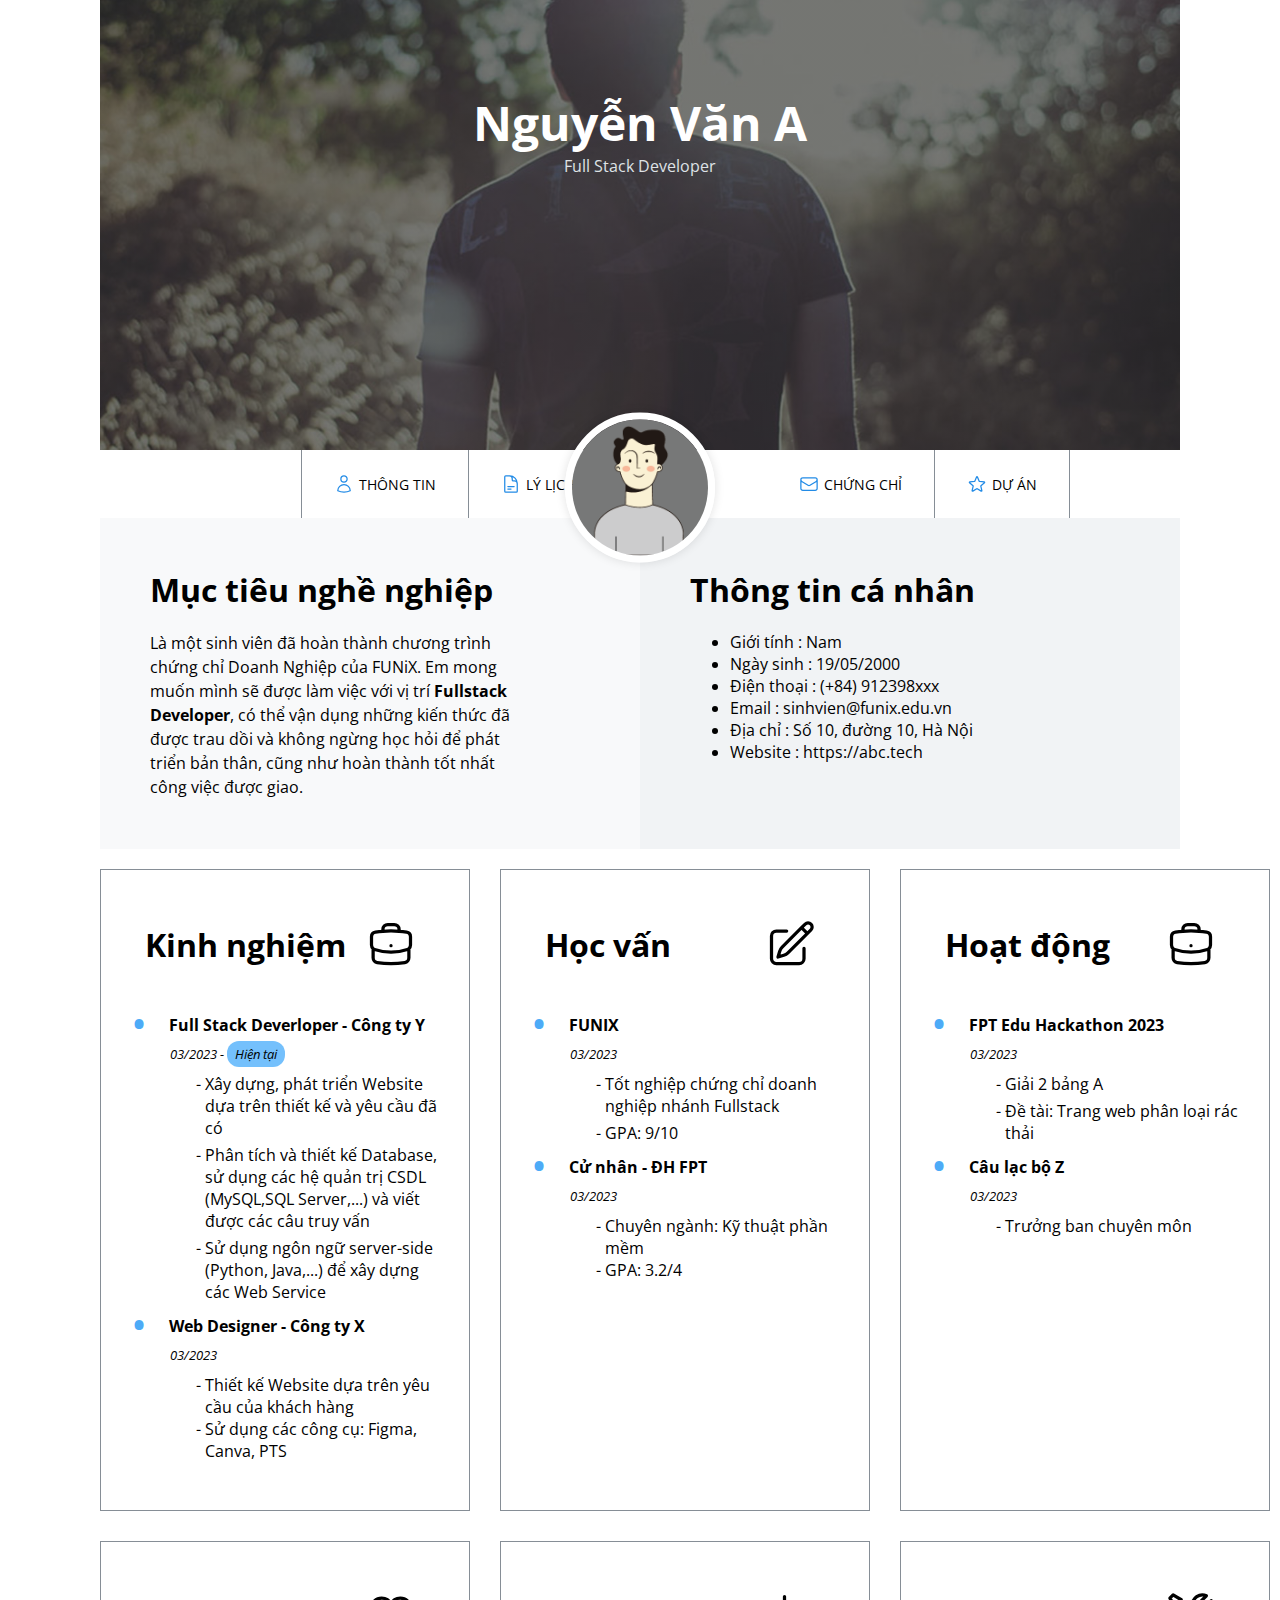
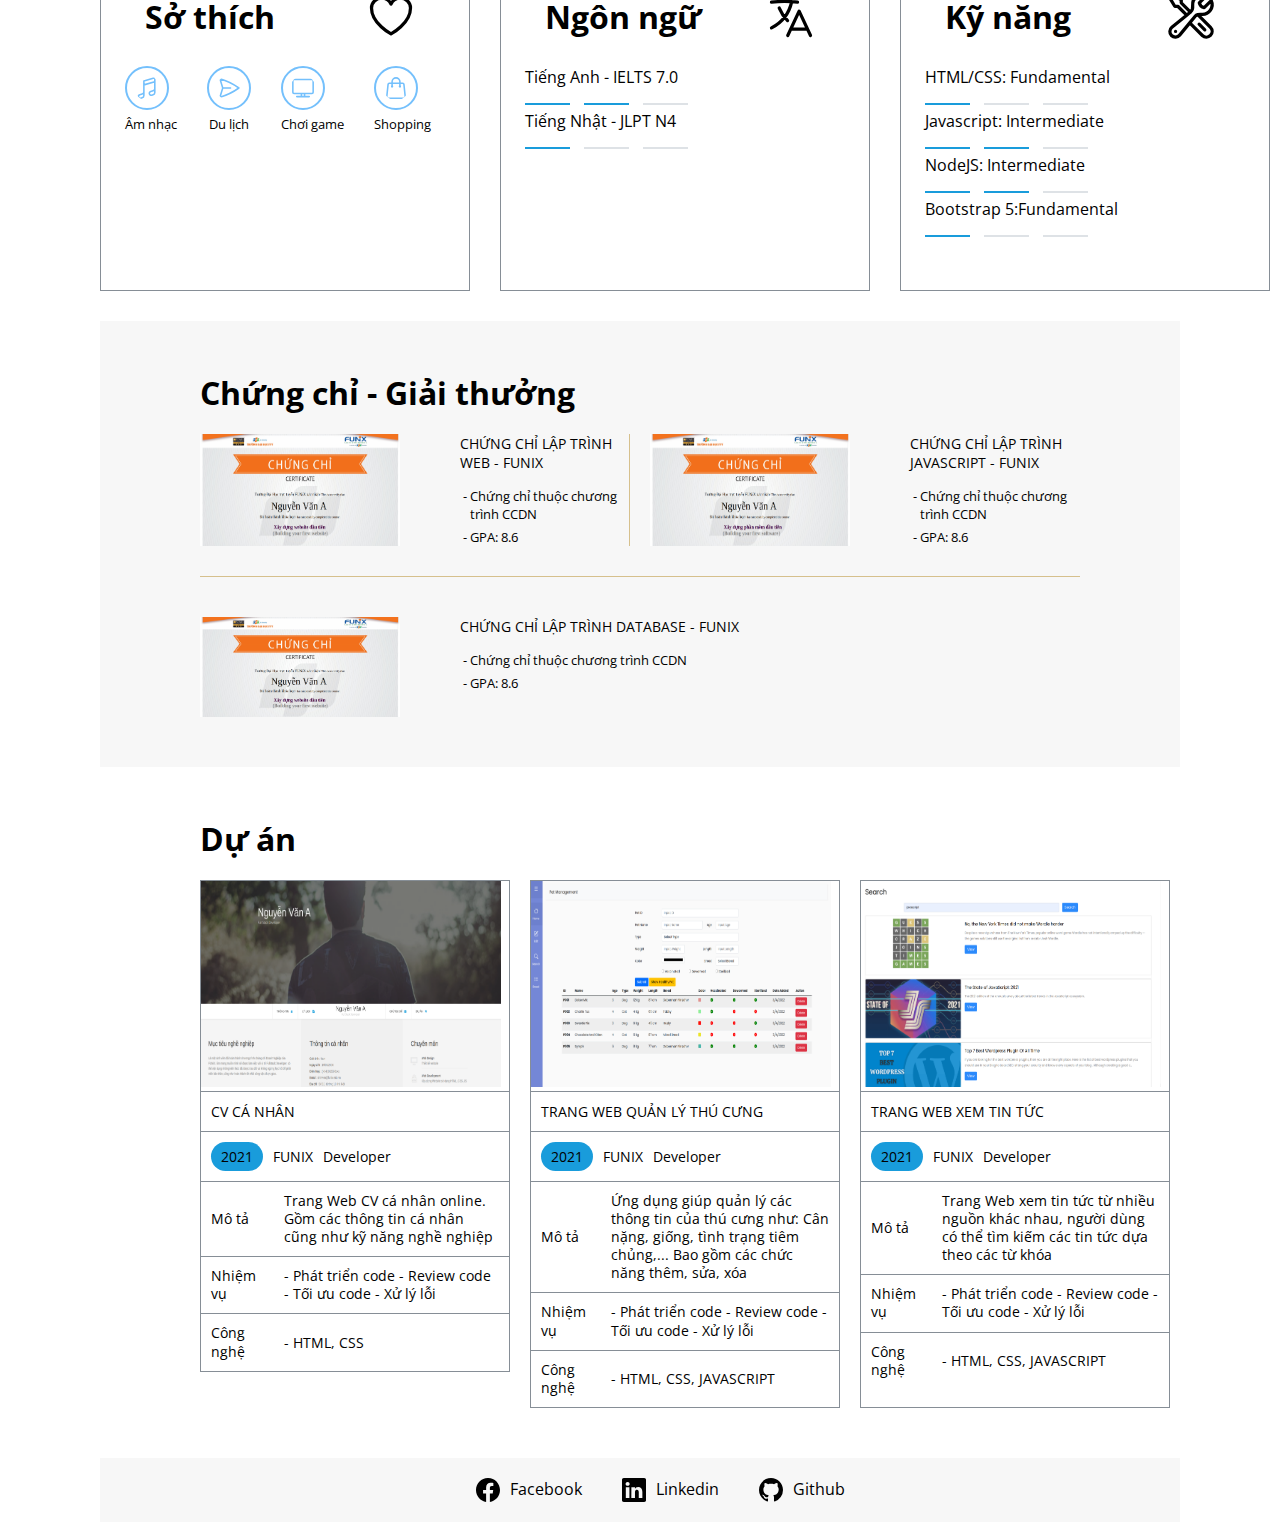
<file: index.html>
<!DOCTYPE html>
<html lang="en">
  <head>
    <meta charset="UTF-8" />
    <meta http-equiv="X-UA-Compatible" content="IE=edge" />
    <meta name="viewport" content="width=device-width, initial-scale=1.0" />
    <link rel="stylesheet" href="./css/laptop.css" />
    <link rel="stylesheet" href="./css/font.css" />
    <link rel="stylesheet" href="./css/tablet.css" />
    <link rel="stylesheet" href="./css/mobile.css" />
    <!-- <link rel="preconnect" href="https://fonts.googleapis.com" />
    <link rel="preconnect" href="https://fonts.gstatic.com" crossorigin />
    <link rel="preconnect" href="https://fonts.googleapis.com" />
    <link rel="preconnect" href="https://fonts.gstatic.com" crossorigin />
    <link
      href="https://fonts.googleapis.com/css2?family=Inter:wght@400;500;700&family=Roboto:wght@300;400;500;700&family=Rubik:wght@400;500;600;700&display=swap"
      rel="stylesheet"
    /> -->

    <link rel="preconnect" href="https://fonts.googleapis.com" />
    <link rel="preconnect" href="https://fonts.gstatic.com" crossorigin />
    <link
      href="https://fonts.googleapis.com/css2?family=Open+Sans:wght@400;500;600;700"
      rel="stylesheet"
    />

    <title>Assignment 03</title>
  </head>

  <body>
    <div id="banner" class="banner">
      <div class="info-banner">
        <h1>Nguyễn Văn A</h1>
        <span>Full Stack Developer</span>
      </div>
    </div>

    <section id="nav-bar" class="nav">
      <nav class="container">
        <a href="#"
          ><svg
            xmlns="http://www.w3.org/2000/svg"
            fill="none"
            viewBox="0 0 24 24"
            stroke-width="1.5"
            stroke="currentColor"
            class="icon-nav"
          >
            <path
              stroke-linecap="round"
              stroke-linejoin="round"
              d="M15.75 6a3.75 3.75 0 11-7.5 0 3.75 3.75 0 017.5 0zM4.501 20.118a7.5 7.5 0 0114.998 0A17.933 17.933 0 0112 21.75c-2.676 0-5.216-.584-7.499-1.632z"
            />
          </svg>

          Thông tin</a
        >
        <a href="#"
          ><svg
            xmlns="http://www.w3.org/2000/svg"
            fill="none"
            viewBox="0 0 24 24"
            stroke-width="1.5"
            stroke="currentColor"
            class="icon-nav"
          >
            <path
              stroke-linecap="round"
              stroke-linejoin="round"
              d="M19.5 14.25v-2.625a3.375 3.375 0 00-3.375-3.375h-1.5A1.125 1.125 0 0113.5 7.125v-1.5a3.375 3.375 0 00-3.375-3.375H8.25m0 12.75h7.5m-7.5 3H12M10.5 2.25H5.625c-.621 0-1.125.504-1.125 1.125v17.25c0 .621.504 1.125 1.125 1.125h12.75c.621 0 1.125-.504 1.125-1.125V11.25a9 9 0 00-9-9z"
            />
          </svg>

          Lý lịch</a
        >

        <div class="info-nav">
          <img class="info-img" src="/images/default-avatar.webp" alt="" />
          <!-- <h1>Nguyễn Văn A</h1>
          <span>Full Stack Developer</span> -->
        </div>

        <a href="#"
          ><svg
            xmlns="http://www.w3.org/2000/svg"
            fill="none"
            viewBox="0 0 24 24"
            stroke-width="1.5"
            stroke="currentColor"
            class="icon-nav"
          >
            <path
              stroke-linecap="round"
              stroke-linejoin="round"
              d="M21.75 6.75v10.5a2.25 2.25 0 01-2.25 2.25h-15a2.25 2.25 0 01-2.25-2.25V6.75m19.5 0A2.25 2.25 0 0019.5 4.5h-15a2.25 2.25 0 00-2.25 2.25m19.5 0v.243a2.25 2.25 0 01-1.07 1.916l-7.5 4.615a2.25 2.25 0 01-2.36 0L3.32 8.91a2.25 2.25 0 01-1.07-1.916V6.75"
            />
          </svg>

          Chứng chỉ</a
        >
        <a href="#"
          ><svg
            xmlns="http://www.w3.org/2000/svg"
            fill="none"
            viewBox="0 0 24 24"
            stroke-width="1.5"
            stroke="currentColor"
            class="icon-nav"
          >
            <path
              stroke-linecap="round"
              stroke-linejoin="round"
              d="M11.48 3.499a.562.562 0 011.04 0l2.125 5.111a.563.563 0 00.475.345l5.518.442c.499.04.701.663.321.988l-4.204 3.602a.563.563 0 00-.182.557l1.285 5.385a.562.562 0 01-.84.61l-4.725-2.885a.563.563 0 00-.586 0L6.982 20.54a.562.562 0 01-.84-.61l1.285-5.386a.562.562 0 00-.182-.557l-4.204-3.602a.563.563 0 01.321-.988l5.518-.442a.563.563 0 00.475-.345L11.48 3.5z"
            />
          </svg>

          Dự Án</a
        >
      </nav>
    </section>

    <section id="about" class="bg-grey">
      <div class="container">
        <div id="target" class="target">
          <h1 class="section-title">Mục tiêu nghề nghiệp</h1>
          <p>
            Là một sinh viên đã hoàn thành chương trình chứng chỉ Doanh Nghiệp
            của FUNiX. Em mong muốn mình sẽ được làm việc với vị trí
            <b>Fullstack Developer</b>, có thể vận dụng những kiến thức đã được
            trau dồi và không ngừng học hỏi để phát triển bản thân, cũng như
            hoàn thành tốt nhất công việc được giao.
          </p>
        </div>
        <div id="personal-info" class="personal-info">
          <h1 class="section-title">Thông tin cá nhân</h1>
          <ul class="mt-40">
            <li><span>Giới tính</span> : Nam</li>
            <li><span>Ngày sinh</span> : 19/05/2000</li>
            <li><span>Điện thoại</span> : (+84) 912398xxx</li>
            <li><span>Email</span> : sinhvien@funix.edu.vn</li>
            <li><span>Địa chỉ</span> : Số 10, đường 10, Hà Nội</li>
            <li><span>Website</span> : https://abc.tech</li>
          </ul>
        </div>
      </div>
    </section>

    <section id="job-info" class="job-info">
      <div class="container">
        <div class="container-inner" style="margin-top: 20px">
          <div class="info info-experience">
            <h1>Kinh nghiệm</h1>
            <svg
              xmlns="http://www.w3.org/2000/svg"
              fill="none"
              viewBox="0 0 24 24"
              stroke-width="1.5"
              stroke="currentColor"
              class="icon-job"
            >
              <path
                stroke-linecap="round"
                stroke-linejoin="round"
                d="M20.25 14.15v4.25c0 1.094-.787 2.036-1.872 2.18-2.087.277-4.216.42-6.378.42s-4.291-.143-6.378-.42c-1.085-.144-1.872-1.086-1.872-2.18v-4.25m16.5 0a2.18 2.18 0 00.75-1.661V8.706c0-1.081-.768-2.015-1.837-2.175a48.114 48.114 0 00-3.413-.387m4.5 8.006c-.194.165-.42.295-.673.38A23.978 23.978 0 0112 15.75c-2.648 0-5.195-.429-7.577-1.22a2.016 2.016 0 01-.673-.38m0 0A2.18 2.18 0 013 12.489V8.706c0-1.081.768-2.015 1.837-2.175a48.111 48.111 0 013.413-.387m7.5 0V5.25A2.25 2.25 0 0013.5 3h-3a2.25 2.25 0 00-2.25 2.25v.894m7.5 0a48.667 48.667 0 00-7.5 0M12 12.75h.008v.008H12v-.008z"
              />
            </svg>
            <div class="ul-info">
              <ul class="ul-first">
                <li class="li-first">
                  <strong>Full Stack Deverloper - Công ty Y</strong>
                  <p class="date">
                    03/2023 - <span class="now">Hiện tại</span>
                  </p>
                  <ul class="ul-second">
                    <li class="li-inner">
                      Xây dựng, phát triển Website dựa trên thiết kế và yêu cầu
                      đã có
                    </li>
                    <li class="li-inner">
                      Phân tích và thiết kế Database, sử dụng các hệ quản trị
                      CSDL (MySQL,SQL Server,...) và viết được các câu truy vấn
                    </li>
                    <li class="li-inner">
                      Sử dụng ngôn ngữ server-side (Python, Java,...) để xây
                      dựng các Web Service
                    </li>
                  </ul>
                </li>
                <li class="li-first">
                  <strong>Web Designer - Công ty X</strong>
                  <p class="date">03/2023</p>
                  <ul>
                    <li class="li-inner">
                      Thiết kế Website dựa trên yêu cầu của khách hàng
                    </li>
                    <li class="li-inner">
                      Sử dụng các công cụ: Figma, Canva, PTS
                    </li>
                  </ul>
                </li>
              </ul>
            </div>
          </div>
        </div>
        <div class="container-inner" style="margin-top: 20px">
          <div class="info info-education">
            <h1>Học vấn</h1>
            <svg
              xmlns="http://www.w3.org/2000/svg"
              fill="none"
              viewBox="0 0 24 24"
              stroke-width="1.5"
              stroke="currentColor"
              class="icon-job"
            >
              <path
                stroke-linecap="round"
                stroke-linejoin="round"
                d="M16.862 4.487l1.687-1.688a1.875 1.875 0 112.652 2.652L10.582 16.07a4.5 4.5 0 01-1.897 1.13L6 18l.8-2.685a4.5 4.5 0 011.13-1.897l8.932-8.931zm0 0L19.5 7.125M18 14v4.75A2.25 2.25 0 0115.75 21H5.25A2.25 2.25 0 013 18.75V8.25A2.25 2.25 0 015.25 6H10"
              />
            </svg>
            <div class="ul-info">
              <ul class="ul-first">
                <li class="li-first">
                  <strong>FUNIX</strong>
                  <p class="date">03/2023</p>
                  <ul class="ul-second">
                    <li class="li-inner">
                      Tốt nghiệp chứng chỉ doanh nghiệp nhánh Fullstack
                    </li>
                    <li class="li-inner">GPA: 9/10</li>
                  </ul>
                </li>
                <li class="li-first">
                  <strong>Cử nhân - ĐH FPT</strong>
                  <p class="date">03/2023</p>
                  <ul>
                    <li class="li-inner">Chuyên ngành: Kỹ thuật phần mềm</li>
                    <li class="li-inner">GPA: 3.2/4</li>
                  </ul>
                </li>
              </ul>
            </div>
          </div>
        </div>
        <div class="container-inner" style="margin-top: 20px">
          <div class="info info-activity">
            <h1>Hoạt động</h1>
            <svg
              xmlns="http://www.w3.org/2000/svg"
              fill="none"
              viewBox="0 0 24 24"
              stroke-width="1.5"
              stroke="currentColor"
              class="icon-job"
            >
              <path
                stroke-linecap="round"
                stroke-linejoin="round"
                d="M20.25 14.15v4.25c0 1.094-.787 2.036-1.872 2.18-2.087.277-4.216.42-6.378.42s-4.291-.143-6.378-.42c-1.085-.144-1.872-1.086-1.872-2.18v-4.25m16.5 0a2.18 2.18 0 00.75-1.661V8.706c0-1.081-.768-2.015-1.837-2.175a48.114 48.114 0 00-3.413-.387m4.5 8.006c-.194.165-.42.295-.673.38A23.978 23.978 0 0112 15.75c-2.648 0-5.195-.429-7.577-1.22a2.016 2.016 0 01-.673-.38m0 0A2.18 2.18 0 013 12.489V8.706c0-1.081.768-2.015 1.837-2.175a48.111 48.111 0 013.413-.387m7.5 0V5.25A2.25 2.25 0 0013.5 3h-3a2.25 2.25 0 00-2.25 2.25v.894m7.5 0a48.667 48.667 0 00-7.5 0M12 12.75h.008v.008H12v-.008z"
              />
            </svg>
            <div class="ul-info">
              <ul class="ul-first">
                <li class="li-first">
                  <strong>FPT Edu Hackathon 2023</strong>
                  <p class="date">03/2023</p>
                  <ul class="ul-second">
                    <li class="li-inner">Giải 2 bảng A</li>
                    <li class="li-inner">
                      Đề tài: Trang web phân loại rác thải
                    </li>
                  </ul>
                </li>
                <li class="li-first">
                  <strong>Câu lạc bộ Z</strong>
                  <p class="date">03/2023</p>
                  <ul>
                    <li class="li-inner">Trưởng ban chuyên môn</li>
                  </ul>
                </li>
              </ul>
            </div>
          </div>
        </div>
        <div class="container-inner" style="margin-top: 20px">
          <div class="info info-hobbies">
            <h1>Sở thích</h1>
            <svg
              xmlns="http://www.w3.org/2000/svg"
              fill="none"
              viewBox="0 0 24 24"
              stroke-width="1.5"
              stroke="currentColor"
              class="icon-job"
            >
              <path
                stroke-linecap="round"
                stroke-linejoin="round"
                d="M21 8.25c0-2.485-2.099-4.5-4.688-4.5-1.935 0-3.597 1.126-4.312 2.733-.715-1.607-2.377-2.733-4.313-2.733C5.1 3.75 3 5.765 3 8.25c0 7.22 9 12 9 12s9-4.78 9-12z"
              />
            </svg>
            <div class="container-icon">
              <div>
                <svg
                  xmlns="http://www.w3.org/2000/svg"
                  fill="none"
                  viewBox="0 0 24 24"
                  stroke-width="1.5"
                  stroke="currentColor"
                  class="icon-hobbies"
                >
                  <path
                    stroke-linecap="round"
                    stroke-linejoin="round"
                    d="M9 9l10.5-3m0 6.553v3.75a2.25 2.25 0 01-1.632 2.163l-1.32.377a1.803 1.803 0 11-.99-3.467l2.31-.66a2.25 2.25 0 001.632-2.163zm0 0V2.25L9 5.25v10.303m0 0v3.75a2.25 2.25 0 01-1.632 2.163l-1.32.377a1.803 1.803 0 01-.99-3.467l2.31-.66A2.25 2.25 0 009 15.553z"
                  />
                </svg>
                <p>Âm nhạc</p>
              </div>
              <div>
                <svg
                  xmlns="http://www.w3.org/2000/svg"
                  fill="none"
                  viewBox="0 0 24 24"
                  stroke-width="1.5"
                  stroke="currentColor"
                  class="icon-hobbies"
                >
                  <path
                    stroke-linecap="round"
                    stroke-linejoin="round"
                    d="M6 12L3.269 3.126A59.768 59.768 0 0121.485 12 59.77 59.77 0 013.27 20.876L5.999 12zm0 0h7.5"
                  />
                </svg>
                <p>Du lịch</p>
              </div>
              <div>
                <svg
                  xmlns="http://www.w3.org/2000/svg"
                  fill="none"
                  viewBox="0 0 24 24"
                  stroke-width="1.5"
                  stroke="currentColor"
                  class="icon-hobbies"
                >
                  <path
                    stroke-linecap="round"
                    stroke-linejoin="round"
                    d="M6 20.25h12m-7.5-3v3m3-3v3m-10.125-3h17.25c.621 0 1.125-.504 1.125-1.125V4.875c0-.621-.504-1.125-1.125-1.125H3.375c-.621 0-1.125.504-1.125 1.125v11.25c0 .621.504 1.125 1.125 1.125z"
                  />
                </svg>
                <p>Chơi game</p>
              </div>
              <div>
                <svg
                  xmlns="http://www.w3.org/2000/svg"
                  fill="none"
                  viewBox="0 0 24 24"
                  stroke-width="1.5"
                  stroke="currentColor"
                  class="icon-hobbies"
                >
                  <path
                    stroke-linecap="round"
                    stroke-linejoin="round"
                    d="M15.75 10.5V6a3.75 3.75 0 10-7.5 0v4.5m11.356-1.993l1.263 12c.07.665-.45 1.243-1.119 1.243H4.25a1.125 1.125 0 01-1.12-1.243l1.264-12A1.125 1.125 0 015.513 7.5h12.974c.576 0 1.059.435 1.119 1.007zM8.625 10.5a.375.375 0 11-.75 0 .375.375 0 01.75 0zm7.5 0a.375.375 0 11-.75 0 .375.375 0 01.75 0z"
                  />
                </svg>
                <p>Shopping</p>
              </div>
            </div>
          </div>
        </div>
        <div class="container-inner" style="margin-top: 20px">
          <div class="info info-language">
            <h1>Ngôn ngữ</h1>
            <svg
              xmlns="http://www.w3.org/2000/svg"
              fill="none"
              viewBox="0 0 24 24"
              stroke-width="1.5"
              stroke="currentColor"
              class="icon-job"
            >
              <path
                stroke-linecap="round"
                stroke-linejoin="round"
                d="M10.5 21l5.25-11.25L21 21m-9-3h7.5M3 5.621a48.474 48.474 0 016-.371m0 0c1.12 0 2.233.038 3.334.114M9 5.25V3m3.334 2.364C11.176 10.658 7.69 15.08 3 17.502m9.334-12.138c.896.061 1.785.147 2.666.257m-4.589 8.495a18.023 18.023 0 01-3.827-5.802"
              />
            </svg>
            <div class="level">
              <p>Tiếng Anh - IELTS 7.0</p>
              <span class="point point-blue"></span>
              <span class="point point-blue"></span>
              <span class="point point-grey"></span>
              <p>Tiếng Nhật - JLPT N4</p>
              <span class="point point-blue"></span>
              <span class="point point-grey"></span>
              <span class="point point-grey"></span>
            </div>
          </div>
        </div>
        <div class="container-inner" style="margin-top: 20px">
          <div class="info info-skill">
            <h1>Kỹ năng</h1>
            <svg
              xmlns="http://www.w3.org/2000/svg"
              fill="none"
              viewBox="0 0 24 24"
              stroke-width="1.5"
              stroke="currentColor"
              class="icon-job"
            >
              <path
                stroke-linecap="round"
                stroke-linejoin="round"
                d="M11.42 15.17L17.25 21A2.652 2.652 0 0021 17.25l-5.877-5.877M11.42 15.17l2.496-3.03c.317-.384.74-.626 1.208-.766M11.42 15.17l-4.655 5.653a2.548 2.548 0 11-3.586-3.586l6.837-5.63m5.108-.233c.55-.164 1.163-.188 1.743-.14a4.5 4.5 0 004.486-6.336l-3.276 3.277a3.004 3.004 0 01-2.25-2.25l3.276-3.276a4.5 4.5 0 00-6.336 4.486c.091 1.076-.071 2.264-.904 2.95l-.102.085m-1.745 1.437L5.909 7.5H4.5L2.25 3.75l1.5-1.5L7.5 4.5v1.409l4.26 4.26m-1.745 1.437l1.745-1.437m6.615 8.206L15.75 15.75M4.867 19.125h.008v.008h-.008v-.008z"
              />
            </svg>
            <div class="level">
              <p>HTML/CSS: Fundamental</p>
              <span class="point point-blue"></span>
              <span class="point point-grey"></span>
              <span class="point point-grey"></span>
              <p>Javascript: Intermediate</p>
              <span class="point point-blue"></span>
              <span class="point point-blue"></span>
              <span class="point point-grey"></span>
              <p>NodeJS: Intermediate</p>
              <span class="point point-blue"></span>
              <span class="point point-blue"></span>
              <span class="point point-grey"></span>
              <p>Bootstrap 5:Fundamental</p>
              <span class="point point-blue"></span>
              <span class="point point-grey"></span>
              <span class="point point-grey"></span>
            </div>
          </div>
        </div>
      </div>
    </section>
    <section id="certificate" class="bg-grey">
      <div class="container">
        <h1 class="section-title">Chứng chỉ - Giải thưởng</h1>
        <div class="certificate">
          <div class="certificate-inner-first">
            <div class="certificate-inner">
              <img src="/images/Cert_WEB.png" alt="" />
              <ol>
                CHỨNG CHỈ LẬP TRÌNH WEB - FUNIX
                <li>Chứng chỉ thuộc chương trình CCDN</li>
                <li>GPA: 8.6</li>
              </ol>
            </div>
            <div class="certificate-inner">
              <img src="/images/Cert_PRF.png" alt="" />
              <ol>
                CHỨNG CHỈ LẬP TRÌNH JAVASCRIPT - FUNIX
                <li>Chứng chỉ thuộc chương trình CCDN</li>
                <li>GPA: 8.6</li>
              </ol>
            </div>
          </div>
          <div class="certificate-inner">
            <img src="/images/Cert_DBI.png" alt="" />
            <ol>
              CHỨNG CHỈ LẬP TRÌNH DATABASE - FUNIX
              <li>Chứng chỉ thuộc chương trình CCDN</li>
              <li>GPA: 8.6</li>
            </ol>
          </div>
        </div>
      </div>
    </section>

    <section id="project">
      <div class="container">
        <h1 class="section-title">Dự án</h1>
        <div class="project-info">
          <a class="first-project" href="digital-cv.html" target="_blank">
            <div class="project-info-inner">
              <img class="project-img" src="/images/project_1.png" alt="" />
              <div class="project-title">CV CÁ NHÂN</div>
              <div class="project-date">
                <p>2021</p>
                <p>FUNIX</p>
                <p>Developer</p>
              </div>
              <table class="table-project">
                <tr>
                  <td>Mô tả</td>
                  <td>
                    Trang Web CV cá nhân online. Gồm các thông tin cá nhân cũng
                    như kỹ năng nghề nghiệp
                  </td>
                </tr>
                <tr>
                  <td>Nhiệm vụ</td>
                  <td>
                    - Phát triển code - Review code - Tối ưu code - Xử lý lỗi
                  </td>
                </tr>
                <tr>
                  <td>Công nghệ</td>
                  <td>- HTML, CSS</td>
                </tr>
              </table>
            </div>
          </a>

          <div class="project-info-inner">
            <img class="project-img" src="/images/project_2.png" alt="" />
            <div class="project-title">TRANG WEB QUẢN LÝ THÚ CƯNG</div>
            <div class="project-date">
              <p>2021</p>
              <p>FUNIX</p>
              <p>Developer</p>
            </div>
            <table class="table-project">
              <tr>
                <td>Mô tả</td>
                <td>
                  Ứng dụng giúp quản lý các thông tin của thú cưng như: Cân
                  nặng, giống, tình trạng tiêm chủng,... Bao gồm các chức năng
                  thêm, sửa, xóa
                </td>
              </tr>
              <tr>
                <td>Nhiệm vụ</td>
                <td>
                  - Phát triển code - Review code - Tối ưu code - Xử lý lỗi
                </td>
              </tr>
              <tr>
                <td>Công nghệ</td>
                <td>- HTML, CSS, JAVASCRIPT</td>
              </tr>
            </table>
          </div>
          <div class="project-info-inner">
            <img class="project-img" src="/images/project_3.png" alt="" />
            <div class="project-title">TRANG WEB XEM TIN TỨC</div>
            <div class="project-date">
              <p>2021</p>
              <p>FUNIX</p>
              <p>Developer</p>
            </div>
            <table class="table-project">
              <tr>
                <td>Mô tả</td>
                <td>
                  Trang Web xem tin tức từ nhiều nguồn khác nhau, người dùng có
                  thể tìm kiếm các tin tức dựa theo các từ khóa
                </td>
              </tr>
              <tr>
                <td>Nhiệm vụ</td>
                <td>
                  - Phát triển code - Review code - Tối ưu code - Xử lý lỗi
                </td>
              </tr>
              <tr>
                <td>Công nghệ</td>
                <td>- HTML, CSS, JAVASCRIPT</td>
              </tr>
            </table>
          </div>
        </div>
      </div>
    </section>

    <section id="footer" class="bg-grey">
      <div class="container">
        <ul>
          <li>
            <svg
              xmlns="http://www.w3.org/2000/svg"
              width="16"
              height="16"
              fill="currentColor"
              class="icon-footer"
              viewBox="0 0 16 16"
            >
              <path
                d="M16 8.049c0-4.446-3.582-8.05-8-8.05C3.58 0-.002 3.603-.002 8.05c0 4.017 2.926 7.347 6.75 7.951v-5.625h-2.03V8.05H6.75V6.275c0-2.017 1.195-3.131 3.022-3.131.876 0 1.791.157 1.791.157v1.98h-1.009c-.993 0-1.303.621-1.303 1.258v1.51h2.218l-.354 2.326H9.25V16c3.824-.604 6.75-3.934 6.75-7.951z"
              />
            </svg>
            <span class="li-span">Facebook</span>
          </li>
          <li>
            <svg
              xmlns="http://www.w3.org/2000/svg"
              width="16"
              height="16"
              fill="currentColor"
              class="icon-footer"
              viewBox="0 0 16 16"
            >
              <path
                d="M0 1.146C0 .513.526 0 1.175 0h13.65C15.474 0 16 .513 16 1.146v13.708c0 .633-.526 1.146-1.175 1.146H1.175C.526 16 0 15.487 0 14.854V1.146zm4.943 12.248V6.169H2.542v7.225h2.401zm-1.2-8.212c.837 0 1.358-.554 1.358-1.248-.015-.709-.52-1.248-1.342-1.248-.822 0-1.359.54-1.359 1.248 0 .694.521 1.248 1.327 1.248h.016zm4.908 8.212V9.359c0-.216.016-.432.08-.586.173-.431.568-.878 1.232-.878.869 0 1.216.662 1.216 1.634v3.865h2.401V9.25c0-2.22-1.184-3.252-2.764-3.252-1.274 0-1.845.7-2.165 1.193v.025h-.016a5.54 5.54 0 0 1 .016-.025V6.169h-2.4c.03.678 0 7.225 0 7.225h2.4z"
              />
            </svg>
            <span class="li-span">Linkedin</span>
          </li>
          <li>
            <svg
              xmlns="http://www.w3.org/2000/svg"
              width="16"
              height="16"
              fill="currentColor"
              class="icon-footer"
              viewBox="0 0 16 16"
            >
              <path
                d="M8 0C3.58 0 0 3.58 0 8c0 3.54 2.29 6.53 5.47 7.59.4.07.55-.17.55-.38 0-.19-.01-.82-.01-1.49-2.01.37-2.53-.49-2.69-.94-.09-.23-.48-.94-.82-1.13-.28-.15-.68-.52-.01-.53.63-.01 1.08.58 1.23.82.72 1.21 1.87.87 2.33.66.07-.52.28-.87.51-1.07-1.78-.2-3.64-.89-3.64-3.95 0-.87.31-1.59.82-2.15-.08-.2-.36-1.02.08-2.12 0 0 .67-.21 2.2.82.64-.18 1.32-.27 2-.27.68 0 1.36.09 2 .27 1.53-1.04 2.2-.82 2.2-.82.44 1.1.16 1.92.08 2.12.51.56.82 1.27.82 2.15 0 3.07-1.87 3.75-3.65 3.95.29.25.54.73.54 1.48 0 1.07-.01 1.93-.01 2.2 0 .21.15.46.55.38A8.012 8.012 0 0 0 16 8c0-4.42-3.58-8-8-8z"
              />
            </svg>
            <span class="li-span">Github</span>
          </li>
        </ul>
      </div>
    </section>
  </body>
</html>
</file>
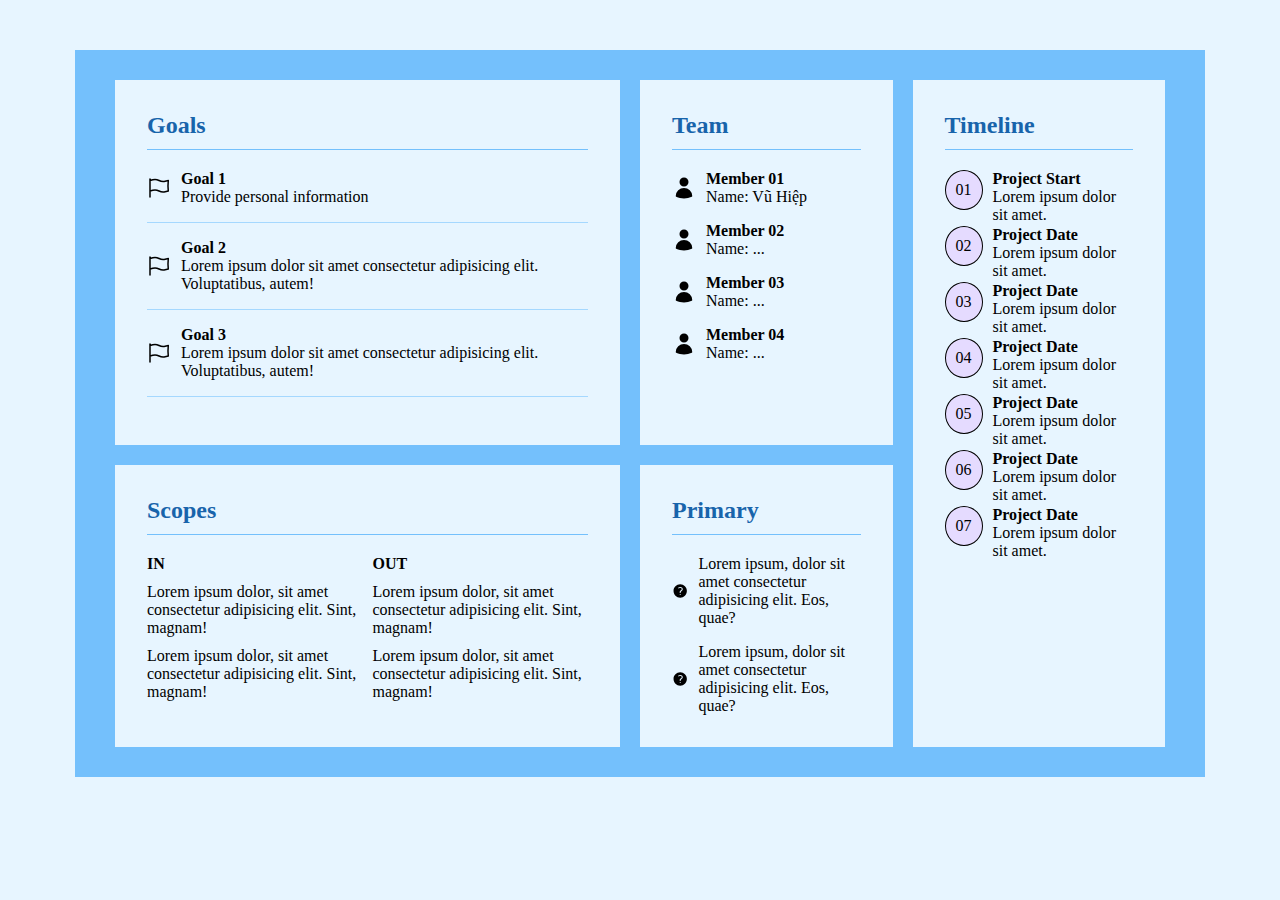
<file: digital-cv.html>
<!DOCTYPE html>
<html lang="en">
  <head>
    <meta charset="UTF-8" />
    <meta http-equiv="X-UA-Compatible" content="IE=edge" />
    <meta name="viewport" content="width=device-width, initial-scale=1.0" />
    <link rel="stylesheet" href="/css/digital-cv.css" />

    <title>Document</title>
  </head>
  <body>
    <div class="container grid">
      <div class="goals bg-blue p2">
        <strong class="strong-title">Goals</strong>
        <div class="bd-bt pd1 mb1 flex">
          <div class="flex flex-text-center">
            <svg
              xmlns="http://www.w3.org/2000/svg"
              fill="none"
              viewBox="0 0 24 24"
              stroke-width="1.5"
              stroke="currentColor"
              class="goals-icon"
            >
              <path
                stroke-linecap="round"
                stroke-linejoin="round"
                d="M3 3v1.5M3 21v-6m0 0l2.77-.693a9 9 0 016.208.682l.108.054a9 9 0 006.086.71l3.114-.732a48.524 48.524 0 01-.005-10.499l-3.11.732a9 9 0 01-6.085-.711l-.108-.054a9 9 0 00-6.208-.682L3 4.5M3 15V4.5"
              />
            </svg>
          </div>
          <div>
            <strong> Goal 1 </strong>
            <p>Provide personal information</p>
          </div>
        </div>

        <div class="bd-bt pd1 mb1 flex">
          <div class="flex flex-text-center">
            <svg
              xmlns="http://www.w3.org/2000/svg"
              fill="none"
              viewBox="0 0 24 24"
              stroke-width="1.5"
              stroke="currentColor"
              class="goals-icon"
            >
              <path
                stroke-linecap="round"
                stroke-linejoin="round"
                d="M3 3v1.5M3 21v-6m0 0l2.77-.693a9 9 0 016.208.682l.108.054a9 9 0 006.086.71l3.114-.732a48.524 48.524 0 01-.005-10.499l-3.11.732a9 9 0 01-6.085-.711l-.108-.054a9 9 0 00-6.208-.682L3 4.5M3 15V4.5"
              />
            </svg>
          </div>
          <div>
            <strong> Goal 2 </strong>
            <p>
              Lorem ipsum dolor sit amet consectetur adipisicing elit.
              Voluptatibus, autem!
            </p>
          </div>
        </div>

        <div class="bd-bt pd1 mb1 flex">
          <div class="flex flex-text-center">
            <svg
              xmlns="http://www.w3.org/2000/svg"
              fill="none"
              viewBox="0 0 24 24"
              stroke-width="1.5"
              stroke="currentColor"
              class="goals-icon"
            >
              <path
                stroke-linecap="round"
                stroke-linejoin="round"
                d="M3 3v1.5M3 21v-6m0 0l2.77-.693a9 9 0 016.208.682l.108.054a9 9 0 006.086.71l3.114-.732a48.524 48.524 0 01-.005-10.499l-3.11.732a9 9 0 01-6.085-.711l-.108-.054a9 9 0 00-6.208-.682L3 4.5M3 15V4.5"
              />
            </svg>
          </div>
          <div>
            <strong> Goal 3 </strong>
            <p>
              Lorem ipsum dolor sit amet consectetur adipisicing elit.
              Voluptatibus, autem!
            </p>
          </div>
        </div>
      </div>

      <div class="team bg-blue p2">
        <strong class="strong-title">Team</strong>
        <div class="mb1 flex">
          <div class="flex flex-text-center">
            <svg
              xmlns="http://www.w3.org/2000/svg"
              viewBox="0 0 24 24"
              fill="currentColor"
              class="team-icon"
            >
              <path
                fill-rule="evenodd"
                d="M7.5 6a4.5 4.5 0 119 0 4.5 4.5 0 01-9 0zM3.751 20.105a8.25 8.25 0 0116.498 0 .75.75 0 01-.437.695A18.683 18.683 0 0112 22.5c-2.786 0-5.433-.608-7.812-1.7a.75.75 0 01-.437-.695z"
                clip-rule="evenodd"
              />
            </svg>
          </div>

          <div>
            <strong> Member 01 </strong>
            <p>Name: Vũ Hiệp</p>
          </div>
        </div>
        <div class="mb1 flex">
          <div class="flex flex-text-center">
            <svg
              xmlns="http://www.w3.org/2000/svg"
              viewBox="0 0 24 24"
              fill="currentColor"
              class="team-icon"
            >
              <path
                fill-rule="evenodd"
                d="M7.5 6a4.5 4.5 0 119 0 4.5 4.5 0 01-9 0zM3.751 20.105a8.25 8.25 0 0116.498 0 .75.75 0 01-.437.695A18.683 18.683 0 0112 22.5c-2.786 0-5.433-.608-7.812-1.7a.75.75 0 01-.437-.695z"
                clip-rule="evenodd"
              />
            </svg>
          </div>

          <div>
            <strong> Member 02 </strong>
            <p>Name: ...</p>
          </div>
        </div>
        <div class="mb1 flex">
          <div class="flex flex-text-center">
            <svg
              xmlns="http://www.w3.org/2000/svg"
              viewBox="0 0 24 24"
              fill="currentColor"
              class="team-icon"
            >
              <path
                fill-rule="evenodd"
                d="M7.5 6a4.5 4.5 0 119 0 4.5 4.5 0 01-9 0zM3.751 20.105a8.25 8.25 0 0116.498 0 .75.75 0 01-.437.695A18.683 18.683 0 0112 22.5c-2.786 0-5.433-.608-7.812-1.7a.75.75 0 01-.437-.695z"
                clip-rule="evenodd"
              />
            </svg>
          </div>

          <div>
            <strong> Member 03 </strong>
            <p>Name: ...</p>
          </div>
        </div>
        <div class="mb1 flex">
          <div class="flex flex-text-center">
            <svg
              xmlns="http://www.w3.org/2000/svg"
              viewBox="0 0 24 24"
              fill="currentColor"
              class="team-icon"
            >
              <path
                fill-rule="evenodd"
                d="M7.5 6a4.5 4.5 0 119 0 4.5 4.5 0 01-9 0zM3.751 20.105a8.25 8.25 0 0116.498 0 .75.75 0 01-.437.695A18.683 18.683 0 0112 22.5c-2.786 0-5.433-.608-7.812-1.7a.75.75 0 01-.437-.695z"
                clip-rule="evenodd"
              />
            </svg>
          </div>

          <div>
            <strong> Member 04 </strong>
            <p>Name: ...</p>
          </div>
        </div>
      </div>

      <div class="timeline bg-blue p2">
        <strong class="strong-title">Timeline</strong>
        <div class="flex">
          <div class="timeline-number mb1">01</div>
          <div>
            <strong> Project Start </strong>
            <p>Lorem ipsum dolor sit amet.</p>
          </div>
        </div>
        <div class="flex">
          <div class="timeline-number mb1">02</div>
          <div>
            <strong> Project Date </strong>
            <p>Lorem ipsum dolor sit amet.</p>
          </div>
        </div>
        <div class="flex">
          <div class="timeline-number mb1">03</div>
          <div>
            <strong> Project Date </strong>
            <p>Lorem ipsum dolor sit amet.</p>
          </div>
        </div>
        <div class="flex">
          <div class="timeline-number mb1">04</div>
          <div>
            <strong> Project Date </strong>
            <p>Lorem ipsum dolor sit amet.</p>
          </div>
        </div>
        <div class="flex">
          <div class="timeline-number mb1">05</div>
          <div>
            <strong> Project Date </strong>
            <p>Lorem ipsum dolor sit amet.</p>
          </div>
        </div>
        <div class="flex">
          <div class="timeline-number mb1">06</div>
          <div>
            <strong> Project Date </strong>
            <p>Lorem ipsum dolor sit amet.</p>
          </div>
        </div>
        <div class="flex">
          <div class="timeline-number mb1">07</div>
          <div>
            <strong> Project Date </strong>
            <p>Lorem ipsum dolor sit amet.</p>
          </div>
        </div>
      </div>

      <div class="scopes bg-blue p2">
        <strong class="strong-title">Scopes</strong>
        <div class="flex">
          <div class="flex-column">
            <strong> IN </strong>
            <p>
              Lorem ipsum dolor, sit amet consectetur adipisicing elit. Sint,
              magnam!
            </p>
            <p>
              Lorem ipsum dolor, sit amet consectetur adipisicing elit. Sint,
              magnam!
            </p>
          </div>
          <div class="flex-column">
            <strong> OUT </strong>
            <p>
              Lorem ipsum dolor, sit amet consectetur adipisicing elit. Sint,
              magnam!
            </p>
            <p>
              Lorem ipsum dolor, sit amet consectetur adipisicing elit. Sint,
              magnam!
            </p>
          </div>
        </div>
      </div>

      <div class="primary bg-blue p2">
        <strong class="strong-title">Primary</strong>
        <div class="mb1 flex">
          <svg
            xmlns="http://www.w3.org/2000/svg"
            viewBox="0 0 24 24"
            fill="currentColor"
            class="primary-icon"
          >
            <path
              fill-rule="evenodd"
              d="M2.25 12c0-5.385 4.365-9.75 9.75-9.75s9.75 4.365 9.75 9.75-4.365 9.75-9.75 9.75S2.25 17.385 2.25 12zm11.378-3.917c-.89-.777-2.366-.777-3.255 0a.75.75 0 01-.988-1.129c1.454-1.272 3.776-1.272 5.23 0 1.513 1.324 1.513 3.518 0 4.842a3.75 3.75 0 01-.837.552c-.676.328-1.028.774-1.028 1.152v.75a.75.75 0 01-1.5 0v-.75c0-1.279 1.06-2.107 1.875-2.502.182-.088.351-.199.503-.331.83-.727.83-1.857 0-2.584zM12 18a.75.75 0 100-1.5.75.75 0 000 1.5z"
              clip-rule="evenodd"
            />
          </svg>

          <p>
            Lorem ipsum, dolor sit amet consectetur adipisicing elit. Eos, quae?
          </p>
        </div>
        <div class="flex">
          <svg
            xmlns="http://www.w3.org/2000/svg"
            viewBox="0 0 24 24"
            fill="currentColor"
            class="primary-icon"
          >
            <path
              fill-rule="evenodd"
              d="M2.25 12c0-5.385 4.365-9.75 9.75-9.75s9.75 4.365 9.75 9.75-4.365 9.75-9.75 9.75S2.25 17.385 2.25 12zm11.378-3.917c-.89-.777-2.366-.777-3.255 0a.75.75 0 01-.988-1.129c1.454-1.272 3.776-1.272 5.23 0 1.513 1.324 1.513 3.518 0 4.842a3.75 3.75 0 01-.837.552c-.676.328-1.028.774-1.028 1.152v.75a.75.75 0 01-1.5 0v-.75c0-1.279 1.06-2.107 1.875-2.502.182-.088.351-.199.503-.331.83-.727.83-1.857 0-2.584zM12 18a.75.75 0 100-1.5.75.75 0 000 1.5z"
              clip-rule="evenodd"
            />
          </svg>

          <p>
            Lorem ipsum, dolor sit amet consectetur adipisicing elit. Eos, quae?
          </p>
        </div>
      </div>
    </div>
  </body>
</html>
</file>
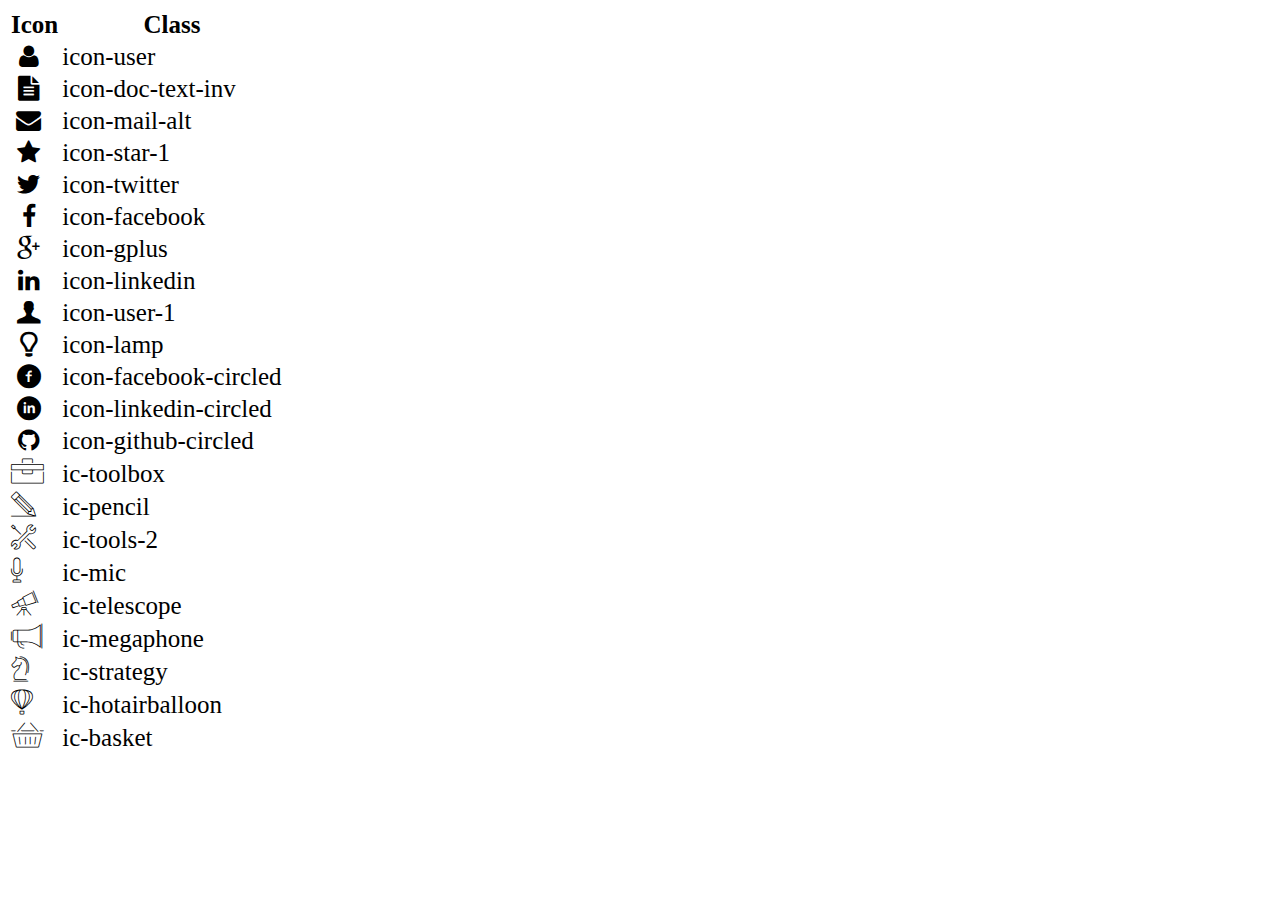
<file: icon-list.html>
<!DOCTYPE html>
<html lang="en">

<head>
    <meta charset="UTF-8">
    <meta http-equiv="X-UA-Compatible" content="IE=edge">
    <meta name="viewport" content="width=device-width, initial-scale=1.0">
    <link rel="stylesheet" href="css/font.css">
    <title>Icon List</title>
</head>

<body>
    <table style="font-size: 25px;">
        <thead>
            <tr>
                <th>Icon</th>
                <th>Class</th>
            </tr>
        </thead>
        <tbody>
            <tr>
                <td><i class="icon-user"></i></td>
                <td>icon-user</td>
            </tr>
            <tr>
                <td><i class="icon-doc-text-inv"></i></td>
                <td>icon-doc-text-inv</td>
            </tr>
            <tr>
                <td><i class="icon-mail-alt"></i></td>
                <td>icon-mail-alt</td>
            </tr>
            <tr>
                <td><i class="icon-star-1"></i></td>
                <td>icon-star-1</td>
            </tr>
            <tr>
                <td><i class="icon-twitter"></i></td>
                <td>icon-twitter</td>
            </tr>
            <tr>
                <td><i class="icon-facebook"></i></td>
                <td>icon-facebook</td>
            </tr>
            <tr>
                <td><i class="icon-gplus"></i></td>
                <td>icon-gplus</td>
            </tr>
            <tr>
                <td><i class="icon-linkedin"></i></td>
                <td>icon-linkedin</td>
            </tr>
            <tr>
                <td><i class="icon-user-1"></i></td>
                <td>icon-user-1</td>
            </tr>
            <tr>
                <td><i class="icon-lamp"></i></td>
                <td>icon-lamp</td>
            </tr>
            <tr>
                <td><i class="icon-facebook-circled"></i></td>
                <td>icon-facebook-circled</td>
            </tr>
            <tr>
                <td><i class="icon-linkedin-circled"></i></td>
                <td>icon-linkedin-circled</td>
            </tr>
            <tr>
                <td><i class="icon-github-circled"></i></td>
                <td>icon-github-circled</td>
            </tr>
            <tr>
                <td><i class="ic-toolbox"></i></td>
                <td>ic-toolbox</td>
            </tr>
            <tr>
                <td><i class="ic-pencil"></i></td>
                <td>ic-pencil</td>
            </tr>
            <tr>
                <td><i class="ic-tools-2"></i></td>
                <td>ic-tools-2</td>
            </tr>

            <tr>
                <td><i class="ic-mic"></i></td>
                <td>ic-mic</td>
            </tr>
            <tr>
                <td><i class="ic-telescope"></i></td>
                <td>ic-telescope</td>
            </tr>
            <tr>
                <td><i class="ic-megaphone"></i></td>
                <td>ic-megaphone</td>
            </tr>
            <tr>
                <td><i class="ic-strategy"></i></td>
                <td>ic-strategy</td>
            </tr>
            <tr>
                <td><i class="ic-hotairballoon"></i></td>
                <td>ic-hotairballoon</td>
            </tr>
            <tr>
                <td><i class="ic-basket"></i></td>
                <td>ic-basket</td>
            </tr>
        </tbody>
    </table>
</body>

</html>
</file>
<file: css/laptop.css>
/*SPACING SYSTEM (px)
      2 / 4 / 8 / 12 / 16 / 24 / 32 / 48 / 64 / 80 / 96 / 128
      FONT SIZE SYSTEM (px)
       10 / 12 / 14 / 16 / 18 / 20 / 24 / 30 / 36 / 44 / 52 / 62 / 74 / 86 / 98 */

* {
  margin: 0;
  box-sizing: border-box;
}

body {
  font-family: "Open Sans", sans-serif;
  font-weight: 400;
  font-size: 16px;
  margin: 0 100px;
}

/* BANNER */
.banner {
  width: 100%;
  height: 50vh;
  background-size: cover;
  position: relative;
  background-image: linear-gradient(rgb(34, 34, 34, 0.6), rgb(34, 34, 34, 0.6)),
    url(/images/banner.jpg);
  background-size: cover;
}

.info-banner {
  font-size: 24px;
  color: #fff;
  position: absolute;
  top: 20%;
  left: 50%;
  transform: translate(-50%, 0);
}

.info-banner span {
  display: block;
  font-size: 16px;
  text-align: center;
  color: #dee2e6;
}

/* NAV */
#nav-bar {
  text-align: center;
  position: relative;
}

.nav .container {
  display: flex;
  justify-content: center;
  align-items: center;
}

.info-img {
  width: 150px;
  border: 7.5px solid #fff;
  border-radius: 50%;
  box-shadow: 0 0 10px 1px rgb(0, 0, 0, 0.1);
  position: absolute;
  top: 0;
  left: 50%;
  transform: translate(-50%, -25%);
}

.nav a {
  font-size: 14px;
  text-decoration: none;
  color: #000;
  text-align: center;
  text-transform: uppercase;
  padding: 24px 32px;

  display: flex;
  align-items: center;
  gap: 5px;
  border-left: 1px solid #868e96;
}

.nav a:nth-child(4) {
  border-left: none;
}

.nav a:last-child {
  border-right: 1px solid #868e96;
}

.info-nav {
  padding: 0px 80px;
}

.icon-nav {
  width: 20px;
  height: 20px;
  stroke: #228be6;
}

.bg-grey .container {
  width: 100%;
  background: #f7f7f7;
}

#about .container {
  display: grid;
  grid-template-columns: 50% 50%;
}

/* TARGET */
.target {
  padding: 50px;
  background-color: #f8f9fa;
}
.personal-info {
  padding: 50px;
  background-color: #f1f3f5;
}

#target p {
  padding-right: 80px;
  line-height: 1.5;
}

.section-title {
  margin-bottom: 20px;
}

section > .container {
  width: 1170px;
  margin: auto;
  display: block;
}

/* JOB-INFO */
.job-info {
  margin-bottom: 30px;
}

.job-info .container {
  display: grid;
  grid-template-columns: 1fr 1fr 1fr;
  grid-template-rows: auto auto;
  column-gap: 30px;
  row-gap: 10px;
}

.container-inner {
  border: 1px solid #868e96;
}

.info {
  display: grid;
  grid-template-columns: 75% 1fr;
  grid-template-rows: auto auto;
  align-items: center;
  padding: 48px 24px;
}

.ul-info {
  grid-column: 1 / -1;
  margin-top: 32px;
}

.job-info h1 {
  font-size: 32px;
  padding-left: 20px;
}

.icon-job {
  width: 52px;
  height: 52px;
}

.ul-first {
  list-style: none;
}

.ul-second {
  display: flex;
  flex-direction: column;
  gap: 5px;
}

.ul-first .li-first::before {
  content: "\2022";
  color: #4dabf7;
  font-size: 32px;
  font-weight: bold;
  display: inline-block;
  width: 1em;
  margin-left: -1em;
}

.li-first p {
  font-size: 13px;
  margin-left: 5px;
  margin-bottom: 10px;
  font-style: italic;
}

.li-first strong {
  position: relative;
  top: -5px;
}

.li-inner {
  list-style-type: "- ";
}

.now {
  background-color: #74c0fc;
  padding: 4px 8px;
  border-radius: 12px;
}

.icon-hobbies {
  stroke: #74c0fc;
  width: 44px;
  height: 44px;
  border: 2px solid #74c0fc;
  border-radius: 50%;
  padding: 7.5px;
}

.info-hobbies p {
  font-size: 13px;
  text-align: center;
}

.container-icon {
  grid-column: 1/-1;
  display: flex;
  align-items: center;
  gap: 30px;
}

.info-language,
.info-skill,
.info-hobbies {
  row-gap: 24px;
}

.level {
  grid-column: 1/-1;
}

/* POINT */
.point {
  display: inline-block;
  height: 2px;
  margin-right: 10px;
  width: 45px;
}

.point-blue {
  background: #199cdb;
}

.point-grey {
  background: #dee2e6;
}

/* CERTIFiCATE */
#certificate .container {
  padding: 50px 100px;
}

.certificate-inner-first {
  display: grid;
  grid-template-columns: 1fr 1fr;
  gap: 20px;
  padding-bottom: 30px;
  border-bottom: 1px solid #d6c08d;
}

.certificate {
  display: grid;
  grid-row: 1fr 1fr;
  gap: 40px;
}

.certificate img {
  width: 200px;
  height: auto;
}

.certificate-inner {
  display: flex;
  gap: 20px;
}

.certificate ol {
  list-style-type: "- ";
  font-size: 14px;
}

.certificate li {
  font-size: 13px;
  margin: 5px 0 0 10px;
}

.certificate li:first-child {
  margin-top: 15px;
}

.certificate-inner:nth-child(1) {
  border-right: 1px solid #d6c08d;
}

/* PROJECT */
.project-info {
  font-size: 14px;
  display: grid;
  grid-template-columns: repeat(3, 1fr);
  gap: 20px;
}

.project-info-inner {
  border: 1px solid #868e96;
}

#project .container {
  padding: 50px 100px;
}

.project-info-inner img {
  width: 300px;
  height: auto;
}

.table-project,
tr {
  border-top: 1px solid #868e96;
  border-collapse: collapse;
}

td {
  padding: 10px;
  line-height: 1.3;
}

.project-title {
  border-bottom: 1px solid #868e96;
  border-top: 1px solid #868e96;

  padding: 10px;
}

.project-date {
  padding: 10px;
  display: flex;
  gap: 10px;
  align-items: center;
}

.project-date p:first-child {
  background-color: #199cdb;
  border-radius: 15px;
  padding: 5px 10px;
}

.first-project {
  text-decoration: none;
  color: #000;
}

/* FOOTER */
#footer .container ul {
  display: flex;
  justify-content: center;
}

#footer .container li {
  display: flex;
  padding: 20px;
}

.icon-footer {
  height: 24px;
  width: 24px;
  margin-right: 10px;
}
</file>
<file: css/font.css>
@font-face {
	font-family: 'open_sanslight';
	src: url('../fonts/OpenSans-Light-webfont.eot');
	src: url('../fonts/OpenSans-Light-webfont.eot#iefix') format('embedded-opentype'),
		url('../fonts/OpenSans-Light-webfont.woff') format('woff'),
		url('../fonts/OpenSans-Light-webfont.ttf') format('truetype'),
		url('../fonts/OpenSans-Light-webfont.svg#open_sanslight') format('svg');
	font-weight: normal;
	font-style: normal;

}

@font-face {
	font-family: 'open_sansitalic';
	src: url('../fonts/OpenSans-Italic-webfont.eot');
	src: url('../fonts/OpenSans-Italic-webfont.eot#iefix') format('embedded-opentype'),
		url('../fonts/OpenSans-Italic-webfont.woff') format('woff'),
		url('../fonts/OpenSans-Italic-webfont.ttf') format('truetype'),
		url('../fonts/OpenSans-Italic-webfont.svg#open_sansitalic') format('svg');
	font-weight: normal;
	font-style: normal;

}

@font-face {
	font-family: 'open_sanssemibold';
	src: url('../fonts/OpenSans-Semibold-webfont.eot');
	src: url('../fonts/OpenSans-Semibold-webfont.eot#iefix') format('embedded-opentype'),
		url('../fonts/OpenSans-Semibold-webfont.woff') format('woff'),
		url('../fonts/OpenSans-Semibold-webfont.ttf') format('truetype'),
		url('../fonts/OpenSans-Semibold-webfont.svg#open_sanssemibold') format('svg');
	font-weight: normal;
	font-style: normal;

}


@font-face {
	font-family: 'open_sanslight_italic';
	src: url('../fonts/OpenSans-LightItalic-webfont.eot');
	src: url('../fonts/OpenSans-LightItalic-webfont.eot#iefix') format('embedded-opentype'),
		url('../fonts/OpenSans-LightItalic-webfont.woff') format('woff'),
		url('../fonts/OpenSans-LightItalic-webfont.ttf') format('truetype'),
		url('../fonts/OpenSans-LightItalic-webfont.svg#open_sanslight_italic') format('svg');
	font-weight: normal;
	font-style: normal;

}

@font-face {
	font-family: 'open_sansregular';
	src: url('../fonts/OpenSans-Regular-webfont.eot');
	src: url('../fonts/OpenSans-Regular-webfont.eot#iefix') format('embedded-opentype'),
		url('../fonts/OpenSans-Regular-webfont.woff') format('woff'),
		url('../fonts/OpenSans-Regular-webfont.ttf') format('truetype'),
		url('../fonts/OpenSans-Regular-webfont.svg#open_sansregular') format('svg');
	font-weight: normal;
	font-style: normal;

}


@font-face {
	font-family: 'fontello';
	src: url('../fonts/fontello.eot');
	src: url('../fonts/fontello.eot#iefix') format('embedded-opentype'),
		url('../fonts/fontello.woff') format('woff'),
		url('../fonts/fontello.ttf') format('truetype'),
		url('../fonts/fontello.svg#fontello') format('svg');
	font-weight: normal;
	font-style: normal;
}

[class^="icon-"]:before,
[class*=" icon-"]:before {
	font-family: "fontello";
	font-style: normal;
	font-weight: normal;
	speak: none;

	display: inline-block;
	text-decoration: inherit;
	width: 1em;
	margin-right: .2em;
	text-align: center;
	/* opacity: .8; */

	/* For safety - reset parent styles, that can break glyph codes*/
	font-variant: normal;
	text-transform: none;

	/* fix buttons height, for twitter bootstrap */
	line-height: 1em;

	/* Animation center compensation - margins should be symmetric */
	/* remove if not needed */
	margin-left: .2em;

	/* you can be more comfortable with increased icons size */
	/* font-size: 120%; */

	/* Font smoothing. That was taken from TWBS */
	-webkit-font-smoothing: antialiased;
	-moz-osx-font-smoothing: grayscale;

	/* Uncomment for 3D effect */
	/* text-shadow: 1px 1px 1px rgba(127, 127, 127, 0.3); */
}

.icon-emo-happy:before {
	content: '\e800';
}

/* '' */
.icon-emo-wink:before {
	content: '\e801';
}

/* '' */
.icon-emo-wink2:before {
	content: '\e802';
}

/* '' */
.icon-emo-unhappy:before {
	content: '\e803';
}

/* '' */
.icon-emo-sleep:before {
	content: '\e804';
}

/* '' */
.icon-emo-thumbsup:before {
	content: '\e805';
}

/* '' */
.icon-emo-devil:before {
	content: '\e806';
}

/* '' */
.icon-emo-surprised:before {
	content: '\e807';
}

/* '' */
.icon-emo-tongue:before {
	content: '\e808';
}

/* '' */
.icon-emo-coffee:before {
	content: '\e809';
}

/* '' */
.icon-emo-sunglasses:before {
	content: '\e80a';
}

/* '' */
.icon-emo-displeased:before {
	content: '\e80b';
}

/* '' */
.icon-emo-beer:before {
	content: '\e80c';
}

/* '' */
.icon-emo-grin:before {
	content: '\e80d';
}

/* '' */
.icon-emo-angry:before {
	content: '\e80e';
}

/* '' */
.icon-emo-saint:before {
	content: '\e80f';
}

/* '' */
.icon-emo-cry:before {
	content: '\e810';
}

/* '' */
.icon-emo-shoot:before {
	content: '\e811';
}

/* '' */
.icon-emo-squint:before {
	content: '\e812';
}

/* '' */
.icon-emo-laugh:before {
	content: '\e813';
}

/* '' */
.icon-spin1:before {
	content: '\e814';
}

/* '' */
.icon-spin2:before {
	content: '\e815';
}

/* '' */
.icon-spin3:before {
	content: '\e816';
}

/* '' */
.icon-spin4:before {
	content: '\e817';
}

/* '' */
.icon-spin5:before {
	content: '\e818';
}

/* '' */
.icon-spin6:before {
	content: '\e819';
}

/* '' */
.icon-firefox:before {
	content: '\e81a';
}

/* '' */
.icon-chrome:before {
	content: '\e81b';
}

/* '' */
.icon-opera:before {
	content: '\e81c';
}

/* '' */
.icon-ie:before {
	content: '\e81d';
}

/* '' */
.icon-crown:before {
	content: '\e81e';
}

/* '' */
.icon-crown-plus:before {
	content: '\e81f';
}

/* '' */
.icon-crown-minus:before {
	content: '\e820';
}

/* '' */
.icon-marquee:before {
	content: '\e821';
}

/* '' */
.icon-glass:before {
	content: '\e822';
}

/* '' */
.icon-music:before {
	content: '\e823';
}

/* '' */
.icon-search:before {
	content: '\e824';
}

/* '' */
.icon-mail:before {
	content: '\e825';
}

/* '' */
.icon-mail-alt:before {
	content: '\e826';
}

/* '' */
.icon-mail-squared:before {
	content: '\e827';
}

/* '' */
.icon-heart:before {
	content: '\e828';
}

/* '' */
.icon-heart-empty:before {
	content: '\e829';
}

/* '' */
.icon-star-1:before {
	content: '\e82a';
}

/* '' */
.icon-star-empty-1:before {
	content: '\e82b';
}

/* '' */
.icon-star-half:before {
	content: '\e82c';
}

/* '' */
.icon-star-half-alt:before {
	content: '\e82d';
}

/* '' */
.icon-user:before {
	content: '\e82e';
}

/* '' */
.icon-user-plus:before {
	content: '\e82f';
}

/* '' */
.icon-user-times:before {
	content: '\e830';
}

/* '' */
.icon-users:before {
	content: '\e831';
}

/* '' */
.icon-male:before {
	content: '\e832';
}

/* '' */
.icon-female:before {
	content: '\e833';
}

/* '' */
.icon-child:before {
	content: '\e834';
}

/* '' */
.icon-user-secret:before {
	content: '\e835';
}

/* '' */
.icon-video:before {
	content: '\e836';
}

/* '' */
.icon-videocam:before {
	content: '\e837';
}

/* '' */
.icon-picture:before {
	content: '\e838';
}

/* '' */
.icon-camera:before {
	content: '\e839';
}

/* '' */
.icon-camera-alt:before {
	content: '\e83a';
}

/* '' */
.icon-th-large:before {
	content: '\e83b';
}

/* '' */
.icon-th:before {
	content: '\e83c';
}

/* '' */
.icon-th-list:before {
	content: '\e83d';
}

/* '' */
.icon-ok:before {
	content: '\e83e';
}

/* '' */
.icon-ok-circled:before {
	content: '\e83f';
}

/* '' */
.icon-ok-circled2:before {
	content: '\e840';
}

/* '' */
.icon-ok-squared:before {
	content: '\e841';
}

/* '' */
.icon-cancel:before {
	content: '\e842';
}

/* '' */
.icon-cancel-circled:before {
	content: '\e843';
}

/* '' */
.icon-cancel-circled2:before {
	content: '\e844';
}

/* '' */
.icon-plus:before {
	content: '\e845';
}

/* '' */
.icon-plus-circled:before {
	content: '\e846';
}

/* '' */
.icon-plus-squared:before {
	content: '\e847';
}

/* '' */
.icon-plus-squared-alt:before {
	content: '\e848';
}

/* '' */
.icon-minus:before {
	content: '\e849';
}

/* '' */
.icon-minus-circled:before {
	content: '\e84a';
}

/* '' */
.icon-minus-squared:before {
	content: '\e84b';
}

/* '' */
.icon-minus-squared-alt:before {
	content: '\e84c';
}

/* '' */
.icon-help:before {
	content: '\e84d';
}

/* '' */
.icon-help-circled:before {
	content: '\e84e';
}

/* '' */
.icon-info-circled:before {
	content: '\e84f';
}

/* '' */
.icon-info:before {
	content: '\e850';
}

/* '' */
.icon-home:before {
	content: '\e851';
}

/* '' */
.icon-link:before {
	content: '\e852';
}

/* '' */
.icon-unlink:before {
	content: '\e853';
}

/* '' */
.icon-link-ext:before {
	content: '\e854';
}

/* '' */
.icon-link-ext-alt:before {
	content: '\e855';
}

/* '' */
.icon-attach:before {
	content: '\e856';
}

/* '' */
.icon-lock:before {
	content: '\e857';
}

/* '' */
.icon-lock-open:before {
	content: '\e858';
}

/* '' */
.icon-lock-open-alt:before {
	content: '\e859';
}

/* '' */
.icon-pin:before {
	content: '\e85a';
}

/* '' */
.icon-eye:before {
	content: '\e85b';
}

/* '' */
.icon-eye-off:before {
	content: '\e85c';
}

/* '' */
.icon-tag-1:before {
	content: '\e85d';
}

/* '' */
.icon-tags:before {
	content: '\e85e';
}

/* '' */
.icon-bookmark:before {
	content: '\e85f';
}

/* '' */
.icon-bookmark-empty:before {
	content: '\e860';
}

/* '' */
.icon-flag:before {
	content: '\e861';
}

/* '' */
.icon-flag-empty:before {
	content: '\e862';
}

/* '' */
.icon-flag-checkered:before {
	content: '\e863';
}

/* '' */
.icon-thumbs-up:before {
	content: '\e864';
}

/* '' */
.icon-thumbs-down:before {
	content: '\e865';
}

/* '' */
.icon-thumbs-up-alt:before {
	content: '\e866';
}

/* '' */
.icon-thumbs-down-alt:before {
	content: '\e867';
}

/* '' */
.icon-download:before {
	content: '\e868';
}

/* '' */
.icon-upload:before {
	content: '\e869';
}

/* '' */
.icon-download-cloud:before {
	content: '\e86a';
}

/* '' */
.icon-upload-cloud:before {
	content: '\e86b';
}

/* '' */
.icon-reply:before {
	content: '\e86c';
}

/* '' */
.icon-reply-all:before {
	content: '\e86d';
}

/* '' */
.icon-forward:before {
	content: '\e86e';
}

/* '' */
.icon-quote-left:before {
	content: '\e86f';
}

/* '' */
.icon-quote-right:before {
	content: '\e870';
}

/* '' */
.icon-code:before {
	content: '\e871';
}

/* '' */
.icon-export:before {
	content: '\e872';
}

/* '' */
.icon-export-alt:before {
	content: '\e873';
}

/* '' */
.icon-share:before {
	content: '\e874';
}

/* '' */
.icon-share-squared:before {
	content: '\e875';
}

/* '' */
.icon-pencil:before {
	content: '\e876';
}

/* '' */
.icon-pencil-squared:before {
	content: '\e877';
}

/* '' */
.icon-edit:before {
	content: '\e878';
}

/* '' */
.icon-print:before {
	content: '\e879';
}

/* '' */
.icon-retweet:before {
	content: '\e87a';
}

/* '' */
.icon-keyboard:before {
	content: '\e87b';
}

/* '' */
.icon-gamepad:before {
	content: '\e87c';
}

/* '' */
.icon-comment:before {
	content: '\e87d';
}

/* '' */
.icon-chat:before {
	content: '\e87e';
}

/* '' */
.icon-comment-empty:before {
	content: '\e87f';
}

/* '' */
.icon-chat-empty:before {
	content: '\e880';
}

/* '' */
.icon-bell:before {
	content: '\e881';
}

/* '' */
.icon-bell-alt:before {
	content: '\e882';
}

/* '' */
.icon-bell-off:before {
	content: '\e883';
}

/* '' */
.icon-bell-off-empty:before {
	content: '\e884';
}

/* '' */
.icon-attention-alt:before {
	content: '\e885';
}

/* '' */
.icon-attention:before {
	content: '\e886';
}

/* '' */
.icon-attention-circled:before {
	content: '\e887';
}

/* '' */
.icon-location:before {
	content: '\e888';
}

/* '' */
.icon-direction:before {
	content: '\e889';
}

/* '' */
.icon-compass:before {
	content: '\e88a';
}

/* '' */
.icon-trash:before {
	content: '\e88b';
}

/* '' */
.icon-trash-empty:before {
	content: '\e88c';
}

/* '' */
.icon-doc:before {
	content: '\e88d';
}

/* '' */
.icon-docs:before {
	content: '\e88e';
}

/* '' */
.icon-doc-text:before {
	content: '\e88f';
}

/* '' */
.icon-doc-inv:before {
	content: '\e890';
}

/* '' */
.icon-doc-text-inv:before {
	content: '\e891';
}

/* '' */
.icon-file-pdf:before {
	content: '\e892';
}

/* '' */
.icon-file-word:before {
	content: '\e893';
}

/* '' */
.icon-file-excel:before {
	content: '\e894';
}

/* '' */
.icon-file-powerpoint:before {
	content: '\e895';
}

/* '' */
.icon-file-image:before {
	content: '\e896';
}

/* '' */
.icon-file-archive:before {
	content: '\e897';
}

/* '' */
.icon-file-audio:before {
	content: '\e898';
}

/* '' */
.icon-file-video:before {
	content: '\e899';
}

/* '' */
.icon-file-code:before {
	content: '\e89a';
}

/* '' */
.icon-folder:before {
	content: '\e89b';
}

/* '' */
.icon-folder-open:before {
	content: '\e89c';
}

/* '' */
.icon-folder-empty:before {
	content: '\e89d';
}

/* '' */
.icon-folder-open-empty:before {
	content: '\e89e';
}

/* '' */
.icon-box:before {
	content: '\e89f';
}

/* '' */
.icon-rss:before {
	content: '\e8a0';
}

/* '' */
.icon-rss-squared:before {
	content: '\e8a1';
}

/* '' */
.icon-phone:before {
	content: '\e8a2';
}

/* '' */
.icon-phone-squared:before {
	content: '\e8a3';
}

/* '' */
.icon-fax:before {
	content: '\e8a4';
}

/* '' */
.icon-menu:before {
	content: '\e8a5';
}

/* '' */
.icon-cog:before {
	content: '\e8a6';
}

/* '' */
.icon-cog-alt:before {
	content: '\e8a7';
}

/* '' */
.icon-wrench:before {
	content: '\e8a8';
}

/* '' */
.icon-sliders:before {
	content: '\e8a9';
}

/* '' */
.icon-basket:before {
	content: '\e8aa';
}

/* '' */
.icon-cart-plus:before {
	content: '\e8ab';
}

/* '' */
.icon-cart-arrow-down:before {
	content: '\e8ac';
}

/* '' */
.icon-calendar:before {
	content: '\e8ad';
}

/* '' */
.icon-calendar-empty:before {
	content: '\e8ae';
}

/* '' */
.icon-login:before {
	content: '\e8af';
}

/* '' */
.icon-logout:before {
	content: '\e8b0';
}

/* '' */
.icon-mic:before {
	content: '\e8b1';
}

/* '' */
.icon-mute:before {
	content: '\e8b2';
}

/* '' */
.icon-volume-off:before {
	content: '\e8b3';
}

/* '' */
.icon-volume-down:before {
	content: '\e8b4';
}

/* '' */
.icon-volume-up:before {
	content: '\e8b5';
}

/* '' */
.icon-headphones:before {
	content: '\e8b6';
}

/* '' */
.icon-clock:before {
	content: '\e8b7';
}

/* '' */
.icon-lightbulb:before {
	content: '\e8b8';
}

/* '' */
.icon-block:before {
	content: '\e8b9';
}

/* '' */
.icon-resize-full:before {
	content: '\e8ba';
}

/* '' */
.icon-resize-full-alt:before {
	content: '\e8bb';
}

/* '' */
.icon-resize-small:before {
	content: '\e8bc';
}

/* '' */
.icon-resize-vertical:before {
	content: '\e8bd';
}

/* '' */
.icon-resize-horizontal:before {
	content: '\e8be';
}

/* '' */
.icon-move:before {
	content: '\e8bf';
}

/* '' */
.icon-zoom-in:before {
	content: '\e8c0';
}

/* '' */
.icon-zoom-out:before {
	content: '\e8c1';
}

/* '' */
.icon-down-circled2:before {
	content: '\e8c2';
}

/* '' */
.icon-up-circled2:before {
	content: '\e8c3';
}

/* '' */
.icon-left-circled2:before {
	content: '\e8c4';
}

/* '' */
.icon-right-circled2:before {
	content: '\e8c5';
}

/* '' */
.icon-down-dir:before {
	content: '\e8c6';
}

/* '' */
.icon-up-dir:before {
	content: '\e8c7';
}

/* '' */
.icon-left-dir:before {
	content: '\e8c8';
}

/* '' */
.icon-right-dir:before {
	content: '\e8c9';
}

/* '' */
.icon-down-open:before {
	content: '\e8ca';
}

/* '' */
.icon-left-open:before {
	content: '\e8cb';
}

/* '' */
.icon-right-open:before {
	content: '\e8cc';
}

/* '' */
.icon-up-open:before {
	content: '\e8cd';
}

/* '' */
.icon-angle-left:before {
	content: '\e8ce';
}

/* '' */
.icon-angle-right:before {
	content: '\e8cf';
}

/* '' */
.icon-angle-up:before {
	content: '\e8d0';
}

/* '' */
.icon-angle-down:before {
	content: '\e8d1';
}

/* '' */
.icon-angle-circled-left:before {
	content: '\e8d2';
}

/* '' */
.icon-angle-circled-right:before {
	content: '\e8d3';
}

/* '' */
.icon-angle-circled-up:before {
	content: '\e8d4';
}

/* '' */
.icon-angle-circled-down:before {
	content: '\e8d5';
}

/* '' */
.icon-angle-double-left:before {
	content: '\e8d6';
}

/* '' */
.icon-angle-double-right:before {
	content: '\e8d7';
}

/* '' */
.icon-angle-double-up:before {
	content: '\e8d8';
}

/* '' */
.icon-angle-double-down:before {
	content: '\e8d9';
}

/* '' */
.icon-down:before {
	content: '\e8da';
}

/* '' */
.icon-left:before {
	content: '\e8db';
}

/* '' */
.icon-right:before {
	content: '\e8dc';
}

/* '' */
.icon-up:before {
	content: '\e8dd';
}

/* '' */
.icon-down-big:before {
	content: '\e8de';
}

/* '' */
.icon-left-big:before {
	content: '\e8df';
}

/* '' */
.icon-right-big:before {
	content: '\e8e0';
}

/* '' */
.icon-up-big:before {
	content: '\e8e1';
}

/* '' */
.icon-right-hand:before {
	content: '\e8e2';
}

/* '' */
.icon-left-hand:before {
	content: '\e8e3';
}

/* '' */
.icon-up-hand:before {
	content: '\e8e4';
}

/* '' */
.icon-down-hand:before {
	content: '\e8e5';
}

/* '' */
.icon-left-circled:before {
	content: '\e8e6';
}

/* '' */
.icon-right-circled:before {
	content: '\e8e7';
}

/* '' */
.icon-up-circled:before {
	content: '\e8e8';
}

/* '' */
.icon-down-circled:before {
	content: '\e8e9';
}

/* '' */
.icon-cw:before {
	content: '\e8ea';
}

/* '' */
.icon-ccw:before {
	content: '\e8eb';
}

/* '' */
.icon-arrows-cw:before {
	content: '\e8ec';
}

/* '' */
.icon-level-up:before {
	content: '\e8ed';
}

/* '' */
.icon-level-down:before {
	content: '\e8ee';
}

/* '' */
.icon-shuffle:before {
	content: '\e8ef';
}

/* '' */
.icon-exchange:before {
	content: '\e8f0';
}

/* '' */
.icon-history:before {
	content: '\e8f1';
}

/* '' */
.icon-expand:before {
	content: '\e8f2';
}

/* '' */
.icon-collapse:before {
	content: '\e8f3';
}

/* '' */
.icon-expand-right:before {
	content: '\e8f4';
}

/* '' */
.icon-collapse-left:before {
	content: '\e8f5';
}

/* '' */
.icon-play:before {
	content: '\e8f6';
}

/* '' */
.icon-play-circled:before {
	content: '\e8f7';
}

/* '' */
.icon-play-circled2:before {
	content: '\e8f8';
}

/* '' */
.icon-stop:before {
	content: '\e8f9';
}

/* '' */
.icon-pause:before {
	content: '\e8fa';
}

/* '' */
.icon-to-end:before {
	content: '\e8fb';
}

/* '' */
.icon-to-end-alt:before {
	content: '\e8fc';
}

/* '' */
.icon-to-start:before {
	content: '\e8fd';
}

/* '' */
.icon-to-start-alt:before {
	content: '\e8fe';
}

/* '' */
.icon-fast-fw:before {
	content: '\e8ff';
}

/* '' */
.icon-fast-bw:before {
	content: '\e900';
}

/* '' */
.icon-eject:before {
	content: '\e901';
}

/* '' */
.icon-target:before {
	content: '\e902';
}

/* '' */
.icon-signal:before {
	content: '\e903';
}

/* '' */
.icon-wifi:before {
	content: '\e904';
}

/* '' */
.icon-award:before {
	content: '\e905';
}

/* '' */
.icon-desktop:before {
	content: '\e906';
}

/* '' */
.icon-laptop:before {
	content: '\e907';
}

/* '' */
.icon-tablet:before {
	content: '\e908';
}

/* '' */
.icon-mobile:before {
	content: '\e909';
}

/* '' */
.icon-inbox:before {
	content: '\e90a';
}

/* '' */
.icon-globe:before {
	content: '\e90b';
}

/* '' */
.icon-sun:before {
	content: '\e90c';
}

/* '' */
.icon-cloud:before {
	content: '\e90d';
}

/* '' */
.icon-flash:before {
	content: '\e90e';
}

/* '' */
.icon-moon:before {
	content: '\e90f';
}

/* '' */
.icon-umbrella-1:before {
	content: '\e910';
}

/* '' */
.icon-flight:before {
	content: '\e911';
}

/* '' */
.icon-fighter-jet:before {
	content: '\e912';
}

/* '' */
.icon-paper-plane:before {
	content: '\e913';
}

/* '' */
.icon-paper-plane-empty:before {
	content: '\e914';
}

/* '' */
.icon-space-shuttle:before {
	content: '\e915';
}

/* '' */
.icon-leaf:before {
	content: '\e916';
}

/* '' */
.icon-font:before {
	content: '\e917';
}

/* '' */
.icon-bold:before {
	content: '\e918';
}

/* '' */
.icon-medium:before {
	content: '\e919';
}

/* '' */
.icon-italic:before {
	content: '\e91a';
}

/* '' */
.icon-header:before {
	content: '\e91b';
}

/* '' */
.icon-paragraph:before {
	content: '\e91c';
}

/* '' */
.icon-text-height:before {
	content: '\e91d';
}

/* '' */
.icon-text-width:before {
	content: '\e91e';
}

/* '' */
.icon-align-left:before {
	content: '\e91f';
}

/* '' */
.icon-align-center:before {
	content: '\e920';
}

/* '' */
.icon-align-right:before {
	content: '\e921';
}

/* '' */
.icon-align-justify:before {
	content: '\e922';
}

/* '' */
.icon-list:before {
	content: '\e923';
}

/* '' */
.icon-indent-left:before {
	content: '\e924';
}

/* '' */
.icon-indent-right:before {
	content: '\e925';
}

/* '' */
.icon-list-bullet:before {
	content: '\e926';
}

/* '' */
.icon-list-numbered:before {
	content: '\e927';
}

/* '' */
.icon-strike:before {
	content: '\e928';
}

/* '' */
.icon-underline:before {
	content: '\e929';
}

/* '' */
.icon-superscript:before {
	content: '\e92a';
}

/* '' */
.icon-subscript:before {
	content: '\e92b';
}

/* '' */
.icon-table:before {
	content: '\e92c';
}

/* '' */
.icon-columns:before {
	content: '\e92d';
}

/* '' */
.icon-crop:before {
	content: '\e92e';
}

/* '' */
.icon-scissors:before {
	content: '\e92f';
}

/* '' */
.icon-paste:before {
	content: '\e930';
}

/* '' */
.icon-briefcase:before {
	content: '\e931';
}

/* '' */
.icon-suitcase:before {
	content: '\e932';
}

/* '' */
.icon-ellipsis:before {
	content: '\e933';
}

/* '' */
.icon-ellipsis-vert:before {
	content: '\e934';
}

/* '' */
.icon-off:before {
	content: '\e935';
}

/* '' */
.icon-road:before {
	content: '\e936';
}

/* '' */
.icon-list-alt:before {
	content: '\e937';
}

/* '' */
.icon-qrcode:before {
	content: '\e938';
}

/* '' */
.icon-barcode:before {
	content: '\e939';
}

/* '' */
.icon-book:before {
	content: '\e93a';
}

/* '' */
.icon-ajust:before {
	content: '\e93b';
}

/* '' */
.icon-tint:before {
	content: '\e93c';
}

/* '' */
.icon-toggle-off:before {
	content: '\e93d';
}

/* '' */
.icon-toggle-on:before {
	content: '\e93e';
}

/* '' */
.icon-check:before {
	content: '\e93f';
}

/* '' */
.icon-check-empty:before {
	content: '\e940';
}

/* '' */
.icon-circle:before {
	content: '\e941';
}

/* '' */
.icon-circle-empty:before {
	content: '\e942';
}

/* '' */
.icon-circle-thin:before {
	content: '\e943';
}

/* '' */
.icon-circle-notch:before {
	content: '\e944';
}

/* '' */
.icon-dot-circled:before {
	content: '\e945';
}

/* '' */
.icon-asterisk:before {
	content: '\e946';
}

/* '' */
.icon-gift:before {
	content: '\e947';
}

/* '' */
.icon-fire:before {
	content: '\e948';
}

/* '' */
.icon-magnet:before {
	content: '\e949';
}

/* '' */
.icon-chart-bar:before {
	content: '\e94a';
}

/* '' */
.icon-chart-area:before {
	content: '\e94b';
}

/* '' */
.icon-chart-pie:before {
	content: '\e94c';
}

/* '' */
.icon-chart-line:before {
	content: '\e94d';
}

/* '' */
.icon-ticket:before {
	content: '\e94e';
}

/* '' */
.icon-credit-card:before {
	content: '\e94f';
}

/* '' */
.icon-floppy:before {
	content: '\e950';
}

/* '' */
.icon-megaphone:before {
	content: '\e951';
}

/* '' */
.icon-hdd:before {
	content: '\e952';
}

/* '' */
.icon-key:before {
	content: '\e953';
}

/* '' */
.icon-fork:before {
	content: '\e954';
}

/* '' */
.icon-rocket:before {
	content: '\e955';
}

/* '' */
.icon-bug:before {
	content: '\e956';
}

/* '' */
.icon-certificate:before {
	content: '\e957';
}

/* '' */
.icon-tasks:before {
	content: '\e958';
}

/* '' */
.icon-filter:before {
	content: '\e959';
}

/* '' */
.icon-beaker:before {
	content: '\e95a';
}

/* '' */
.icon-magic:before {
	content: '\e95b';
}

/* '' */
.icon-cab:before {
	content: '\e95c';
}

/* '' */
.icon-taxi:before {
	content: '\e95d';
}

/* '' */
.icon-truck:before {
	content: '\e95e';
}

/* '' */
.icon-bus:before {
	content: '\e95f';
}

/* '' */
.icon-bicycle:before {
	content: '\e960';
}

/* '' */
.icon-motorcycle:before {
	content: '\e961';
}

/* '' */
.icon-train:before {
	content: '\e962';
}

/* '' */
.icon-subway:before {
	content: '\e963';
}

/* '' */
.icon-ship:before {
	content: '\e964';
}

/* '' */
.icon-money:before {
	content: '\e965';
}

/* '' */
.icon-euro:before {
	content: '\e966';
}

/* '' */
.icon-pound:before {
	content: '\e967';
}

/* '' */
.icon-dollar:before {
	content: '\e968';
}

/* '' */
.icon-rupee:before {
	content: '\e969';
}

/* '' */
.icon-yen:before {
	content: '\e96a';
}

/* '' */
.icon-rouble:before {
	content: '\e96b';
}

/* '' */
.icon-shekel:before {
	content: '\e96c';
}

/* '' */
.icon-try:before {
	content: '\e96d';
}

/* '' */
.icon-won:before {
	content: '\e96e';
}

/* '' */
.icon-bitcoin:before {
	content: '\e96f';
}

/* '' */
.icon-viacoin:before {
	content: '\e970';
}

/* '' */
.icon-sort:before {
	content: '\e971';
}

/* '' */
.icon-sort-down:before {
	content: '\e972';
}

/* '' */
.icon-sort-up:before {
	content: '\e973';
}

/* '' */
.icon-sort-alt-up:before {
	content: '\e974';
}

/* '' */
.icon-sort-alt-down:before {
	content: '\e975';
}

/* '' */
.icon-sort-name-up:before {
	content: '\e976';
}

/* '' */
.icon-sort-name-down:before {
	content: '\e977';
}

/* '' */
.icon-sort-number-up:before {
	content: '\e978';
}

/* '' */
.icon-sort-number-down:before {
	content: '\e979';
}

/* '' */
.icon-hammer:before {
	content: '\e97a';
}

/* '' */
.icon-gauge:before {
	content: '\e97b';
}

/* '' */
.icon-sitemap:before {
	content: '\e97c';
}

/* '' */
.icon-spinner:before {
	content: '\e97d';
}

/* '' */
.icon-coffee:before {
	content: '\e97e';
}

/* '' */
.icon-food:before {
	content: '\e97f';
}

/* '' */
.icon-beer:before {
	content: '\e980';
}

/* '' */
.icon-user-md:before {
	content: '\e981';
}

/* '' */
.icon-stethoscope:before {
	content: '\e982';
}

/* '' */
.icon-heartbeat:before {
	content: '\e983';
}

/* '' */
.icon-ambulance:before {
	content: '\e984';
}

/* '' */
.icon-medkit:before {
	content: '\e985';
}

/* '' */
.icon-h-sigh:before {
	content: '\e986';
}

/* '' */
.icon-bed:before {
	content: '\e987';
}

/* '' */
.icon-hospital:before {
	content: '\e988';
}

/* '' */
.icon-building:before {
	content: '\e989';
}

/* '' */
.icon-building-filled:before {
	content: '\e98a';
}

/* '' */
.icon-bank:before {
	content: '\e98b';
}

/* '' */
.icon-smile:before {
	content: '\e98c';
}

/* '' */
.icon-frown:before {
	content: '\e98d';
}

/* '' */
.icon-meh:before {
	content: '\e98e';
}

/* '' */
.icon-anchor:before {
	content: '\e98f';
}

/* '' */
.icon-terminal:before {
	content: '\e990';
}

/* '' */
.icon-eraser:before {
	content: '\e991';
}

/* '' */
.icon-puzzle:before {
	content: '\e992';
}

/* '' */
.icon-shield:before {
	content: '\e993';
}

/* '' */
.icon-extinguisher:before {
	content: '\e994';
}

/* '' */
.icon-bullseye:before {
	content: '\e995';
}

/* '' */
.icon-wheelchair:before {
	content: '\e996';
}

/* '' */
.icon-language:before {
	content: '\e997';
}

/* '' */
.icon-graduation-cap:before {
	content: '\e998';
}

/* '' */
.icon-paw:before {
	content: '\e999';
}

/* '' */
.icon-spoon:before {
	content: '\e99a';
}

/* '' */
.icon-cube:before {
	content: '\e99b';
}

/* '' */
.icon-cubes:before {
	content: '\e99c';
}

/* '' */
.icon-recycle:before {
	content: '\e99d';
}

/* '' */
.icon-tree:before {
	content: '\e99e';
}

/* '' */
.icon-database:before {
	content: '\e99f';
}

/* '' */
.icon-server:before {
	content: '\e9a0';
}

/* '' */
.icon-lifebuoy:before {
	content: '\e9a1';
}

/* '' */
.icon-rebel:before {
	content: '\e9a2';
}

/* '' */
.icon-empire:before {
	content: '\e9a3';
}

/* '' */
.icon-bomb:before {
	content: '\e9a4';
}

/* '' */
.icon-soccer-ball:before {
	content: '\e9a5';
}

/* '' */
.icon-tty:before {
	content: '\e9a6';
}

/* '' */
.icon-binoculars:before {
	content: '\e9a7';
}

/* '' */
.icon-plug:before {
	content: '\e9a8';
}

/* '' */
.icon-newspaper:before {
	content: '\e9a9';
}

/* '' */
.icon-calc:before {
	content: '\e9aa';
}

/* '' */
.icon-copyright:before {
	content: '\e9ab';
}

/* '' */
.icon-at:before {
	content: '\e9ac';
}

/* '' */
.icon-eyedropper:before {
	content: '\e9ad';
}

/* '' */
.icon-brush:before {
	content: '\e9ae';
}

/* '' */
.icon-birthday:before {
	content: '\e9af';
}

/* '' */
.icon-diamond:before {
	content: '\e9b0';
}

/* '' */
.icon-street-view:before {
	content: '\e9b1';
}

/* '' */
.icon-venus:before {
	content: '\e9b2';
}

/* '' */
.icon-mars:before {
	content: '\e9b3';
}

/* '' */
.icon-mercury:before {
	content: '\e9b4';
}

/* '' */
.icon-transgender:before {
	content: '\e9b5';
}

/* '' */
.icon-transgender-alt:before {
	content: '\e9b6';
}

/* '' */
.icon-venus-double:before {
	content: '\e9b7';
}

/* '' */
.icon-mars-double:before {
	content: '\e9b8';
}

/* '' */
.icon-venus-mars:before {
	content: '\e9b9';
}

/* '' */
.icon-mars-stroke:before {
	content: '\e9ba';
}

/* '' */
.icon-mars-stroke-v:before {
	content: '\e9bb';
}

/* '' */
.icon-mars-stroke-h:before {
	content: '\e9bc';
}

/* '' */
.icon-neuter:before {
	content: '\e9bd';
}

/* '' */
.icon-cc-visa:before {
	content: '\e9be';
}

/* '' */
.icon-cc-mastercard:before {
	content: '\e9bf';
}

/* '' */
.icon-cc-discover:before {
	content: '\e9c0';
}

/* '' */
.icon-cc-amex:before {
	content: '\e9c1';
}

/* '' */
.icon-cc-paypal:before {
	content: '\e9c2';
}

/* '' */
.icon-cc-stripe:before {
	content: '\e9c3';
}

/* '' */
.icon-adn:before {
	content: '\e9c4';
}

/* '' */
.icon-android:before {
	content: '\e9c5';
}

/* '' */
.icon-angellist:before {
	content: '\e9c6';
}

/* '' */
.icon-apple:before {
	content: '\e9c7';
}

/* '' */
.icon-behance:before {
	content: '\e9c8';
}

/* '' */
.icon-behance-squared:before {
	content: '\e9c9';
}

/* '' */
.icon-bitbucket:before {
	content: '\e9ca';
}

/* '' */
.icon-bitbucket-squared:before {
	content: '\e9cb';
}

/* '' */
.icon-buysellads:before {
	content: '\e9cc';
}

/* '' */
.icon-cc:before {
	content: '\e9cd';
}

/* '' */
.icon-codeopen:before {
	content: '\e9ce';
}

/* '' */
.icon-connectdevelop:before {
	content: '\e9cf';
}

/* '' */
.icon-css3:before {
	content: '\e9d0';
}

/* '' */
.icon-dashcube:before {
	content: '\e9d1';
}

/* '' */
.icon-delicious:before {
	content: '\e9d2';
}

/* '' */
.icon-deviantart:before {
	content: '\e9d3';
}

/* '' */
.icon-digg:before {
	content: '\e9d4';
}

/* '' */
.icon-dribbble:before {
	content: '\e9d5';
}

/* '' */
.icon-dropbox:before {
	content: '\e9d6';
}

/* '' */
.icon-drupal:before {
	content: '\e9d7';
}

/* '' */
.icon-facebook:before {
	content: '\e9d8';
}

/* '' */
.icon-facebook-squared:before {
	content: '\e9d9';
}

/* '' */
.icon-facebook-official:before {
	content: '\e9da';
}

/* '' */
.icon-flickr:before {
	content: '\e9db';
}

/* '' */
.icon-forumbee:before {
	content: '\e9dc';
}

/* '' */
.icon-foursquare:before {
	content: '\e9dd';
}

/* '' */
.icon-git-squared:before {
	content: '\e9de';
}

/* '' */
.icon-git:before {
	content: '\e9df';
}

/* '' */
.icon-github:before {
	content: '\e9e0';
}

/* '' */
.icon-github-squared:before {
	content: '\e9e1';
}

/* '' */
.icon-github-circled:before {
	content: '\e9e2';
}

/* '' */
.icon-gittip:before {
	content: '\e9e3';
}

/* '' */
.icon-google:before {
	content: '\e9e4';
}

/* '' */
.icon-gplus:before {
	content: '\e9e5';
}

/* '' */
.icon-gplus-squared:before {
	content: '\e9e6';
}

/* '' */
.icon-gwallet:before {
	content: '\e9e7';
}

/* '' */
.icon-hacker-news:before {
	content: '\e9e8';
}

/* '' */
.icon-html5:before {
	content: '\e9e9';
}

/* '' */
.icon-instagram:before {
	content: '\e9ea';
}

/* '' */
.icon-ioxhost:before {
	content: '\e9eb';
}

/* '' */
.icon-joomla:before {
	content: '\e9ec';
}

/* '' */
.icon-jsfiddle:before {
	content: '\e9ed';
}

/* '' */
.icon-lastfm:before {
	content: '\e9ee';
}

/* '' */
.icon-lastfm-squared:before {
	content: '\e9ef';
}

/* '' */
.icon-leanpub:before {
	content: '\e9f0';
}

/* '' */
.icon-linkedin-squared:before {
	content: '\e9f1';
}

/* '' */
.icon-linux:before {
	content: '\e9f2';
}

/* '' */
.icon-linkedin:before {
	content: '\e9f3';
}

/* '' */
.icon-maxcdn:before {
	content: '\e9f4';
}

/* '' */
.icon-meanpath:before {
	content: '\e9f5';
}

/* '' */
.icon-openid:before {
	content: '\e9f6';
}

/* '' */
.icon-pagelines:before {
	content: '\e9f7';
}

/* '' */
.icon-paypal:before {
	content: '\e9f8';
}

/* '' */
.icon-pied-piper-squared:before {
	content: '\e9f9';
}

/* '' */
.icon-pied-piper-alt:before {
	content: '\e9fa';
}

/* '' */
.icon-pinterest:before {
	content: '\e9fb';
}

/* '' */
.icon-pinterest-circled:before {
	content: '\e9fc';
}

/* '' */
.icon-pinterest-squared:before {
	content: '\e9fd';
}

/* '' */
.icon-qq:before {
	content: '\e9fe';
}

/* '' */
.icon-reddit:before {
	content: '\e9ff';
}

/* '' */
.icon-reddit-squared:before {
	content: '\ea00';
}

/* '' */
.icon-renren:before {
	content: '\ea01';
}

/* '' */
.icon-sellsy:before {
	content: '\ea02';
}

/* '' */
.icon-shirtsinbulk:before {
	content: '\ea03';
}

/* '' */
.icon-simplybuilt:before {
	content: '\ea04';
}

/* '' */
.icon-skyatlas:before {
	content: '\ea05';
}

/* '' */
.icon-skype:before {
	content: '\ea06';
}

/* '' */
.icon-slack:before {
	content: '\ea07';
}

/* '' */
.icon-slideshare:before {
	content: '\ea08';
}

/* '' */
.icon-soundcloud:before {
	content: '\ea09';
}

/* '' */
.icon-spotify:before {
	content: '\ea0a';
}

/* '' */
.icon-stackexchange:before {
	content: '\ea0b';
}

/* '' */
.icon-stackoverflow:before {
	content: '\ea0c';
}

/* '' */
.icon-steam:before {
	content: '\ea0d';
}

/* '' */
.icon-steam-squared:before {
	content: '\ea0e';
}

/* '' */
.icon-stumbleupon:before {
	content: '\ea0f';
}

/* '' */
.icon-stumbleupon-circled:before {
	content: '\ea10';
}

/* '' */
.icon-tencent-weibo:before {
	content: '\ea11';
}

/* '' */
.icon-trello:before {
	content: '\ea12';
}

/* '' */
.icon-tumblr:before {
	content: '\ea13';
}

/* '' */
.icon-tumblr-squared:before {
	content: '\ea14';
}

/* '' */
.icon-twitch:before {
	content: '\ea15';
}

/* '' */
.icon-note:before {
	content: '\ea16';
}

/* '' */
.icon-note-beamed:before {
	content: '\ea17';
}

/* '' */
.icon-music-1:before {
	content: '\ea18';
}

/* '' */
.icon-search-1:before {
	content: '\ea19';
}

/* '' */
.icon-flashlight:before {
	content: '\ea1a';
}

/* '' */
.icon-mail-1:before {
	content: '\ea1b';
}

/* '' */
.icon-heart-1:before {
	content: '\ea1c';
}

/* '' */
.icon-heart-empty-1:before {
	content: '\ea1d';
}

/* '' */
.icon-star:before {
	content: '\ea1e';
}

/* '' */
.icon-star-empty:before {
	content: '\ea1f';
}

/* '' */
.icon-user-1:before {
	content: '\ea20';
}

/* '' */
.icon-users-1:before {
	content: '\ea21';
}

/* '' */
.icon-user-add:before {
	content: '\ea22';
}

/* '' */
.icon-video-1:before {
	content: '\ea23';
}

/* '' */
.icon-picture-1:before {
	content: '\ea24';
}

/* '' */
.icon-camera-1:before {
	content: '\ea25';
}

/* '' */
.icon-layout:before {
	content: '\ea26';
}

/* '' */
.icon-menu-1:before {
	content: '\ea27';
}

/* '' */
.icon-check-1:before {
	content: '\ea28';
}

/* '' */
.icon-cancel-1:before {
	content: '\ea29';
}

/* '' */
.icon-cancel-circled-1:before {
	content: '\ea2a';
}

/* '' */
.icon-cancel-squared:before {
	content: '\ea2b';
}

/* '' */
.icon-plus-1:before {
	content: '\ea2c';
}

/* '' */
.icon-plus-circled-1:before {
	content: '\ea2d';
}

/* '' */
.icon-plus-squared-1:before {
	content: '\ea2e';
}

/* '' */
.icon-minus-1:before {
	content: '\ea2f';
}

/* '' */
.icon-minus-circled-1:before {
	content: '\ea30';
}

/* '' */
.icon-minus-squared-1:before {
	content: '\ea31';
}

/* '' */
.icon-help-1:before {
	content: '\ea32';
}

/* '' */
.icon-help-circled-1:before {
	content: '\ea33';
}

/* '' */
.icon-info-1:before {
	content: '\ea34';
}

/* '' */
.icon-info-circled-1:before {
	content: '\ea35';
}

/* '' */
.icon-back:before {
	content: '\ea36';
}

/* '' */
.icon-home-1:before {
	content: '\ea37';
}

/* '' */
.icon-link-1:before {
	content: '\ea38';
}

/* '' */
.icon-attach-1:before {
	content: '\ea39';
}

/* '' */
.icon-lock-1:before {
	content: '\ea3a';
}

/* '' */
.icon-lock-open-1:before {
	content: '\ea3b';
}

/* '' */
.icon-eye-1:before {
	content: '\ea3c';
}

/* '' */
.icon-tag:before {
	content: '\ea3d';
}

/* '' */
.icon-bookmark-1:before {
	content: '\ea3e';
}

/* '' */
.icon-bookmarks:before {
	content: '\ea3f';
}

/* '' */
.icon-flag-1:before {
	content: '\ea40';
}

/* '' */
.icon-thumbs-up-1:before {
	content: '\ea41';
}

/* '' */
.icon-thumbs-down-1:before {
	content: '\ea42';
}

/* '' */
.icon-download-1:before {
	content: '\ea43';
}

/* '' */
.icon-upload-1:before {
	content: '\ea44';
}

/* '' */
.icon-upload-cloud-1:before {
	content: '\ea45';
}

/* '' */
.icon-reply-1:before {
	content: '\ea46';
}

/* '' */
.icon-reply-all-1:before {
	content: '\ea47';
}

/* '' */
.icon-forward-1:before {
	content: '\ea48';
}

/* '' */
.icon-quote:before {
	content: '\ea49';
}

/* '' */
.icon-code-1:before {
	content: '\ea4a';
}

/* '' */
.icon-export-1:before {
	content: '\ea4b';
}

/* '' */
.icon-pencil-1:before {
	content: '\ea4c';
}

/* '' */
.icon-feather:before {
	content: '\ea4d';
}

/* '' */
.icon-print-1:before {
	content: '\ea4e';
}

/* '' */
.icon-retweet-1:before {
	content: '\ea4f';
}

/* '' */
.icon-keyboard-1:before {
	content: '\ea50';
}

/* '' */
.icon-comment-1:before {
	content: '\ea51';
}

/* '' */
.icon-chat-1:before {
	content: '\ea52';
}

/* '' */
.icon-bell-1:before {
	content: '\ea53';
}

/* '' */
.icon-attention-1:before {
	content: '\ea54';
}

/* '' */
.icon-alert:before {
	content: '\ea55';
}

/* '' */
.icon-vcard:before {
	content: '\ea56';
}

/* '' */
.icon-address:before {
	content: '\ea57';
}

/* '' */
.icon-location-1:before {
	content: '\ea58';
}

/* '' */
.icon-map:before {
	content: '\ea59';
}

/* '' */
.icon-direction-1:before {
	content: '\ea5a';
}

/* '' */
.icon-compass-1:before {
	content: '\ea5b';
}

/* '' */
.icon-cup:before {
	content: '\ea5c';
}

/* '' */
.icon-trash-1:before {
	content: '\ea5d';
}

/* '' */
.icon-doc-1:before {
	content: '\ea5e';
}

/* '' */
.icon-docs-1:before {
	content: '\ea5f';
}

/* '' */
.icon-doc-landscape:before {
	content: '\ea60';
}

/* '' */
.icon-doc-text-1:before {
	content: '\ea61';
}

/* '' */
.icon-doc-text-inv-1:before {
	content: '\ea62';
}

/* '' */
.icon-newspaper-1:before {
	content: '\ea63';
}

/* '' */
.icon-book-open:before {
	content: '\ea64';
}

/* '' */
.icon-book-1:before {
	content: '\ea65';
}

/* '' */
.icon-folder-1:before {
	content: '\ea66';
}

/* '' */
.icon-archive:before {
	content: '\ea67';
}

/* '' */
.icon-box-1:before {
	content: '\ea68';
}

/* '' */
.icon-rss-1:before {
	content: '\ea69';
}

/* '' */
.icon-phone-1:before {
	content: '\ea6a';
}

/* '' */
.icon-cog-1:before {
	content: '\ea6b';
}

/* '' */
.icon-tools:before {
	content: '\ea6c';
}

/* '' */
.icon-share-1:before {
	content: '\ea6d';
}

/* '' */
.icon-shareable:before {
	content: '\ea6e';
}

/* '' */
.icon-basket-1:before {
	content: '\ea6f';
}

/* '' */
.icon-bag:before {
	content: '\ea70';
}

/* '' */
.icon-calendar-1:before {
	content: '\ea71';
}

/* '' */
.icon-login-1:before {
	content: '\ea72';
}

/* '' */
.icon-logout-1:before {
	content: '\ea73';
}

/* '' */
.icon-mic-1:before {
	content: '\ea74';
}

/* '' */
.icon-mute-1:before {
	content: '\ea75';
}

/* '' */
.icon-sound:before {
	content: '\ea76';
}

/* '' */
.icon-volume:before {
	content: '\ea77';
}

/* '' */
.icon-clock-1:before {
	content: '\ea78';
}

/* '' */
.icon-hourglass:before {
	content: '\ea79';
}

/* '' */
.icon-lamp:before {
	content: '\ea7a';
}

/* '' */
.icon-light-down:before {
	content: '\ea7b';
}

/* '' */
.icon-light-up:before {
	content: '\ea7c';
}

/* '' */
.icon-adjust:before {
	content: '\ea7d';
}

/* '' */
.icon-block-1:before {
	content: '\ea7e';
}

/* '' */
.icon-resize-full-1:before {
	content: '\ea7f';
}

/* '' */
.icon-resize-small-1:before {
	content: '\ea80';
}

/* '' */
.icon-popup:before {
	content: '\ea81';
}

/* '' */
.icon-publish:before {
	content: '\ea82';
}

/* '' */
.icon-window:before {
	content: '\ea83';
}

/* '' */
.icon-arrow-combo:before {
	content: '\ea84';
}

/* '' */
.icon-down-circled-1:before {
	content: '\ea85';
}

/* '' */
.icon-left-circled-1:before {
	content: '\ea86';
}

/* '' */
.icon-right-circled-1:before {
	content: '\ea87';
}

/* '' */
.icon-up-circled-1:before {
	content: '\ea88';
}

/* '' */
.icon-down-open-1:before {
	content: '\ea89';
}

/* '' */
.icon-left-open-1:before {
	content: '\ea8a';
}

/* '' */
.icon-right-open-1:before {
	content: '\ea8b';
}

/* '' */
.icon-up-open-1:before {
	content: '\ea8c';
}

/* '' */
.icon-down-open-mini:before {
	content: '\ea8d';
}

/* '' */
.icon-left-open-mini:before {
	content: '\ea8e';
}

/* '' */
.icon-right-open-mini:before {
	content: '\ea8f';
}

/* '' */
.icon-up-open-mini:before {
	content: '\ea90';
}

/* '' */
.icon-down-open-big:before {
	content: '\ea91';
}

/* '' */
.icon-left-open-big:before {
	content: '\ea92';
}

/* '' */
.icon-right-open-big:before {
	content: '\ea93';
}

/* '' */
.icon-up-open-big:before {
	content: '\ea94';
}

/* '' */
.icon-down-1:before {
	content: '\ea95';
}

/* '' */
.icon-left-1:before {
	content: '\ea96';
}

/* '' */
.icon-right-1:before {
	content: '\ea97';
}

/* '' */
.icon-up-1:before {
	content: '\ea98';
}

/* '' */
.icon-down-dir-1:before {
	content: '\ea99';
}

/* '' */
.icon-left-dir-1:before {
	content: '\ea9a';
}

/* '' */
.icon-right-dir-1:before {
	content: '\ea9b';
}

/* '' */
.icon-up-dir-1:before {
	content: '\ea9c';
}

/* '' */
.icon-down-bold:before {
	content: '\ea9d';
}

/* '' */
.icon-left-bold:before {
	content: '\ea9e';
}

/* '' */
.icon-right-bold:before {
	content: '\ea9f';
}

/* '' */
.icon-up-bold:before {
	content: '\eaa0';
}

/* '' */
.icon-down-thin:before {
	content: '\eaa1';
}

/* '' */
.icon-left-thin:before {
	content: '\eaa2';
}

/* '' */
.icon-right-thin:before {
	content: '\eaa3';
}

/* '' */
.icon-up-thin:before {
	content: '\eaa4';
}

/* '' */
.icon-ccw-1:before {
	content: '\eaa5';
}

/* '' */
.icon-cw-1:before {
	content: '\eaa6';
}

/* '' */
.icon-arrows-ccw:before {
	content: '\eaa7';
}

/* '' */
.icon-level-down-1:before {
	content: '\eaa8';
}

/* '' */
.icon-level-up-1:before {
	content: '\eaa9';
}

/* '' */
.icon-shuffle-1:before {
	content: '\eaaa';
}

/* '' */
.icon-loop:before {
	content: '\eaab';
}

/* '' */
.icon-switch:before {
	content: '\eaac';
}

/* '' */
.icon-play-1:before {
	content: '\eaad';
}

/* '' */
.icon-stop-1:before {
	content: '\eaae';
}

/* '' */
.icon-pause-1:before {
	content: '\eaaf';
}

/* '' */
.icon-record:before {
	content: '\eab0';
}

/* '' */
.icon-to-end-1:before {
	content: '\eab1';
}

/* '' */
.icon-to-start-1:before {
	content: '\eab2';
}

/* '' */
.icon-fast-forward:before {
	content: '\eab3';
}

/* '' */
.icon-fast-backward:before {
	content: '\eab4';
}

/* '' */
.icon-progress-0:before {
	content: '\eab5';
}

/* '' */
.icon-progress-1:before {
	content: '\eab6';
}

/* '' */
.icon-progress-2:before {
	content: '\eab7';
}

/* '' */
.icon-progress-3:before {
	content: '\eab8';
}

/* '' */
.icon-target-1:before {
	content: '\eab9';
}

/* '' */
.icon-palette:before {
	content: '\eaba';
}

/* '' */
.icon-list-1:before {
	content: '\eabb';
}

/* '' */
.icon-list-add:before {
	content: '\eabc';
}

/* '' */
.icon-signal-1:before {
	content: '\eabd';
}

/* '' */
.icon-trophy:before {
	content: '\eabe';
}

/* '' */
.icon-battery:before {
	content: '\eabf';
}

/* '' */
.icon-back-in-time:before {
	content: '\eac0';
}

/* '' */
.icon-monitor:before {
	content: '\eac1';
}

/* '' */
.icon-mobile-1:before {
	content: '\eac2';
}

/* '' */
.icon-network:before {
	content: '\eac3';
}

/* '' */
.icon-cd:before {
	content: '\eac4';
}

/* '' */
.icon-inbox-1:before {
	content: '\eac5';
}

/* '' */
.icon-install:before {
	content: '\eac6';
}

/* '' */
.icon-globe-1:before {
	content: '\eac7';
}

/* '' */
.icon-cloud-1:before {
	content: '\eac8';
}

/* '' */
.icon-cloud-thunder:before {
	content: '\eac9';
}

/* '' */
.icon-flash-1:before {
	content: '\eaca';
}

/* '' */
.icon-moon-1:before {
	content: '\eacb';
}

/* '' */
.icon-flight-1:before {
	content: '\eacc';
}

/* '' */
.icon-paper-plane-1:before {
	content: '\eacd';
}

/* '' */
.icon-leaf-1:before {
	content: '\eace';
}

/* '' */
.icon-lifebuoy-1:before {
	content: '\eacf';
}

/* '' */
.icon-mouse:before {
	content: '\ead0';
}

/* '' */
.icon-briefcase-1:before {
	content: '\ead1';
}

/* '' */
.icon-suitcase-1:before {
	content: '\ead2';
}

/* '' */
.icon-dot:before {
	content: '\ead3';
}

/* '' */
.icon-dot-2:before {
	content: '\ead4';
}

/* '' */
.icon-dot-3:before {
	content: '\ead5';
}

/* '' */
.icon-brush-1:before {
	content: '\ead6';
}

/* '' */
.icon-magnet-1:before {
	content: '\ead7';
}

/* '' */
.icon-infinity:before {
	content: '\ead8';
}

/* '' */
.icon-erase:before {
	content: '\ead9';
}

/* '' */
.icon-chart-pie-1:before {
	content: '\eada';
}

/* '' */
.icon-chart-line-1:before {
	content: '\eadb';
}

/* '' */
.icon-chart-bar-1:before {
	content: '\eadc';
}

/* '' */
.icon-chart-area-1:before {
	content: '\eadd';
}

/* '' */
.icon-tape:before {
	content: '\eade';
}

/* '' */
.icon-graduation-cap-1:before {
	content: '\eadf';
}

/* '' */
.icon-language-1:before {
	content: '\eae0';
}

/* '' */
.icon-ticket-1:before {
	content: '\eae1';
}

/* '' */
.icon-water:before {
	content: '\eae2';
}

/* '' */
.icon-droplet:before {
	content: '\eae3';
}

/* '' */
.icon-air:before {
	content: '\eae4';
}

/* '' */
.icon-credit-card-1:before {
	content: '\eae5';
}

/* '' */
.icon-floppy-1:before {
	content: '\eae6';
}

/* '' */
.icon-clipboard:before {
	content: '\eae7';
}

/* '' */
.icon-megaphone-1:before {
	content: '\eae8';
}

/* '' */
.icon-database-1:before {
	content: '\eae9';
}

/* '' */
.icon-drive:before {
	content: '\eaea';
}

/* '' */
.icon-bucket:before {
	content: '\eaeb';
}

/* '' */
.icon-thermometer:before {
	content: '\eaec';
}

/* '' */
.icon-key-1:before {
	content: '\eaed';
}

/* '' */
.icon-flow-cascade:before {
	content: '\eaee';
}

/* '' */
.icon-flow-branch:before {
	content: '\eaef';
}

/* '' */
.icon-flow-tree:before {
	content: '\eaf0';
}

/* '' */
.icon-flow-line:before {
	content: '\eaf1';
}

/* '' */
.icon-flow-parallel:before {
	content: '\eaf2';
}

/* '' */
.icon-rocket-1:before {
	content: '\eaf3';
}

/* '' */
.icon-gauge-1:before {
	content: '\eaf4';
}

/* '' */
.icon-traffic-cone:before {
	content: '\eaf5';
}

/* '' */
.icon-cc-1:before {
	content: '\eaf6';
}

/* '' */
.icon-cc-by:before {
	content: '\eaf7';
}

/* '' */
.icon-cc-nc:before {
	content: '\eaf8';
}

/* '' */
.icon-cc-nc-eu:before {
	content: '\eaf9';
}

/* '' */
.icon-cc-nc-jp:before {
	content: '\eafa';
}

/* '' */
.icon-cc-sa:before {
	content: '\eafb';
}

/* '' */
.icon-cc-nd:before {
	content: '\eafc';
}

/* '' */
.icon-cc-pd:before {
	content: '\eafd';
}

/* '' */
.icon-cc-zero:before {
	content: '\eafe';
}

/* '' */
.icon-cc-share:before {
	content: '\eaff';
}

/* '' */
.icon-cc-remix:before {
	content: '\eb00';
}

/* '' */
.icon-github-1:before {
	content: '\eb01';
}

/* '' */
.icon-github-circled-1:before {
	content: '\eb02';
}

/* '' */
.icon-flickr-1:before {
	content: '\eb03';
}

/* '' */
.icon-flickr-circled:before {
	content: '\eb04';
}

/* '' */
.icon-vimeo:before {
	content: '\eb05';
}

/* '' */
.icon-vimeo-circled:before {
	content: '\eb06';
}

/* '' */
.icon-twitter:before {
	content: '\eb07';
}

/* '' */
.icon-twitter-circled:before {
	content: '\eb08';
}

/* '' */
.icon-facebook-1:before {
	content: '\eb09';
}

/* '' */
.icon-facebook-circled:before {
	content: '\eb0a';
}

/* '' */
.icon-facebook-squared-1:before {
	content: '\eb0b';
}

/* '' */
.icon-gplus-1:before {
	content: '\eb0c';
}

/* '' */
.icon-gplus-circled:before {
	content: '\eb0d';
}

/* '' */
.icon-pinterest-1:before {
	content: '\eb0e';
}

/* '' */
.icon-pinterest-circled-1:before {
	content: '\eb0f';
}

/* '' */
.icon-tumblr-1:before {
	content: '\eb10';
}

/* '' */
.icon-tumblr-circled:before {
	content: '\eb11';
}

/* '' */
.icon-linkedin-1:before {
	content: '\eb12';
}

/* '' */
.icon-linkedin-circled:before {
	content: '\eb13';
}

/* '' */
.icon-dribbble-1:before {
	content: '\eb14';
}

/* '' */
.icon-dribbble-circled:before {
	content: '\eb15';
}

/* '' */
.icon-stumbleupon-1:before {
	content: '\eb16';
}

/* '' */
.icon-stumbleupon-circled-1:before {
	content: '\eb17';
}

/* '' */
.icon-lastfm-1:before {
	content: '\eb18';
}

/* '' */
.icon-lastfm-circled:before {
	content: '\eb19';
}

/* '' */
.icon-rdio:before {
	content: '\eb1a';
}

/* '' */
.icon-rdio-circled:before {
	content: '\eb1b';
}

/* '' */
.icon-spotify-1:before {
	content: '\eb1c';
}

/* '' */
.icon-spotify-circled:before {
	content: '\eb1d';
}

/* '' */
.icon-qq-1:before {
	content: '\eb1e';
}

/* '' */
.icon-instagram-1:before {
	content: '\eb1f';
}

/* '' */
.icon-dropbox-1:before {
	content: '\eb20';
}

/* '' */
.icon-evernote:before {
	content: '\eb21';
}

/* '' */
.icon-flattr:before {
	content: '\eb22';
}

/* '' */
.icon-skype-1:before {
	content: '\eb23';
}

/* '' */
.icon-skype-circled:before {
	content: '\eb24';
}

/* '' */
.icon-renren-1:before {
	content: '\eb25';
}

/* '' */
.icon-sina-weibo:before {
	content: '\eb26';
}

/* '' */
.icon-paypal-1:before {
	content: '\eb27';
}

/* '' */
.icon-picasa:before {
	content: '\eb28';
}

/* '' */
.icon-soundcloud-1:before {
	content: '\eb29';
}

/* '' */
.icon-mixi:before {
	content: '\eb2a';
}

/* '' */
.icon-behance-1:before {
	content: '\eb2b';
}

/* '' */
.icon-google-circles:before {
	content: '\eb2c';
}

/* '' */
.icon-vkontakte:before {
	content: '\eb2d';
}

/* '' */
.icon-music-outline:before {
	content: '\eb2e';
}

/* '' */
.icon-music-2:before {
	content: '\eb2f';
}

/* '' */
.icon-search-outline:before {
	content: '\eb30';
}

/* '' */
.icon-search-2:before {
	content: '\eb31';
}

/* '' */
.icon-mail-2:before {
	content: '\eb32';
}

/* '' */
.icon-heart-2:before {
	content: '\eb33';
}

/* '' */
.icon-heart-filled:before {
	content: '\eb34';
}

/* '' */
.icon-star-2:before {
	content: '\eb35';
}

/* '' */
.icon-star-filled:before {
	content: '\eb36';
}

/* '' */
.icon-user-outline:before {
	content: '\eb37';
}

/* '' */
.icon-user-2:before {
	content: '\eb38';
}

/* '' */
.icon-users-outline:before {
	content: '\eb39';
}

/* '' */
.icon-users-2:before {
	content: '\eb3a';
}

/* '' */
.icon-user-add-outline:before {
	content: '\eb3b';
}

/* '' */
.icon-user-add-1:before {
	content: '\eb3c';
}

/* '' */
.icon-user-delete-outline:before {
	content: '\eb3d';
}

/* '' */
.icon-user-delete:before {
	content: '\eb3e';
}

/* '' */
.icon-video-2:before {
	content: '\eb3f';
}

/* '' */
.icon-videocam-outline:before {
	content: '\eb40';
}

/* '' */
.icon-videocam-1:before {
	content: '\eb41';
}

/* '' */
.icon-picture-outline:before {
	content: '\eb42';
}

/* '' */
.icon-picture-2:before {
	content: '\eb43';
}

/* '' */
.icon-camera-outline:before {
	content: '\eb44';
}

/* '' */
.icon-camera-2:before {
	content: '\eb45';
}

/* '' */
.icon-th-outline:before {
	content: '\eb46';
}

/* '' */
.icon-th-1:before {
	content: '\eb47';
}

/* '' */
.icon-th-large-outline:before {
	content: '\eb48';
}

/* '' */
.icon-th-large-1:before {
	content: '\eb49';
}

/* '' */
.icon-th-list-outline:before {
	content: '\eb4a';
}

/* '' */
.icon-th-list-1:before {
	content: '\eb4b';
}

/* '' */
.icon-ok-outline:before {
	content: '\eb4c';
}

/* '' */
.icon-ok-1:before {
	content: '\eb4d';
}

/* '' */
.icon-cancel-outline:before {
	content: '\eb4e';
}

/* '' */
.icon-cancel-2:before {
	content: '\eb4f';
}

/* '' */
.icon-cancel-alt:before {
	content: '\eb50';
}

/* '' */
.icon-cancel-alt-filled:before {
	content: '\eb51';
}

/* '' */
.icon-cancel-circled-outline:before {
	content: '\eb52';
}

/* '' */
.icon-cancel-circled-2:before {
	content: '\eb53';
}

/* '' */
.icon-plus-outline:before {
	content: '\eb54';
}

/* '' */
.icon-plus-2:before {
	content: '\eb55';
}

/* '' */
.icon-minus-outline:before {
	content: '\eb56';
}

/* '' */
.icon-minus-2:before {
	content: '\eb57';
}

/* '' */
.icon-divide-outline:before {
	content: '\eb58';
}

/* '' */
.icon-divide:before {
	content: '\eb59';
}

/* '' */
.icon-eq-outline:before {
	content: '\eb5a';
}

/* '' */
.icon-eq:before {
	content: '\eb5b';
}

/* '' */
.icon-info-outline:before {
	content: '\eb5c';
}

/* '' */
.icon-info-2:before {
	content: '\eb5d';
}

/* '' */
.icon-home-outline:before {
	content: '\eb5e';
}

/* '' */
.icon-home-2:before {
	content: '\eb5f';
}

/* '' */
.icon-link-outline:before {
	content: '\eb60';
}

/* '' */
.icon-link-2:before {
	content: '\eb61';
}

/* '' */
.icon-attach-outline:before {
	content: '\eb62';
}

/* '' */
.icon-attach-2:before {
	content: '\eb63';
}

/* '' */
.icon-lock-2:before {
	content: '\eb64';
}

/* '' */
.icon-lock-filled:before {
	content: '\eb65';
}

/* '' */
.icon-lock-open-2:before {
	content: '\eb66';
}

/* '' */
.icon-lock-open-filled:before {
	content: '\eb67';
}

/* '' */
.icon-pin-outline:before {
	content: '\eb68';
}

/* '' */
.icon-pin-1:before {
	content: '\eb69';
}

/* '' */
.icon-eye-outline:before {
	content: '\eb6a';
}

/* '' */
.icon-eye-2:before {
	content: '\eb6b';
}

/* '' */
.icon-tag-2:before {
	content: '\eb6c';
}

/* '' */
.icon-tags-1:before {
	content: '\eb6d';
}

/* '' */
.icon-bookmark-2:before {
	content: '\eb6e';
}

/* '' */
.icon-flag-2:before {
	content: '\eb6f';
}

/* '' */
.icon-flag-filled:before {
	content: '\eb70';
}

/* '' */
.icon-thumbs-up-2:before {
	content: '\eb71';
}

/* '' */
.icon-thumbs-down-2:before {
	content: '\eb72';
}

/* '' */
.icon-download-outline:before {
	content: '\eb73';
}

/* '' */
.icon-download-2:before {
	content: '\eb74';
}

/* '' */
.icon-upload-outline:before {
	content: '\eb75';
}

/* '' */
.icon-upload-2:before {
	content: '\eb76';
}

/* '' */
.icon-upload-cloud-outline:before {
	content: '\eb77';
}

/* '' */
.icon-upload-cloud-2:before {
	content: '\eb78';
}

/* '' */
.icon-reply-outline:before {
	content: '\eb79';
}

/* '' */
.icon-reply-2:before {
	content: '\eb7a';
}

/* '' */
.icon-forward-outline:before {
	content: '\eb7b';
}

/* '' */
.icon-forward-2:before {
	content: '\eb7c';
}

/* '' */
.icon-code-outline:before {
	content: '\eb7d';
}

/* '' */
.icon-code-2:before {
	content: '\eb7e';
}

/* '' */
.icon-export-outline:before {
	content: '\eb7f';
}

/* '' */
.icon-export-2:before {
	content: '\eb80';
}

/* '' */
.icon-pencil-2:before {
	content: '\eb81';
}

/* '' */
.icon-pen:before {
	content: '\eb82';
}

/* '' */
.icon-feather-1:before {
	content: '\eb83';
}

/* '' */
.icon-edit-1:before {
	content: '\eb84';
}

/* '' */
.icon-print-2:before {
	content: '\eb85';
}

/* '' */
.icon-comment-2:before {
	content: '\eb86';
}

/* '' */
.icon-chat-2:before {
	content: '\eb87';
}

/* '' */
.icon-chat-alt:before {
	content: '\eb88';
}

/* '' */
.icon-bell-2:before {
	content: '\eb89';
}

/* '' */
.icon-attention-2:before {
	content: '\eb8a';
}

/* '' */
.icon-attention-filled:before {
	content: '\eb8b';
}

/* '' */
.icon-warning-empty:before {
	content: '\eb8c';
}

/* '' */
.icon-warning:before {
	content: '\eb8d';
}

/* '' */
.icon-contacts:before {
	content: '\eb8e';
}

/* '' */
.icon-vcard-1:before {
	content: '\eb8f';
}

/* '' */
.icon-address-1:before {
	content: '\eb90';
}

/* '' */
.icon-location-outline:before {
	content: '\eb91';
}

/* '' */
.icon-location-2:before {
	content: '\eb92';
}

/* '' */
.icon-map-1:before {
	content: '\eb93';
}

/* '' */
.icon-direction-outline:before {
	content: '\eb94';
}

/* '' */
.icon-direction-2:before {
	content: '\eb95';
}

/* '' */
.icon-compass-2:before {
	content: '\eb96';
}

/* '' */
.icon-trash-2:before {
	content: '\eb97';
}

/* '' */
.icon-doc-2:before {
	content: '\eb98';
}

/* '' */
.icon-doc-text-2:before {
	content: '\eb99';
}

/* '' */
.icon-doc-add:before {
	content: '\eb9a';
}

/* '' */
.icon-doc-remove:before {
	content: '\eb9b';
}

/* '' */
.icon-news:before {
	content: '\eb9c';
}

/* '' */
.icon-folder-2:before {
	content: '\eb9d';
}

/* '' */
.icon-folder-add:before {
	content: '\eb9e';
}

/* '' */
.icon-folder-delete:before {
	content: '\eb9f';
}

/* '' */
.icon-archive-1:before {
	content: '\eba0';
}

/* '' */
.icon-box-2:before {
	content: '\eba1';
}

/* '' */
.icon-rss-outline:before {
	content: '\eba2';
}

/* '' */
.icon-rss-2:before {
	content: '\eba3';
}

/* '' */
.icon-phone-outline:before {
	content: '\eba4';
}

/* '' */
.icon-phone-2:before {
	content: '\eba5';
}

/* '' */
.icon-menu-outline:before {
	content: '\eba6';
}

/* '' */
.icon-menu-2:before {
	content: '\eba7';
}

/* '' */
.icon-cog-outline:before {
	content: '\eba8';
}

/* '' */
.icon-cog-2:before {
	content: '\eba9';
}

/* '' */
.icon-wrench-outline:before {
	content: '\ebaa';
}

/* '' */
.icon-wrench-1:before {
	content: '\ebab';
}

/* '' */
.icon-basket-2:before {
	content: '\ebac';
}

/* '' */
.icon-calendar-outlilne:before {
	content: '\ebad';
}

/* '' */
.icon-calendar-2:before {
	content: '\ebae';
}

/* '' */
.icon-mic-outline:before {
	content: '\ebaf';
}

/* '' */
.icon-mic-2:before {
	content: '\ebb0';
}

/* '' */
.icon-volume-off-1:before {
	content: '\ebb1';
}

/* '' */
.icon-volume-low:before {
	content: '\ebb2';
}

/* '' */
.icon-volume-middle:before {
	content: '\ebb3';
}

/* '' */
.icon-volume-high:before {
	content: '\ebb4';
}

/* '' */
.icon-headphones-1:before {
	content: '\ebb5';
}

/* '' */
.icon-clock-2:before {
	content: '\ebb6';
}

/* '' */
.icon-wristwatch:before {
	content: '\ebb7';
}

/* '' */
.icon-stopwatch:before {
	content: '\ebb8';
}

/* '' */
.icon-lightbulb-1:before {
	content: '\ebb9';
}

/* '' */
.icon-block-outline:before {
	content: '\ebba';
}

/* '' */
.icon-block-2:before {
	content: '\ebbb';
}

/* '' */
.icon-resize-full-outline:before {
	content: '\ebbc';
}

/* '' */
.icon-resize-full-2:before {
	content: '\ebbd';
}

/* '' */
.icon-resize-normal-outline:before {
	content: '\ebbe';
}

/* '' */
.icon-resize-normal:before {
	content: '\ebbf';
}

/* '' */
.icon-move-outline:before {
	content: '\ebc0';
}

/* '' */
.icon-move-1:before {
	content: '\ebc1';
}

/* '' */
.icon-popup-1:before {
	content: '\ebc2';
}

/* '' */
.icon-zoom-in-outline:before {
	content: '\ebc3';
}

/* '' */
.icon-zoom-in-1:before {
	content: '\ebc4';
}

/* '' */
.icon-zoom-out-outline:before {
	content: '\ebc5';
}

/* '' */
.icon-zoom-out-1:before {
	content: '\ebc6';
}

/* '' */
.icon-popup-2:before {
	content: '\ebc7';
}

/* '' */
.icon-left-open-outline:before {
	content: '\ebc8';
}

/* '' */
.icon-left-open-2:before {
	content: '\ebc9';
}

/* '' */
.icon-right-open-outline:before {
	content: '\ebca';
}

/* '' */
.icon-right-open-2:before {
	content: '\ebcb';
}

/* '' */
.icon-down-2:before {
	content: '\ebcc';
}

/* '' */
.icon-left-2:before {
	content: '\ebcd';
}

/* '' */
.icon-right-2:before {
	content: '\ebce';
}

/* '' */
.icon-up-2:before {
	content: '\ebcf';
}

/* '' */
.icon-down-outline:before {
	content: '\ebd0';
}

/* '' */
.icon-left-outline:before {
	content: '\ebd1';
}

/* '' */
.icon-right-outline:before {
	content: '\ebd2';
}

/* '' */
.icon-up-outline:before {
	content: '\ebd3';
}

/* '' */
.icon-down-small:before {
	content: '\ebd4';
}

/* '' */
.icon-left-small:before {
	content: '\ebd5';
}

/* '' */
.icon-right-small:before {
	content: '\ebd6';
}

/* '' */
.icon-up-small:before {
	content: '\ebd7';
}

/* '' */
.icon-cw-outline:before {
	content: '\ebd8';
}

/* '' */
.icon-cw-2:before {
	content: '\ebd9';
}

/* '' */
.icon-arrows-cw-outline:before {
	content: '\ebda';
}

/* '' */
.icon-arrows-cw-1:before {
	content: '\ebdb';
}

/* '' */
.icon-loop-outline:before {
	content: '\ebdc';
}

/* '' */
.icon-loop-1:before {
	content: '\ebdd';
}

/* '' */
.icon-loop-alt-outline:before {
	content: '\ebde';
}

/* '' */
.icon-loop-alt:before {
	content: '\ebdf';
}

/* '' */
.icon-shuffle-2:before {
	content: '\ebe0';
}

/* '' */
.icon-play-outline:before {
	content: '\ebe1';
}

/* '' */
.icon-play-2:before {
	content: '\ebe2';
}

/* '' */
.icon-stop-outline:before {
	content: '\ebe3';
}

/* '' */
.icon-stop-2:before {
	content: '\ebe4';
}

/* '' */
.icon-pause-outline:before {
	content: '\ebe5';
}

/* '' */
.icon-pause-2:before {
	content: '\ebe6';
}

/* '' */
.icon-fast-fw-outline:before {
	content: '\ebe7';
}

/* '' */
.icon-fast-fw-1:before {
	content: '\ebe8';
}

/* '' */
.icon-rewind-outline:before {
	content: '\ebe9';
}

/* '' */
.icon-rewind:before {
	content: '\ebea';
}

/* '' */
.icon-record-outline:before {
	content: '\ebeb';
}

/* '' */
.icon-record-1:before {
	content: '\ebec';
}

/* '' */
.icon-eject-outline:before {
	content: '\ebed';
}

/* '' */
.icon-eject-1:before {
	content: '\ebee';
}

/* '' */
.icon-eject-alt-outline:before {
	content: '\ebef';
}

/* '' */
.icon-eject-alt:before {
	content: '\ebf0';
}

/* '' */
.icon-bat1:before {
	content: '\ebf1';
}

/* '' */
.icon-bat2:before {
	content: '\ebf2';
}

/* '' */
.icon-bat3:before {
	content: '\ebf3';
}

/* '' */
.icon-bat4:before {
	content: '\ebf4';
}

/* '' */
.icon-bat-charge:before {
	content: '\ebf5';
}

/* '' */
.icon-plug-1:before {
	content: '\ebf6';
}

/* '' */
.icon-target-outline:before {
	content: '\ebf7';
}

/* '' */
.icon-target-2:before {
	content: '\ebf8';
}

/* '' */
.icon-wifi-outline:before {
	content: '\ebf9';
}

/* '' */
.icon-wifi-1:before {
	content: '\ebfa';
}

/* '' */
.icon-desktop-1:before {
	content: '\ebfb';
}

/* '' */
.icon-laptop-1:before {
	content: '\ebfc';
}

/* '' */
.icon-tablet-1:before {
	content: '\ebfd';
}

/* '' */
.icon-mobile-2:before {
	content: '\ebfe';
}

/* '' */
.icon-contrast:before {
	content: '\ebff';
}

/* '' */
.icon-globe-outline:before {
	content: '\ec00';
}

/* '' */
.icon-globe-2:before {
	content: '\ec01';
}

/* '' */
.icon-globe-alt-outline:before {
	content: '\ec02';
}

/* '' */
.icon-globe-alt:before {
	content: '\ec03';
}

/* '' */
.icon-sun-1:before {
	content: '\ec04';
}

/* '' */
.icon-sun-filled:before {
	content: '\ec05';
}

/* '' */
.icon-cloud-2:before {
	content: '\ec06';
}

/* '' */
.icon-flash-outline:before {
	content: '\ec07';
}

/* '' */
.icon-flash-2:before {
	content: '\ec08';
}

/* '' */
.icon-moon-2:before {
	content: '\ec09';
}

/* '' */
.icon-waves-outline:before {
	content: '\ec0a';
}

/* '' */
.icon-waves:before {
	content: '\ec0b';
}

/* '' */
.icon-rain:before {
	content: '\ec0c';
}

/* '' */
.icon-cloud-sun:before {
	content: '\ec0d';
}

/* '' */
.icon-drizzle:before {
	content: '\ec0e';
}

/* '' */
.icon-snow:before {
	content: '\ec0f';
}

/* '' */
.icon-cloud-flash:before {
	content: '\ec10';
}

/* '' */
.icon-cloud-wind:before {
	content: '\ec11';
}

/* '' */
.icon-wind:before {
	content: '\ec12';
}

/* '' */
.icon-plane-outline:before {
	content: '\ec13';
}

/* '' */
.icon-plane:before {
	content: '\ec14';
}

/* '' */
.icon-leaf-2:before {
	content: '\ec15';
}

/* '' */
.icon-lifebuoy-2:before {
	content: '\ec16';
}

/* '' */
.icon-briefcase-2:before {
	content: '\ec17';
}

/* '' */
.icon-brush-2:before {
	content: '\ec18';
}

/* '' */
.icon-pipette:before {
	content: '\ec19';
}

/* '' */
.icon-power-outline:before {
	content: '\ec1a';
}

/* '' */
.icon-power:before {
	content: '\ec1b';
}

/* '' */
.icon-check-outline:before {
	content: '\ec1c';
}

/* '' */
.icon-check-2:before {
	content: '\ec1d';
}

/* '' */
.icon-gift-1:before {
	content: '\ec1e';
}

/* '' */
.icon-temperatire:before {
	content: '\ec1f';
}

/* '' */
.icon-chart-outline:before {
	content: '\ec20';
}

/* '' */
.icon-chart:before {
	content: '\ec21';
}

/* '' */
.icon-chart-alt-outline:before {
	content: '\ec22';
}

/* '' */
.icon-chart-alt:before {
	content: '\ec23';
}

/* '' */
.icon-chart-bar-outline:before {
	content: '\ec24';
}

/* '' */
.icon-chart-bar-2:before {
	content: '\ec25';
}

/* '' */
.icon-chart-pie-outline:before {
	content: '\ec26';
}

/* '' */
.icon-chart-pie-2:before {
	content: '\ec27';
}

/* '' */
.icon-ticket-2:before {
	content: '\ec28';
}

/* '' */
.icon-credit-card-2:before {
	content: '\ec29';
}

/* '' */
.icon-clipboard-1:before {
	content: '\ec2a';
}

/* '' */
.icon-database-2:before {
	content: '\ec2b';
}

/* '' */
.icon-key-outline:before {
	content: '\ec2c';
}

/* '' */
.icon-key-2:before {
	content: '\ec2d';
}

/* '' */
.icon-flow-split:before {
	content: '\ec2e';
}

/* '' */
.icon-flow-merge:before {
	content: '\ec2f';
}

/* '' */
.icon-flow-parallel-1:before {
	content: '\ec30';
}

/* '' */
.icon-flow-cross:before {
	content: '\ec31';
}

/* '' */
.icon-certificate-outline:before {
	content: '\ec32';
}

/* '' */
.icon-certificate-1:before {
	content: '\ec33';
}

/* '' */
.icon-scissors-outline:before {
	content: '\ec34';
}

/* '' */
.icon-scissors-1:before {
	content: '\ec35';
}

/* '' */
.icon-flask:before {
	content: '\ec36';
}

/* '' */
.icon-wine:before {
	content: '\ec37';
}

/* '' */
.icon-coffee-1:before {
	content: '\ec38';
}

/* '' */
.icon-beer-1:before {
	content: '\ec39';
}

/* '' */
.icon-anchor-outline:before {
	content: '\ec3a';
}

/* '' */
.icon-anchor-1:before {
	content: '\ec3b';
}

/* '' */
.icon-puzzle-outline:before {
	content: '\ec3c';
}

/* '' */
.icon-puzzle-1:before {
	content: '\ec3d';
}

/* '' */
.icon-tree-1:before {
	content: '\ec3e';
}

/* '' */
.icon-calculator:before {
	content: '\ec3f';
}

/* '' */
.icon-infinity-outline:before {
	content: '\ec40';
}

/* '' */
.icon-infinity-1:before {
	content: '\ec41';
}

/* '' */
.icon-pi-outline:before {
	content: '\ec42';
}

/* '' */
.icon-pi:before {
	content: '\ec43';
}

/* '' */
.icon-at-1:before {
	content: '\ec44';
}

/* '' */
.icon-at-circled:before {
	content: '\ec45';
}

/* '' */
.icon-looped-square-outline:before {
	content: '\ec46';
}

/* '' */
.icon-looped-square-interest:before {
	content: '\ec47';
}

/* '' */
.icon-sort-alphabet-outline:before {
	content: '\ec48';
}

/* '' */
.icon-sort-alphabet:before {
	content: '\ec49';
}

/* '' */
.icon-sort-numeric-outline:before {
	content: '\ec4a';
}

/* '' */
.icon-sort-numeric:before {
	content: '\ec4b';
}

/* '' */
.icon-dribbble-circled-1:before {
	content: '\ec4c';
}

/* '' */
.icon-dribbble-2:before {
	content: '\ec4d';
}

/* '' */
.icon-facebook-circled-1:before {
	content: '\ec4e';
}

/* '' */
.icon-facebook-2:before {
	content: '\ec4f';
}

/* '' */
.icon-flickr-circled-1:before {
	content: '\ec50';
}

/* '' */
.icon-flickr-2:before {
	content: '\ec51';
}

/* '' */
.icon-github-circled-2:before {
	content: '\ec52';
}

/* '' */
.icon-github-2:before {
	content: '\ec53';
}

/* '' */
.icon-lastfm-circled-1:before {
	content: '\ec54';
}

/* '' */
.icon-lastfm-2:before {
	content: '\ec55';
}

/* '' */
.icon-linkedin-circled-1:before {
	content: '\ec56';
}

/* '' */
.icon-linkedin-2:before {
	content: '\ec57';
}

/* '' */
.icon-pinterest-circled-2:before {
	content: '\ec58';
}

/* '' */
.icon-pinterest-2:before {
	content: '\ec59';
}

/* '' */
.icon-skype-outline:before {
	content: '\ec5a';
}

/* '' */
.icon-skype-2:before {
	content: '\ec5b';
}

/* '' */
.icon-tumbler-circled:before {
	content: '\ec5c';
}

/* '' */
.icon-tumbler:before {
	content: '\ec5d';
}

/* '' */
.icon-twitter-circled-1:before {
	content: '\ec5e';
}

/* '' */
.icon-twitter-1:before {
	content: '\ec5f';
}

/* '' */
.icon-vimeo-circled-1:before {
	content: '\ec60';
}

/* '' */
.icon-vimeo-1:before {
	content: '\ec61';
}

/* '' */
.icon-search-3:before {
	content: '\ec62';
}

/* '' */
.icon-mail-3:before {
	content: '\ec63';
}

/* '' */
.icon-heart-3:before {
	content: '\ec64';
}

/* '' */
.icon-heart-empty-2:before {
	content: '\ec65';
}

/* '' */
.icon-star-3:before {
	content: '\ec66';
}

/* '' */
.icon-user-3:before {
	content: '\ec67';
}

/* '' */
.icon-video-3:before {
	content: '\ec68';
}

/* '' */
.icon-picture-3:before {
	content: '\ec69';
}

/* '' */
.icon-camera-3:before {
	content: '\ec6a';
}

/* '' */
.icon-ok-2:before {
	content: '\ec6b';
}

/* '' */
.icon-ok-circle:before {
	content: '\ec6c';
}

/* '' */
.icon-cancel-3:before {
	content: '\ec6d';
}

/* '' */
.icon-cancel-circle:before {
	content: '\ec6e';
}

/* '' */
.icon-plus-3:before {
	content: '\ec6f';
}

/* '' */
.icon-plus-circle:before {
	content: '\ec70';
}

/* '' */
.icon-minus-3:before {
	content: '\ec71';
}

/* '' */
.icon-minus-circle:before {
	content: '\ec72';
}

/* '' */
.icon-help-2:before {
	content: '\ec73';
}

/* '' */
.icon-info-3:before {
	content: '\ec74';
}

/* '' */
.icon-home-3:before {
	content: '\ec75';
}

/* '' */
.icon-link-3:before {
	content: '\ec76';
}

/* '' */
.icon-attach-3:before {
	content: '\ec77';
}

/* '' */
.icon-lock-3:before {
	content: '\ec78';
}

/* '' */
.icon-lock-empty:before {
	content: '\ec79';
}

/* '' */
.icon-lock-open-3:before {
	content: '\ec7a';
}

/* '' */
.icon-lock-open-empty:before {
	content: '\ec7b';
}

/* '' */
.icon-pin-2:before {
	content: '\ec7c';
}

/* '' */
.icon-eye-3:before {
	content: '\ec7d';
}

/* '' */
.icon-tag-3:before {
	content: '\ec7e';
}

/* '' */
.icon-tag-empty:before {
	content: '\ec7f';
}

/* '' */
.icon-download-3:before {
	content: '\ec80';
}

/* '' */
.icon-upload-3:before {
	content: '\ec81';
}

/* '' */
.icon-download-cloud-1:before {
	content: '\ec82';
}

/* '' */
.icon-upload-cloud-3:before {
	content: '\ec83';
}

/* '' */
.icon-quote-left-1:before {
	content: '\ec84';
}

/* '' */
.icon-quote-right-1:before {
	content: '\ec85';
}

/* '' */
.icon-quote-left-alt:before {
	content: '\ec86';
}

/* '' */
.icon-quote-right-alt:before {
	content: '\ec87';
}

/* '' */
.icon-pencil-3:before {
	content: '\ec88';
}

/* '' */
.icon-pencil-neg:before {
	content: '\ec89';
}

/* '' */
.icon-pencil-alt:before {
	content: '\ec8a';
}

/* '' */
.icon-undo:before {
	content: '\ec8b';
}

/* '' */
.icon-comment-3:before {
	content: '\ec8c';
}

/* '' */
.icon-comment-inv:before {
	content: '\ec8d';
}

/* '' */
.icon-comment-alt:before {
	content: '\ec8e';
}

/* '' */
.icon-comment-inv-alt:before {
	content: '\ec8f';
}

/* '' */
.icon-comment-alt2:before {
	content: '\ec90';
}

/* '' */
.icon-comment-inv-alt2:before {
	content: '\ec91';
}

/* '' */
.icon-chat-3:before {
	content: '\ec92';
}

/* '' */
.icon-chat-inv:before {
	content: '\ec93';
}

/* '' */
.icon-location-3:before {
	content: '\ec94';
}

/* '' */
.icon-location-inv:before {
	content: '\ec95';
}

/* '' */
.icon-location-alt:before {
	content: '\ec96';
}

/* '' */
.icon-compass-3:before {
	content: '\ec97';
}

/* '' */
.icon-trash-3:before {
	content: '\ec98';
}

/* '' */
.icon-trash-empty-1:before {
	content: '\ec99';
}

/* '' */
.icon-doc-3:before {
	content: '\ec9a';
}

/* '' */
.icon-doc-inv-1:before {
	content: '\ec9b';
}

/* '' */
.icon-doc-alt:before {
	content: '\ec9c';
}

/* '' */
.icon-doc-inv-alt:before {
	content: '\ec9d';
}

/* '' */
.icon-article:before {
	content: '\ec9e';
}

/* '' */
.icon-article-alt:before {
	content: '\ec9f';
}

/* '' */
.icon-book-open-1:before {
	content: '\eca0';
}

/* '' */
.icon-folder-3:before {
	content: '\eca1';
}

/* '' */
.icon-folder-empty-1:before {
	content: '\eca2';
}

/* '' */
.icon-box-3:before {
	content: '\eca3';
}

/* '' */
.icon-rss-3:before {
	content: '\eca4';
}

/* '' */
.icon-rss-alt:before {
	content: '\eca5';
}

/* '' */
.icon-cog-3:before {
	content: '\eca6';
}

/* '' */
.icon-wrench-2:before {
	content: '\eca7';
}

/* '' */
.icon-share-2:before {
	content: '\eca8';
}

/* '' */
.icon-calendar-3:before {
	content: '\eca9';
}

/* '' */
.icon-calendar-inv:before {
	content: '\ecaa';
}

/* '' */
.icon-calendar-alt:before {
	content: '\ecab';
}

/* '' */
.icon-mic-3:before {
	content: '\ecac';
}

/* '' */
.icon-volume-off-2:before {
	content: '\ecad';
}

/* '' */
.icon-volume-up-1:before {
	content: '\ecae';
}

/* '' */
.icon-headphones-2:before {
	content: '\ecaf';
}

/* '' */
.icon-clock-3:before {
	content: '\ecb0';
}

/* '' */
.icon-lamp-1:before {
	content: '\ecb1';
}

/* '' */
.icon-block-3:before {
	content: '\ecb2';
}

/* '' */
.icon-resize-full-3:before {
	content: '\ecb3';
}

/* '' */
.icon-resize-full-alt-1:before {
	content: '\ecb4';
}

/* '' */
.icon-resize-small-2:before {
	content: '\ecb5';
}

/* '' */
.icon-resize-small-alt:before {
	content: '\ecb6';
}

/* '' */
.icon-resize-vertical-1:before {
	content: '\ecb7';
}

/* '' */
.icon-resize-horizontal-1:before {
	content: '\ecb8';
}

/* '' */
.icon-move-2:before {
	content: '\ecb9';
}

/* '' */
.icon-popup-3:before {
	content: '\ecba';
}

/* '' */
.icon-down-3:before {
	content: '\ecbb';
}

/* '' */
.icon-left-3:before {
	content: '\ecbc';
}

/* '' */
.icon-right-3:before {
	content: '\ecbd';
}

/* '' */
.icon-up-3:before {
	content: '\ecbe';
}

/* '' */
.icon-down-circle:before {
	content: '\ecbf';
}

/* '' */
.icon-left-circle:before {
	content: '\ecc0';
}

/* '' */
.icon-right-circle:before {
	content: '\ecc1';
}

/* '' */
.icon-up-circle:before {
	content: '\ecc2';
}

/* '' */
.icon-cw-3:before {
	content: '\ecc3';
}

/* '' */
.icon-loop-2:before {
	content: '\ecc4';
}

/* '' */
.icon-loop-alt-1:before {
	content: '\ecc5';
}

/* '' */
.icon-exchange-1:before {
	content: '\ecc6';
}

/* '' */
.icon-split:before {
	content: '\ecc7';
}

/* '' */
.icon-arrow-curved:before {
	content: '\ecc8';
}

/* '' */
.icon-play-3:before {
	content: '\ecc9';
}

/* '' */
.icon-play-circle2:before {
	content: '\ecca';
}

/* '' */
.icon-stop-3:before {
	content: '\eccb';
}

/* '' */
.icon-pause-3:before {
	content: '\eccc';
}

/* '' */
.icon-to-start-2:before {
	content: '\eccd';
}

/* '' */
.icon-to-end-2:before {
	content: '\ecce';
}

/* '' */
.icon-eject-2:before {
	content: '\eccf';
}

/* '' */
.icon-target-3:before {
	content: '\ecd0';
}

/* '' */
.icon-signal-2:before {
	content: '\ecd1';
}

/* '' */
.icon-award-1:before {
	content: '\ecd2';
}

/* '' */
.icon-award-empty:before {
	content: '\ecd3';
}

/* '' */
.icon-list-2:before {
	content: '\ecd4';
}

/* '' */
.icon-list-nested:before {
	content: '\ecd5';
}

/* '' */
.icon-bat-empty:before {
	content: '\ecd6';
}

/* '' */
.icon-bat-half:before {
	content: '\ecd7';
}

/* '' */
.icon-bat-full:before {
	content: '\ecd8';
}

/* '' */
.icon-bat-charge-1:before {
	content: '\ecd9';
}

/* '' */
.icon-mobile-3:before {
	content: '\ecda';
}

/* '' */
.icon-cd-1:before {
	content: '\ecdb';
}

/* '' */
.icon-equalizer:before {
	content: '\ecdc';
}

/* '' */
.icon-cursor:before {
	content: '\ecdd';
}

/* '' */
.icon-aperture:before {
	content: '\ecde';
}

/* '' */
.icon-aperture-alt:before {
	content: '\ecdf';
}

/* '' */
.icon-steering-wheel:before {
	content: '\ece0';
}

/* '' */
.icon-book-2:before {
	content: '\ece1';
}

/* '' */
.icon-book-alt:before {
	content: '\ece2';
}

/* '' */
.icon-brush-3:before {
	content: '\ece3';
}

/* '' */
.icon-brush-alt:before {
	content: '\ece4';
}

/* '' */
.icon-eyedropper-1:before {
	content: '\ece5';
}

/* '' */
.icon-layers:before {
	content: '\ece6';
}

/* '' */
.icon-layers-alt:before {
	content: '\ece7';
}

/* '' */
.icon-sun-2:before {
	content: '\ece8';
}

/* '' */
.icon-sun-inv:before {
	content: '\ece9';
}

/* '' */
.icon-cloud-3:before {
	content: '\ecea';
}

/* '' */
.icon-rain-1:before {
	content: '\eceb';
}

/* '' */
.icon-flash-3:before {
	content: '\ecec';
}

/* '' */
.icon-moon-3:before {
	content: '\eced';
}

/* '' */
.icon-moon-inv:before {
	content: '\ecee';
}

/* '' */
.icon-umbrella:before {
	content: '\ecef';
}

/* '' */
.icon-chart-bar-3:before {
	content: '\ecf0';
}

/* '' */
.icon-chart-pie-3:before {
	content: '\ecf1';
}

/* '' */
.icon-chart-pie-alt:before {
	content: '\ecf2';
}

/* '' */
.icon-key-3:before {
	content: '\ecf3';
}

/* '' */
.icon-key-inv:before {
	content: '\ecf4';
}

/* '' */
.icon-hash:before {
	content: '\ecf5';
}

/* '' */
.icon-at-2:before {
	content: '\ecf6';
}

/* '' */
.icon-pilcrow:before {
	content: '\ecf7';
}

/* '' */
.icon-dial:before {
	content: '\ecf8';
}

/* '' */
.icon-search-4:before {
	content: '\ecf9';
}

/* '' */
.icon-mail-4:before {
	content: '\ecfa';
}

/* '' */
.icon-heart-4:before {
	content: '\ecfb';
}

/* '' */
.icon-star-4:before {
	content: '\ecfc';
}

/* '' */
.icon-user-4:before {
	content: '\ecfd';
}

/* '' */
.icon-user-woman:before {
	content: '\ecfe';
}

/* '' */
.icon-user-pair:before {
	content: '\ecff';
}

/* '' */
.icon-video-alt:before {
	content: '\ed00';
}

/* '' */
.icon-videocam-2:before {
	content: '\ed01';
}

/* '' */
.icon-videocam-alt:before {
	content: '\ed02';
}

/* '' */
.icon-camera-4:before {
	content: '\ed03';
}

/* '' */
.icon-th-2:before {
	content: '\ed04';
}

/* '' */
.icon-th-list-2:before {
	content: '\ed05';
}

/* '' */
.icon-ok-3:before {
	content: '\ed06';
}

/* '' */
.icon-cancel-4:before {
	content: '\ed07';
}

/* '' */
.icon-cancel-circle-1:before {
	content: '\ed08';
}

/* '' */
.icon-plus-4:before {
	content: '\ed09';
}

/* '' */
.icon-home-4:before {
	content: '\ed0a';
}

/* '' */
.icon-lock-4:before {
	content: '\ed0b';
}

/* '' */
.icon-lock-open-4:before {
	content: '\ed0c';
}

/* '' */
.icon-eye-4:before {
	content: '\ed0d';
}

/* '' */
.icon-tag-4:before {
	content: '\ed0e';
}

/* '' */
.icon-thumbs-up-3:before {
	content: '\ed0f';
}

/* '' */
.icon-thumbs-down-3:before {
	content: '\ed10';
}

/* '' */
.icon-download-4:before {
	content: '\ed11';
}

/* '' */
.icon-export-3:before {
	content: '\ed12';
}

/* '' */
.icon-pencil-4:before {
	content: '\ed13';
}

/* '' */
.icon-pencil-alt-1:before {
	content: '\ed14';
}

/* '' */
.icon-edit-2:before {
	content: '\ed15';
}

/* '' */
.icon-chat-4:before {
	content: '\ed16';
}

/* '' */
.icon-print-3:before {
	content: '\ed17';
}

/* '' */
.icon-bell-3:before {
	content: '\ed18';
}

/* '' */
.icon-attention-3:before {
	content: '\ed19';
}

/* '' */
.icon-info-4:before {
	content: '\ed1a';
}

/* '' */
.icon-question:before {
	content: '\ed1b';
}

/* '' */
.icon-location-4:before {
	content: '\ed1c';
}

/* '' */
.icon-trash-4:before {
	content: '\ed1d';
}

/* '' */
.icon-doc-4:before {
	content: '\ed1e';
}

/* '' */
.icon-article-1:before {
	content: '\ed1f';
}

/* '' */
.icon-article-alt-1:before {
	content: '\ed20';
}

/* '' */
.icon-rss-4:before {
	content: '\ed21';
}

/* '' */
.icon-wrench-3:before {
	content: '\ed22';
}

/* '' */
.icon-basket-3:before {
	content: '\ed23';
}

/* '' */
.icon-basket-alt:before {
	content: '\ed24';
}

/* '' */
.icon-calendar-4:before {
	content: '\ed25';
}

/* '' */
.icon-calendar-alt-1:before {
	content: '\ed26';
}

/* '' */
.icon-volume-off-3:before {
	content: '\ed27';
}

/* '' */
.icon-volume-down-1:before {
	content: '\ed28';
}

/* '' */
.icon-volume-up-2:before {
	content: '\ed29';
}

/* '' */
.icon-bullhorn:before {
	content: '\ed2a';
}

/* '' */
.icon-clock-4:before {
	content: '\ed2b';
}

/* '' */
.icon-clock-alt:before {
	content: '\ed2c';
}

/* '' */
.icon-stop-4:before {
	content: '\ed2d';
}

/* '' */
.icon-resize-full-4:before {
	content: '\ed2e';
}

/* '' */
.icon-resize-small-3:before {
	content: '\ed2f';
}

/* '' */
.icon-zoom-in-2:before {
	content: '\ed30';
}

/* '' */
.icon-zoom-out-2:before {
	content: '\ed31';
}

/* '' */
.icon-popup-4:before {
	content: '\ed32';
}

/* '' */
.icon-down-dir-2:before {
	content: '\ed33';
}

/* '' */
.icon-left-dir-2:before {
	content: '\ed34';
}

/* '' */
.icon-right-dir-2:before {
	content: '\ed35';
}

/* '' */
.icon-up-dir-2:before {
	content: '\ed36';
}

/* '' */
.icon-down-4:before {
	content: '\ed37';
}

/* '' */
.icon-up-4:before {
	content: '\ed38';
}

/* '' */
.icon-cw-4:before {
	content: '\ed39';
}

/* '' */
.icon-signal-3:before {
	content: '\ed3a';
}

/* '' */
.icon-award-2:before {
	content: '\ed3b';
}

/* '' */
.icon-mobile-4:before {
	content: '\ed3c';
}

/* '' */
.icon-mobile-alt:before {
	content: '\ed3d';
}

/* '' */
.icon-tablet-2:before {
	content: '\ed3e';
}

/* '' */
.icon-ipod:before {
	content: '\ed3f';
}

/* '' */
.icon-cd-2:before {
	content: '\ed40';
}

/* '' */
.icon-grid:before {
	content: '\ed41';
}

/* '' */
.icon-book-3:before {
	content: '\ed42';
}

/* '' */
.icon-easel:before {
	content: '\ed43';
}

/* '' */
.icon-globe-3:before {
	content: '\ed44';
}

/* '' */
.icon-chart-1:before {
	content: '\ed45';
}

/* '' */
.icon-chart-bar-4:before {
	content: '\ed46';
}

/* '' */
.icon-chart-pie-4:before {
	content: '\ed47';
}

/* '' */
.icon-dollar-1:before {
	content: '\ed48';
}

/* '' */
.icon-at-3:before {
	content: '\ed49';
}

/* '' */
.icon-colon:before {
	content: '\ed4a';
}

/* '' */
.icon-semicolon:before {
	content: '\ed4b';
}

/* '' */
.icon-squares:before {
	content: '\ed4c';
}

/* '' */
.icon-money-1:before {
	content: '\ed4d';
}

/* '' */
.icon-facebook-3:before {
	content: '\ed4e';
}

/* '' */
.icon-facebook-rect:before {
	content: '\ed4f';
}

/* '' */
.icon-twitter-2:before {
	content: '\ed50';
}

/* '' */
.icon-twitter-bird:before {
	content: '\ed51';
}

/* '' */
.icon-twitter-rect:before {
	content: '\ed52';
}

/* '' */
.icon-youtube:before {
	content: '\ed53';
}

/* '' */
.icon-windy-rain-inv:before {
	content: '\ed54';
}

/* '' */
.icon-snow-inv:before {
	content: '\ed55';
}

/* '' */
.icon-snow-heavy-inv:before {
	content: '\ed56';
}

/* '' */
.icon-hail-inv:before {
	content: '\ed57';
}

/* '' */
.icon-clouds-inv:before {
	content: '\ed58';
}

/* '' */
.icon-clouds-flash-inv:before {
	content: '\ed59';
}

/* '' */
.icon-temperature:before {
	content: '\ed5a';
}

/* '' */
.icon-compass-4:before {
	content: '\ed5b';
}

/* '' */
.icon-na:before {
	content: '\ed5c';
}

/* '' */
.icon-celcius:before {
	content: '\ed5d';
}

/* '' */
.icon-fahrenheit:before {
	content: '\ed5e';
}

/* '' */
.icon-clouds-flash-alt:before {
	content: '\ed5f';
}

/* '' */
.icon-sun-inv-1:before {
	content: '\ed60';
}

/* '' */
.icon-moon-inv-1:before {
	content: '\ed61';
}

/* '' */
.icon-cloud-sun-inv:before {
	content: '\ed62';
}

/* '' */
.icon-cloud-moon-inv:before {
	content: '\ed63';
}

/* '' */
.icon-cloud-inv:before {
	content: '\ed64';
}

/* '' */
.icon-cloud-flash-inv:before {
	content: '\ed65';
}

/* '' */
.icon-drizzle-inv:before {
	content: '\ed66';
}

/* '' */
.icon-rain-inv:before {
	content: '\ed67';
}

/* '' */
.icon-windy-inv:before {
	content: '\ed68';
}

/* '' */
.icon-sunrise:before {
	content: '\ed69';
}

/* '' */
.icon-sun-3:before {
	content: '\ed6a';
}

/* '' */
.icon-moon-4:before {
	content: '\ed6b';
}

/* '' */
.icon-eclipse:before {
	content: '\ed6c';
}

/* '' */
.icon-mist:before {
	content: '\ed6d';
}

/* '' */
.icon-wind-1:before {
	content: '\ed6e';
}

/* '' */
.icon-snowflake:before {
	content: '\ed6f';
}

/* '' */
.icon-cloud-sun-1:before {
	content: '\ed70';
}

/* '' */
.icon-cloud-moon:before {
	content: '\ed71';
}

/* '' */
.icon-fog-sun:before {
	content: '\ed72';
}

/* '' */
.icon-fog-moon:before {
	content: '\ed73';
}

/* '' */
.icon-fog-cloud:before {
	content: '\ed74';
}

/* '' */
.icon-fog:before {
	content: '\ed75';
}

/* '' */
.icon-cloud-4:before {
	content: '\ed76';
}

/* '' */
.icon-cloud-flash-1:before {
	content: '\ed77';
}

/* '' */
.icon-cloud-flash-alt:before {
	content: '\ed78';
}

/* '' */
.icon-drizzle-1:before {
	content: '\ed79';
}

/* '' */
.icon-rain-2:before {
	content: '\ed7a';
}

/* '' */
.icon-windy:before {
	content: '\ed7b';
}

/* '' */
.icon-windy-rain:before {
	content: '\ed7c';
}

/* '' */
.icon-snow-1:before {
	content: '\ed7d';
}

/* '' */
.icon-snow-alt:before {
	content: '\ed7e';
}

/* '' */
.icon-snow-heavy:before {
	content: '\ed7f';
}

/* '' */
.icon-hail:before {
	content: '\ed80';
}

/* '' */
.icon-clouds:before {
	content: '\ed81';
}

/* '' */
.icon-clouds-flash:before {
	content: '\ed82';
}

/* '' */
.icon-search-5:before {
	content: '\ed83';
}

/* '' */
.icon-mail-5:before {
	content: '\ed84';
}

/* '' */
.icon-heart-5:before {
	content: '\ed85';
}

/* '' */
.icon-heart-broken:before {
	content: '\ed86';
}

/* '' */
.icon-star-5:before {
	content: '\ed87';
}

/* '' */
.icon-star-empty-2:before {
	content: '\ed88';
}

/* '' */
.icon-star-half-1:before {
	content: '\ed89';
}

/* '' */
.icon-star-half_empty:before {
	content: '\ed8a';
}

/* '' */
.icon-user-5:before {
	content: '\ed8b';
}

/* '' */
.icon-user-male:before {
	content: '\ed8c';
}

/* '' */
.icon-user-female:before {
	content: '\ed8d';
}

/* '' */
.icon-users-3:before {
	content: '\ed8e';
}

/* '' */
.icon-movie:before {
	content: '\ed8f';
}

/* '' */
.icon-videocam-3:before {
	content: '\ed90';
}

/* '' */
.icon-isight:before {
	content: '\ed91';
}

/* '' */
.icon-camera-5:before {
	content: '\ed92';
}

/* '' */
.icon-menu-3:before {
	content: '\ed93';
}

/* '' */
.icon-th-thumb:before {
	content: '\ed94';
}

/* '' */
.icon-th-thumb-empty:before {
	content: '\ed95';
}

/* '' */
.icon-th-list-3:before {
	content: '\ed96';
}

/* '' */
.icon-ok-4:before {
	content: '\ed97';
}

/* '' */
.icon-ok-circled-1:before {
	content: '\ed98';
}

/* '' */
.icon-cancel-5:before {
	content: '\ed99';
}

/* '' */
.icon-cancel-circled-3:before {
	content: '\ed9a';
}

/* '' */
.icon-plus-5:before {
	content: '\ed9b';
}

/* '' */
.icon-help-circled-2:before {
	content: '\ed9c';
}

/* '' */
.icon-help-circled-alt:before {
	content: '\ed9d';
}

/* '' */
.icon-info-circled-2:before {
	content: '\ed9e';
}

/* '' */
.icon-info-circled-alt:before {
	content: '\ed9f';
}

/* '' */
.icon-home-5:before {
	content: '\eda0';
}

/* '' */
.icon-link-4:before {
	content: '\eda1';
}

/* '' */
.icon-attach-4:before {
	content: '\eda2';
}

/* '' */
.icon-lock-5:before {
	content: '\eda3';
}

/* '' */
.icon-lock-alt:before {
	content: '\eda4';
}

/* '' */
.icon-lock-open-5:before {
	content: '\eda5';
}

/* '' */
.icon-lock-open-alt-1:before {
	content: '\eda6';
}

/* '' */
.icon-eye-5:before {
	content: '\eda7';
}

/* '' */
.icon-download-5:before {
	content: '\eda8';
}

/* '' */
.icon-upload-4:before {
	content: '\eda9';
}

/* '' */
.icon-download-cloud-2:before {
	content: '\edaa';
}

/* '' */
.icon-upload-cloud-4:before {
	content: '\edab';
}

/* '' */
.icon-reply-3:before {
	content: '\edac';
}

/* '' */
.icon-pencil-5:before {
	content: '\edad';
}

/* '' */
.icon-export-4:before {
	content: '\edae';
}

/* '' */
.icon-print-4:before {
	content: '\edaf';
}

/* '' */
.icon-retweet-2:before {
	content: '\edb0';
}

/* '' */
.icon-comment-4:before {
	content: '\edb1';
}

/* '' */
.icon-chat-5:before {
	content: '\edb2';
}

/* '' */
.icon-bell-4:before {
	content: '\edb3';
}

/* '' */
.icon-attention-4:before {
	content: '\edb4';
}

/* '' */
.icon-attention-alt-1:before {
	content: '\edb5';
}

/* '' */
.icon-location-5:before {
	content: '\edb6';
}

/* '' */
.icon-trash-5:before {
	content: '\edb7';
}

/* '' */
.icon-doc-5:before {
	content: '\edb8';
}

/* '' */
.icon-newspaper-2:before {
	content: '\edb9';
}

/* '' */
.icon-folder-4:before {
	content: '\edba';
}

/* '' */
.icon-folder-open-1:before {
	content: '\edbb';
}

/* '' */
.icon-folder-empty-2:before {
	content: '\edbc';
}

/* '' */
.icon-folder-open-empty-1:before {
	content: '\edbd';
}

/* '' */
.icon-cog-4:before {
	content: '\edbe';
}

/* '' */
.icon-calendar-5:before {
	content: '\edbf';
}

/* '' */
.icon-login-2:before {
	content: '\edc0';
}

/* '' */
.icon-logout-2:before {
	content: '\edc1';
}

/* '' */
.icon-mic-4:before {
	content: '\edc2';
}

/* '' */
.icon-mic-off:before {
	content: '\edc3';
}

/* '' */
.icon-clock-5:before {
	content: '\edc4';
}

/* '' */
.icon-stopwatch-1:before {
	content: '\edc5';
}

/* '' */
.icon-hourglass-1:before {
	content: '\edc6';
}

/* '' */
.icon-zoom-in-3:before {
	content: '\edc7';
}

/* '' */
.icon-zoom-out-3:before {
	content: '\edc8';
}

/* '' */
.icon-down-open-2:before {
	content: '\edc9';
}

/* '' */
.icon-left-open-3:before {
	content: '\edca';
}

/* '' */
.icon-right-open-3:before {
	content: '\edcb';
}

/* '' */
.icon-up-open-2:before {
	content: '\edcc';
}

/* '' */
.icon-down-5:before {
	content: '\edcd';
}

/* '' */
.icon-left-4:before {
	content: '\edce';
}

/* '' */
.icon-right-4:before {
	content: '\edcf';
}

/* '' */
.icon-up-5:before {
	content: '\edd0';
}

/* '' */
.icon-down-bold-1:before {
	content: '\edd1';
}

/* '' */
.icon-left-bold-1:before {
	content: '\edd2';
}

/* '' */
.icon-right-bold-1:before {
	content: '\edd3';
}

/* '' */
.icon-up-bold-1:before {
	content: '\edd4';
}

/* '' */
.icon-down-fat:before {
	content: '\edd5';
}

/* '' */
.icon-left-fat:before {
	content: '\edd6';
}

/* '' */
.icon-right-fat:before {
	content: '\edd7';
}

/* '' */
.icon-up-fat:before {
	content: '\edd8';
}

/* '' */
.icon-ccw-2:before {
	content: '\edd9';
}

/* '' */
.icon-shuffle-3:before {
	content: '\edda';
}

/* '' */
.icon-play-4:before {
	content: '\eddb';
}

/* '' */
.icon-pause-4:before {
	content: '\eddc';
}

/* '' */
.icon-stop-5:before {
	content: '\eddd';
}

/* '' */
.icon-to-end-3:before {
	content: '\edde';
}

/* '' */
.icon-to-start-3:before {
	content: '\eddf';
}

/* '' */
.icon-fast-forward-1:before {
	content: '\ede0';
}

/* '' */
.icon-fast-backward-1:before {
	content: '\ede1';
}

/* '' */
.icon-trophy-1:before {
	content: '\ede2';
}

/* '' */
.icon-monitor-1:before {
	content: '\ede3';
}

/* '' */
.icon-tablet-3:before {
	content: '\ede4';
}

/* '' */
.icon-mobile-5:before {
	content: '\ede5';
}

/* '' */
.icon-data-science:before {
	content: '\ede6';
}

/* '' */
.icon-data-science-inv:before {
	content: '\ede7';
}

/* '' */
.icon-inbox-2:before {
	content: '\ede8';
}

/* '' */
.icon-globe-4:before {
	content: '\ede9';
}

/* '' */
.icon-globe-inv:before {
	content: '\edea';
}

/* '' */
.icon-flash-4:before {
	content: '\edeb';
}

/* '' */
.icon-cloud-5:before {
	content: '\edec';
}

/* '' */
.icon-coverflow:before {
	content: '\eded';
}

/* '' */
.icon-coverflow-empty:before {
	content: '\edee';
}

/* '' */
.icon-math:before {
	content: '\edef';
}

/* '' */
.icon-math-circled:before {
	content: '\edf0';
}

/* '' */
.icon-math-circled-empty:before {
	content: '\edf1';
}

/* '' */
.icon-paper-plane-2:before {
	content: '\edf2';
}

/* '' */
.icon-paper-plane-alt:before {
	content: '\edf3';
}

/* '' */
.icon-paper-plane-alt2:before {
	content: '\edf4';
}

/* '' */
.icon-fontsize:before {
	content: '\edf5';
}

/* '' */
.icon-color-adjust:before {
	content: '\edf6';
}

/* '' */
.icon-fire-1:before {
	content: '\edf7';
}

/* '' */
.icon-chart-bar-5:before {
	content: '\edf8';
}

/* '' */
.icon-hdd-1:before {
	content: '\edf9';
}

/* '' */
.icon-connected-object:before {
	content: '\edfa';
}

/* '' */
.icon-ruler:before {
	content: '\edfb';
}

/* '' */
.icon-vector:before {
	content: '\edfc';
}

/* '' */
.icon-vector-pencil:before {
	content: '\edfd';
}

/* '' */
.icon-at-4:before {
	content: '\edfe';
}

/* '' */
.icon-hash-1:before {
	content: '\edff';
}

/* '' */
.icon-female-1:before {
	content: '\ee00';
}

/* '' */
.icon-male-1:before {
	content: '\ee01';
}

/* '' */
.icon-spread:before {
	content: '\ee02';
}

/* '' */
.icon-king:before {
	content: '\ee03';
}

/* '' */
.icon-anchor-2:before {
	content: '\ee04';
}

/* '' */
.icon-joystick:before {
	content: '\ee05';
}

/* '' */
.icon-spinner1:before {
	content: '\ee06';
}

/* '' */
.icon-spinner2:before {
	content: '\ee07';
}

/* '' */
.icon-github-3:before {
	content: '\ee08';
}

/* '' */
.icon-github-circled-3:before {
	content: '\ee09';
}

/* '' */
.icon-github-circled-alt:before {
	content: '\ee0a';
}

/* '' */
.icon-github-circled-alt2:before {
	content: '\ee0b';
}

/* '' */
.icon-twitter-3:before {
	content: '\ee0c';
}

/* '' */
.icon-twitter-circled-2:before {
	content: '\ee0d';
}

/* '' */
.icon-facebook-4:before {
	content: '\ee0e';
}

/* '' */
.icon-facebook-circled-2:before {
	content: '\ee0f';
}

/* '' */
.icon-gplus-2:before {
	content: '\ee10';
}

/* '' */
.icon-gplus-circled-1:before {
	content: '\ee11';
}

/* '' */
.icon-linkedin-3:before {
	content: '\ee12';
}

/* '' */
.icon-linkedin-circled-2:before {
	content: '\ee13';
}

/* '' */
.icon-dribbble-3:before {
	content: '\ee14';
}

/* '' */
.icon-dribbble-circled-2:before {
	content: '\ee15';
}

/* '' */
.icon-instagram-2:before {
	content: '\ee16';
}

/* '' */
.icon-instagram-circled:before {
	content: '\ee17';
}

/* '' */
.icon-soundcloud-2:before {
	content: '\ee18';
}

/* '' */
.icon-soundcloud-circled:before {
	content: '\ee19';
}

/* '' */
.icon-mfg-logo:before {
	content: '\ee1a';
}

/* '' */
.icon-mfg-logo-circled:before {
	content: '\ee1b';
}

/* '' */
.icon-aboveground-rail:before {
	content: '\ee1c';
}

/* '' */
.icon-airfield:before {
	content: '\ee1d';
}

/* '' */
.icon-airport:before {
	content: '\ee1e';
}

/* '' */
.icon-art-gallery:before {
	content: '\ee1f';
}

/* '' */
.icon-bar:before {
	content: '\ee20';
}

/* '' */
.icon-baseball:before {
	content: '\ee21';
}

/* '' */
.icon-basketball:before {
	content: '\ee22';
}

/* '' */
.icon-beer-2:before {
	content: '\ee23';
}

/* '' */
.icon-belowground-rail:before {
	content: '\ee24';
}

/* '' */
.icon-bicycle-1:before {
	content: '\ee25';
}

/* '' */
.icon-bus-1:before {
	content: '\ee26';
}

/* '' */
.icon-cafe:before {
	content: '\ee27';
}

/* '' */
.icon-campsite:before {
	content: '\ee28';
}

/* '' */
.icon-cemetery:before {
	content: '\ee29';
}

/* '' */
.icon-cinema:before {
	content: '\ee2a';
}

/* '' */
.icon-college:before {
	content: '\ee2b';
}

/* '' */
.icon-commerical-building:before {
	content: '\ee2c';
}

/* '' */
.icon-credit-card-3:before {
	content: '\ee2d';
}

/* '' */
.icon-cricket:before {
	content: '\ee2e';
}

/* '' */
.icon-embassy:before {
	content: '\ee2f';
}

/* '' */
.icon-fast-food:before {
	content: '\ee30';
}

/* '' */
.icon-ferry:before {
	content: '\ee31';
}

/* '' */
.icon-fire-station:before {
	content: '\ee32';
}

/* '' */
.icon-football:before {
	content: '\ee33';
}

/* '' */
.icon-fuel:before {
	content: '\ee34';
}

/* '' */
.icon-garden:before {
	content: '\ee35';
}

/* '' */
.icon-giraffe:before {
	content: '\ee36';
}

/* '' */
.icon-golf:before {
	content: '\ee37';
}

/* '' */
.icon-grocery-store:before {
	content: '\ee38';
}

/* '' */
.icon-harbor:before {
	content: '\ee39';
}

/* '' */
.icon-heliport:before {
	content: '\ee3a';
}

/* '' */
.icon-hospital-1:before {
	content: '\ee3b';
}

/* '' */
.icon-industrial-building:before {
	content: '\ee3c';
}

/* '' */
.icon-library:before {
	content: '\ee3d';
}

/* '' */
.icon-lodging:before {
	content: '\ee3e';
}

/* '' */
.icon-london-underground:before {
	content: '\ee3f';
}

/* '' */
.icon-minefield:before {
	content: '\ee40';
}

/* '' */
.icon-monument:before {
	content: '\ee41';
}

/* '' */
.icon-museum:before {
	content: '\ee42';
}

/* '' */
.icon-pharmacy:before {
	content: '\ee43';
}

/* '' */
.icon-pitch:before {
	content: '\ee44';
}

/* '' */
.icon-police:before {
	content: '\ee45';
}

/* '' */
.icon-post:before {
	content: '\ee46';
}

/* '' */
.icon-prison:before {
	content: '\ee47';
}

/* '' */
.icon-rail:before {
	content: '\ee48';
}

/* '' */
.icon-religious-christian:before {
	content: '\ee49';
}

/* '' */
.icon-religious-islam:before {
	content: '\ee4a';
}

/* '' */
.icon-religious-jewish:before {
	content: '\ee4b';
}

/* '' */
.icon-restaurant:before {
	content: '\ee4c';
}

/* '' */
.icon-roadblock:before {
	content: '\ee4d';
}

/* '' */
.icon-school:before {
	content: '\ee4e';
}

/* '' */
.icon-shop:before {
	content: '\ee4f';
}

/* '' */
.icon-skiing:before {
	content: '\ee50';
}

/* '' */
.icon-soccer:before {
	content: '\ee51';
}

/* '' */
.icon-swimming:before {
	content: '\ee52';
}

/* '' */
.icon-tennis:before {
	content: '\ee53';
}

/* '' */
.icon-theatre:before {
	content: '\ee54';
}

/* '' */
.icon-toilet:before {
	content: '\ee55';
}

/* '' */
.icon-town-hall:before {
	content: '\ee56';
}

/* '' */
.icon-trash-6:before {
	content: '\ee57';
}

/* '' */
.icon-tree-2:before {
	content: '\ee58';
}

/* '' */
.icon-tree-3:before {
	content: '\ee59';
}

/* '' */
.icon-warehouse:before {
	content: '\ee5a';
}

/* '' */
.icon-duckduckgo:before {
	content: '\ee5b';
}

/* '' */
.icon-aim:before {
	content: '\ee5c';
}

/* '' */
.icon-delicious-1:before {
	content: '\ee5d';
}

/* '' */
.icon-paypal-2:before {
	content: '\ee5e';
}

/* '' */
.icon-flattr-1:before {
	content: '\ee5f';
}

/* '' */
.icon-android-1:before {
	content: '\ee60';
}

/* '' */
.icon-eventful:before {
	content: '\ee61';
}

/* '' */
.icon-smashmag:before {
	content: '\ee62';
}

/* '' */
.icon-gplus-3:before {
	content: '\ee63';
}

/* '' */
.icon-wikipedia:before {
	content: '\ee64';
}

/* '' */
.icon-lanyrd:before {
	content: '\ee65';
}

/* '' */
.icon-calendar-6:before {
	content: '\ee66';
}

/* '' */
.icon-stumbleupon-2:before {
	content: '\ee67';
}

/* '' */
.icon-fivehundredpx:before {
	content: '\ee68';
}

/* '' */
.icon-pinterest-3:before {
	content: '\ee69';
}

/* '' */
.icon-bitcoin-1:before {
	content: '\ee6a';
}

/* '' */
.icon-w3c:before {
	content: '\ee6b';
}

/* '' */
.icon-foursquare-1:before {
	content: '\ee6c';
}

/* '' */
.icon-html5-1:before {
	content: '\ee6d';
}

/* '' */
.icon-ie-1:before {
	content: '\ee6e';
}

/* '' */
.icon-call:before {
	content: '\ee6f';
}

/* '' */
.icon-grooveshark:before {
	content: '\ee70';
}

/* '' */
.icon-ninetyninedesigns:before {
	content: '\ee71';
}

/* '' */
.icon-forrst:before {
	content: '\ee72';
}

/* '' */
.icon-digg-1:before {
	content: '\ee73';
}

/* '' */
.icon-spotify-2:before {
	content: '\ee74';
}

/* '' */
.icon-reddit-1:before {
	content: '\ee75';
}

/* '' */
.icon-guest:before {
	content: '\ee76';
}

/* '' */
.icon-gowalla:before {
	content: '\ee77';
}

/* '' */
.icon-appstore:before {
	content: '\ee78';
}

/* '' */
.icon-blogger:before {
	content: '\ee79';
}

/* '' */
.icon-cc-2:before {
	content: '\ee7a';
}

/* '' */
.icon-dribbble-4:before {
	content: '\ee7b';
}

/* '' */
.icon-evernote-1:before {
	content: '\ee7c';
}

/* '' */
.icon-flickr-3:before {
	content: '\ee7d';
}

/* '' */
.icon-google-1:before {
	content: '\ee7e';
}

/* '' */
.icon-viadeo:before {
	content: '\ee7f';
}

/* '' */
.icon-instapaper:before {
	content: '\ee80';
}

/* '' */
.icon-weibo:before {
	content: '\ee81';
}

/* '' */
.icon-klout:before {
	content: '\ee82';
}

/* '' */
.icon-linkedin-4:before {
	content: '\ee83';
}

/* '' */
.icon-meetup:before {
	content: '\ee84';
}

/* '' */
.icon-vk:before {
	content: '\ee85';
}

/* '' */
.icon-plancast:before {
	content: '\ee86';
}

/* '' */
.icon-disqus:before {
	content: '\ee87';
}

/* '' */
.icon-rss-5:before {
	content: '\ee88';
}

/* '' */
.icon-skype-3:before {
	content: '\ee89';
}

/* '' */
.icon-twitter-4:before {
	content: '\ee8a';
}

/* '' */
.icon-youtube-1:before {
	content: '\ee8b';
}

/* '' */
.icon-vimeo-2:before {
	content: '\ee8c';
}

/* '' */
.icon-windows:before {
	content: '\ee8d';
}

/* '' */
.icon-xing:before {
	content: '\ee8e';
}

/* '' */
.icon-yahoo:before {
	content: '\ee8f';
}

/* '' */
.icon-chrome-1:before {
	content: '\ee90';
}

/* '' */
.icon-email:before {
	content: '\ee91';
}

/* '' */
.icon-macstore:before {
	content: '\ee92';
}

/* '' */
.icon-myspace:before {
	content: '\ee93';
}

/* '' */
.icon-podcast:before {
	content: '\ee94';
}

/* '' */
.icon-amazon:before {
	content: '\ee95';
}

/* '' */
.icon-steam-1:before {
	content: '\ee96';
}

/* '' */
.icon-cloudapp:before {
	content: '\ee97';
}

/* '' */
.icon-dropbox-2:before {
	content: '\ee98';
}

/* '' */
.icon-ebay:before {
	content: '\ee99';
}

/* '' */
.icon-facebook-5:before {
	content: '\ee9a';
}

/* '' */
.icon-github-4:before {
	content: '\ee9b';
}

/* '' */
.icon-github-circled-4:before {
	content: '\ee9c';
}

/* '' */
.icon-googleplay:before {
	content: '\ee9d';
}

/* '' */
.icon-itunes:before {
	content: '\ee9e';
}

/* '' */
.icon-plurk:before {
	content: '\ee9f';
}

/* '' */
.icon-songkick:before {
	content: '\eea0';
}

/* '' */
.icon-lastfm-3:before {
	content: '\eea1';
}

/* '' */
.icon-gmail:before {
	content: '\eea2';
}

/* '' */
.icon-pinboard:before {
	content: '\eea3';
}

/* '' */
.icon-openid-1:before {
	content: '\eea4';
}

/* '' */
.icon-quora:before {
	content: '\eea5';
}

/* '' */
.icon-soundcloud-3:before {
	content: '\eea6';
}

/* '' */
.icon-tumblr-2:before {
	content: '\eea7';
}

/* '' */
.icon-eventasaurus:before {
	content: '\eea8';
}

/* '' */
.icon-wordpress:before {
	content: '\eea9';
}

/* '' */
.icon-yelp:before {
	content: '\eeaa';
}

/* '' */
.icon-intensedebate:before {
	content: '\eeab';
}

/* '' */
.icon-eventbrite:before {
	content: '\eeac';
}

/* '' */
.icon-scribd:before {
	content: '\eead';
}

/* '' */
.icon-posterous:before {
	content: '\eeae';
}

/* '' */
.icon-stripe:before {
	content: '\eeaf';
}

/* '' */
.icon-opentable:before {
	content: '\eeb0';
}

/* '' */
.icon-cart:before {
	content: '\eeb1';
}

/* '' */
.icon-print-5:before {
	content: '\eeb2';
}

/* '' */
.icon-angellist-1:before {
	content: '\eeb3';
}

/* '' */
.icon-instagram-3:before {
	content: '\eeb4';
}

/* '' */
.icon-dwolla:before {
	content: '\eeb5';
}

/* '' */
.icon-appnet:before {
	content: '\eeb6';
}

/* '' */
.icon-statusnet:before {
	content: '\eeb7';
}

/* '' */
.icon-acrobat:before {
	content: '\eeb8';
}

/* '' */
.icon-drupal-1:before {
	content: '\eeb9';
}

/* '' */
.icon-buffer:before {
	content: '\eeba';
}

/* '' */
.icon-pocket:before {
	content: '\eebb';
}

/* '' */
.icon-bitbucket-1:before {
	content: '\eebc';
}

/* '' */
.icon-lego:before {
	content: '\eebd';
}

/* '' */
.icon-login-3:before {
	content: '\eebe';
}

/* '' */
.icon-stackoverflow-1:before {
	content: '\eebf';
}

/* '' */
.icon-hackernews:before {
	content: '\eec0';
}

/* '' */
.icon-lkdto:before {
	content: '\eec1';
}

/* '' */
.icon-glass-1:before {
	content: '\eec2';
}

/* '' */
.icon-music-3:before {
	content: '\eec3';
}

/* '' */
.icon-search-6:before {
	content: '\eec4';
}

/* '' */
.icon-search-circled:before {
	content: '\eec5';
}

/* '' */
.icon-mail-6:before {
	content: '\eec6';
}

/* '' */
.icon-mail-circled:before {
	content: '\eec7';
}

/* '' */
.icon-heart-6:before {
	content: '\eec8';
}

/* '' */
.icon-heart-circled:before {
	content: '\eec9';
}

/* '' */
.icon-heart-empty-3:before {
	content: '\eeca';
}

/* '' */
.icon-star-6:before {
	content: '\eecb';
}

/* '' */
.icon-star-circled:before {
	content: '\eecc';
}

/* '' */
.icon-star-empty-3:before {
	content: '\eecd';
}

/* '' */
.icon-user-6:before {
	content: '\eece';
}

/* '' */
.icon-group:before {
	content: '\eecf';
}

/* '' */
.icon-group-circled:before {
	content: '\eed0';
}

/* '' */
.icon-torso:before {
	content: '\eed1';
}

/* '' */
.icon-video-4:before {
	content: '\eed2';
}

/* '' */
.icon-video-circled:before {
	content: '\eed3';
}

/* '' */
.icon-video-alt-1:before {
	content: '\eed4';
}

/* '' */
.icon-videocam-4:before {
	content: '\eed5';
}

/* '' */
.icon-video-chat:before {
	content: '\eed6';
}

/* '' */
.icon-picture-4:before {
	content: '\eed7';
}

/* '' */
.icon-camera-6:before {
	content: '\eed8';
}

/* '' */
.icon-photo:before {
	content: '\eed9';
}

/* '' */
.icon-photo-circled:before {
	content: '\eeda';
}

/* '' */
.icon-th-large-2:before {
	content: '\eedb';
}

/* '' */
.icon-th-3:before {
	content: '\eedc';
}

/* '' */
.icon-th-list-4:before {
	content: '\eedd';
}

/* '' */
.icon-view-mode:before {
	content: '\eede';
}

/* '' */
.icon-ok-5:before {
	content: '\eedf';
}

/* '' */
.icon-ok-circled-2:before {
	content: '\eee0';
}

/* '' */
.icon-ok-circled2-1:before {
	content: '\eee1';
}

/* '' */
.icon-cancel-6:before {
	content: '\eee2';
}

/* '' */
.icon-cancel-circled-4:before {
	content: '\eee3';
}

/* '' */
.icon-cancel-circled2-1:before {
	content: '\eee4';
}

/* '' */
.icon-plus-6:before {
	content: '\eee5';
}

/* '' */
.icon-plus-circled-2:before {
	content: '\eee6';
}

/* '' */
.icon-minus-4:before {
	content: '\eee7';
}

/* '' */
.icon-minus-circled-2:before {
	content: '\eee8';
}

/* '' */
.icon-help-3:before {
	content: '\eee9';
}

/* '' */
.icon-help-circled-3:before {
	content: '\eeea';
}

/* '' */
.icon-info-circled-3:before {
	content: '\eeeb';
}

/* '' */
.icon-home-6:before {
	content: '\eeec';
}

/* '' */
.icon-home-circled:before {
	content: '\eeed';
}

/* '' */
.icon-website:before {
	content: '\eeee';
}

/* '' */
.icon-website-circled:before {
	content: '\eeef';
}

/* '' */
.icon-attach-5:before {
	content: '\eef0';
}

/* '' */
.icon-attach-circled:before {
	content: '\eef1';
}

/* '' */
.icon-lock-6:before {
	content: '\eef2';
}

/* '' */
.icon-lock-circled:before {
	content: '\eef3';
}

/* '' */
.icon-lock-open-6:before {
	content: '\eef4';
}

/* '' */
.icon-lock-open-alt-2:before {
	content: '\eef5';
}

/* '' */
.icon-eye-6:before {
	content: '\eef6';
}

/* '' */
.icon-eye-off-1:before {
	content: '\eef7';
}

/* '' */
.icon-tag-5:before {
	content: '\eef8';
}

/* '' */
.icon-tags-2:before {
	content: '\eef9';
}

/* '' */
.icon-bookmark-3:before {
	content: '\eefa';
}

/* '' */
.icon-bookmark-empty-1:before {
	content: '\eefb';
}

/* '' */
.icon-flag-3:before {
	content: '\eefc';
}

/* '' */
.icon-flag-circled:before {
	content: '\eefd';
}

/* '' */
.icon-thumbs-up-4:before {
	content: '\eefe';
}

/* '' */
.icon-thumbs-down-4:before {
	content: '\eeff';
}

/* '' */
.icon-download-6:before {
	content: '\ef00';
}

/* '' */
.icon-download-alt:before {
	content: '\ef01';
}

/* '' */
.icon-upload-5:before {
	content: '\ef02';
}

/* '' */
.icon-share-3:before {
	content: '\ef03';
}

/* '' */
.icon-quote-1:before {
	content: '\ef04';
}

/* '' */
.icon-quote-circled:before {
	content: '\ef05';
}

/* '' */
.icon-export-5:before {
	content: '\ef06';
}

/* '' */
.icon-pencil-6:before {
	content: '\ef07';
}

/* '' */
.icon-pencil-circled:before {
	content: '\ef08';
}

/* '' */
.icon-edit-3:before {
	content: '\ef09';
}

/* '' */
.icon-edit-circled:before {
	content: '\ef0a';
}

/* '' */
.icon-edit-alt:before {
	content: '\ef0b';
}

/* '' */
.icon-print-6:before {
	content: '\ef0c';
}

/* '' */
.icon-retweet-3:before {
	content: '\ef0d';
}

/* '' */
.icon-comment-5:before {
	content: '\ef0e';
}

/* '' */
.icon-comment-alt-1:before {
	content: '\ef0f';
}

/* '' */
.icon-bell-5:before {
	content: '\ef10';
}

/* '' */
.icon-warning-1:before {
	content: '\ef11';
}

/* '' */
.icon-exclamation:before {
	content: '\ef12';
}

/* '' */
.icon-error:before {
	content: '\ef13';
}

/* '' */
.icon-error-alt:before {
	content: '\ef14';
}

/* '' */
.icon-location-6:before {
	content: '\ef15';
}

/* '' */
.icon-location-circled:before {
	content: '\ef16';
}

/* '' */
.icon-compass-5:before {
	content: '\ef17';
}

/* '' */
.icon-compass-circled:before {
	content: '\ef18';
}

/* '' */
.icon-trash-7:before {
	content: '\ef19';
}

/* '' */
.icon-trash-circled:before {
	content: '\ef1a';
}

/* '' */
.icon-doc-6:before {
	content: '\ef1b';
}

/* '' */
.icon-doc-circled:before {
	content: '\ef1c';
}

/* '' */
.icon-doc-new:before {
	content: '\ef1d';
}

/* '' */
.icon-doc-new-circled:before {
	content: '\ef1e';
}

/* '' */
.icon-folder-5:before {
	content: '\ef1f';
}

/* '' */
.icon-folder-circled:before {
	content: '\ef20';
}

/* '' */
.icon-folder-close:before {
	content: '\ef21';
}

/* '' */
.icon-folder-open-2:before {
	content: '\ef22';
}

/* '' */
.icon-rss-6:before {
	content: '\ef23';
}

/* '' */
.icon-phone-3:before {
	content: '\ef24';
}

/* '' */
.icon-phone-circled:before {
	content: '\ef25';
}

/* '' */
.icon-cog-5:before {
	content: '\ef26';
}

/* '' */
.icon-cog-circled:before {
	content: '\ef27';
}

/* '' */
.icon-cogs:before {
	content: '\ef28';
}

/* '' */
.icon-wrench-4:before {
	content: '\ef29';
}

/* '' */
.icon-wrench-circled:before {
	content: '\ef2a';
}

/* '' */
.icon-basket-4:before {
	content: '\ef2b';
}

/* '' */
.icon-basket-circled:before {
	content: '\ef2c';
}

/* '' */
.icon-calendar-7:before {
	content: '\ef2d';
}

/* '' */
.icon-calendar-circled:before {
	content: '\ef2e';
}

/* '' */
.icon-mic-5:before {
	content: '\ef2f';
}

/* '' */
.icon-mic-circled:before {
	content: '\ef30';
}

/* '' */
.icon-volume-off-4:before {
	content: '\ef31';
}

/* '' */
.icon-volume-down-2:before {
	content: '\ef32';
}

/* '' */
.icon-volume-1:before {
	content: '\ef33';
}

/* '' */
.icon-volume-up-3:before {
	content: '\ef34';
}

/* '' */
.icon-headphones-3:before {
	content: '\ef35';
}

/* '' */
.icon-clock-6:before {
	content: '\ef36';
}

/* '' */
.icon-clock-circled:before {
	content: '\ef37';
}

/* '' */
.icon-lightbulb-2:before {
	content: '\ef38';
}

/* '' */
.icon-lightbulb-alt:before {
	content: '\ef39';
}

/* '' */
.icon-block-4:before {
	content: '\ef3a';
}

/* '' */
.icon-resize-full-5:before {
	content: '\ef3b';
}

/* '' */
.icon-resize-full-alt-2:before {
	content: '\ef3c';
}

/* '' */
.icon-resize-small-4:before {
	content: '\ef3d';
}

/* '' */
.icon-resize-vertical-2:before {
	content: '\ef3e';
}

/* '' */
.icon-resize-horizontal-2:before {
	content: '\ef3f';
}

/* '' */
.icon-move-3:before {
	content: '\ef40';
}

/* '' */
.icon-zoom-in-4:before {
	content: '\ef41';
}

/* '' */
.icon-zoom-out-4:before {
	content: '\ef42';
}

/* '' */
.icon-down-open-3:before {
	content: '\ef43';
}

/* '' */
.icon-left-open-4:before {
	content: '\ef44';
}

/* '' */
.icon-right-open-4:before {
	content: '\ef45';
}

/* '' */
.icon-up-open-3:before {
	content: '\ef46';
}

/* '' */
.icon-down-6:before {
	content: '\ef47';
}

/* '' */
.icon-left-5:before {
	content: '\ef48';
}

/* '' */
.icon-right-5:before {
	content: '\ef49';
}

/* '' */
.icon-up-6:before {
	content: '\ef4a';
}

/* '' */
.icon-down-circled-2:before {
	content: '\ef4b';
}

/* '' */
.icon-left-circled-2:before {
	content: '\ef4c';
}

/* '' */
.icon-right-circled-2:before {
	content: '\ef4d';
}

/* '' */
.icon-up-circled-2:before {
	content: '\ef4e';
}

/* '' */
.icon-down-hand-1:before {
	content: '\ef4f';
}

/* '' */
.icon-left-hand-1:before {
	content: '\ef50';
}

/* '' */
.icon-right-hand-1:before {
	content: '\ef51';
}

/* '' */
.icon-up-hand-1:before {
	content: '\ef52';
}

/* '' */
.icon-cw-5:before {
	content: '\ef53';
}

/* '' */
.icon-cw-circled:before {
	content: '\ef54';
}

/* '' */
.icon-arrows-cw-2:before {
	content: '\ef55';
}

/* '' */
.icon-shuffle-4:before {
	content: '\ef56';
}

/* '' */
.icon-play-5:before {
	content: '\ef57';
}

/* '' */
.icon-play-circled-1:before {
	content: '\ef58';
}

/* '' */
.icon-play-circled2-1:before {
	content: '\ef59';
}

/* '' */
.icon-stop-6:before {
	content: '\ef5a';
}

/* '' */
.icon-stop-circled:before {
	content: '\ef5b';
}

/* '' */
.icon-pause-5:before {
	content: '\ef5c';
}

/* '' */
.icon-pause-circled:before {
	content: '\ef5d';
}

/* '' */
.icon-record-2:before {
	content: '\ef5e';
}

/* '' */
.icon-eject-3:before {
	content: '\ef5f';
}

/* '' */
.icon-backward:before {
	content: '\ef60';
}

/* '' */
.icon-backward-circled:before {
	content: '\ef61';
}

/* '' */
.icon-fast-backward-2:before {
	content: '\ef62';
}

/* '' */
.icon-fast-forward-2:before {
	content: '\ef63';
}

/* '' */
.icon-forward-3:before {
	content: '\ef64';
}

/* '' */
.icon-forward-circled:before {
	content: '\ef65';
}

/* '' */
.icon-step-backward:before {
	content: '\ef66';
}

/* '' */
.icon-step-forward:before {
	content: '\ef67';
}

/* '' */
.icon-target-4:before {
	content: '\ef68';
}

/* '' */
.icon-signal-4:before {
	content: '\ef69';
}

/* '' */
.icon-desktop-2:before {
	content: '\ef6a';
}

/* '' */
.icon-desktop-circled:before {
	content: '\ef6b';
}

/* '' */
.icon-laptop-2:before {
	content: '\ef6c';
}

/* '' */
.icon-laptop-circled:before {
	content: '\ef6d';
}

/* '' */
.icon-network-1:before {
	content: '\ef6e';
}

/* '' */
.icon-inbox-3:before {
	content: '\ef6f';
}

/* '' */
.icon-inbox-circled:before {
	content: '\ef70';
}

/* '' */
.icon-inbox-alt:before {
	content: '\ef71';
}

/* '' */
.icon-globe-5:before {
	content: '\ef72';
}

/* '' */
.icon-globe-alt-1:before {
	content: '\ef73';
}

/* '' */
.icon-cloud-6:before {
	content: '\ef74';
}

/* '' */
.icon-cloud-circled:before {
	content: '\ef75';
}

/* '' */
.icon-flight-2:before {
	content: '\ef76';
}

/* '' */
.icon-leaf-3:before {
	content: '\ef77';
}

/* '' */
.icon-font-1:before {
	content: '\ef78';
}

/* '' */
.icon-fontsize-1:before {
	content: '\ef79';
}

/* '' */
.icon-bold-1:before {
	content: '\ef7a';
}

/* '' */
.icon-italic-1:before {
	content: '\ef7b';
}

/* '' */
.icon-text-height-1:before {
	content: '\ef7c';
}

/* '' */
.icon-text-width-1:before {
	content: '\ef7d';
}

/* '' */
.icon-align-left-1:before {
	content: '\ef7e';
}

/* '' */
.icon-align-center-1:before {
	content: '\ef7f';
}

/* '' */
.icon-align-right-1:before {
	content: '\ef80';
}

/* '' */
.icon-align-justify-1:before {
	content: '\ef81';
}

/* '' */
.icon-list-3:before {
	content: '\ef82';
}

/* '' */
.icon-indent-left-1:before {
	content: '\ef83';
}

/* '' */
.icon-indent-right-1:before {
	content: '\ef84';
}

/* '' */
.icon-briefcase-3:before {
	content: '\ef85';
}

/* '' */
.icon-off-1:before {
	content: '\ef86';
}

/* '' */
.icon-road-1:before {
	content: '\ef87';
}

/* '' */
.icon-qrcode-1:before {
	content: '\ef88';
}

/* '' */
.icon-barcode-1:before {
	content: '\ef89';
}

/* '' */
.icon-braille:before {
	content: '\ef8a';
}

/* '' */
.icon-book-4:before {
	content: '\ef8b';
}

/* '' */
.icon-adjust-1:before {
	content: '\ef8c';
}

/* '' */
.icon-tint-1:before {
	content: '\ef8d';
}

/* '' */
.icon-check-3:before {
	content: '\ef8e';
}

/* '' */
.icon-check-empty-1:before {
	content: '\ef8f';
}

/* '' */
.icon-asterisk-1:before {
	content: '\ef90';
}

/* '' */
.icon-gift-2:before {
	content: '\ef91';
}

/* '' */
.icon-fire-2:before {
	content: '\ef92';
}

/* '' */
.icon-magnet-2:before {
	content: '\ef93';
}

/* '' */
.icon-chart-2:before {
	content: '\ef94';
}

/* '' */
.icon-chart-circled:before {
	content: '\ef95';
}

/* '' */
.icon-credit-card-4:before {
	content: '\ef96';
}

/* '' */
.icon-megaphone-2:before {
	content: '\ef97';
}

/* '' */
.icon-clipboard-2:before {
	content: '\ef98';
}

/* '' */
.icon-hdd-2:before {
	content: '\ef99';
}

/* '' */
.icon-key-4:before {
	content: '\ef9a';
}

/* '' */
.icon-certificate-2:before {
	content: '\ef9b';
}

/* '' */
.icon-tasks-1:before {
	content: '\ef9c';
}

/* '' */
.icon-filter-1:before {
	content: '\ef9d';
}

/* '' */
.icon-gauge-2:before {
	content: '\ef9e';
}

/* '' */
.icon-smiley:before {
	content: '\ef9f';
}

/* '' */
.icon-smiley-circled:before {
	content: '\efa0';
}

/* '' */
.icon-address-book:before {
	content: '\efa1';
}

/* '' */
.icon-address-book-alt:before {
	content: '\efa2';
}

/* '' */
.icon-asl:before {
	content: '\efa3';
}

/* '' */
.icon-glasses:before {
	content: '\efa4';
}

/* '' */
.icon-hearing-impaired:before {
	content: '\efa5';
}

/* '' */
.icon-iphone-home:before {
	content: '\efa6';
}

/* '' */
.icon-person:before {
	content: '\efa7';
}

/* '' */
.icon-adult:before {
	content: '\efa8';
}

/* '' */
.icon-child-1:before {
	content: '\efa9';
}

/* '' */
.icon-blind:before {
	content: '\efaa';
}

/* '' */
.icon-guidedog:before {
	content: '\efab';
}

/* '' */
.icon-accessibility:before {
	content: '\efac';
}

/* '' */
.icon-universal-access:before {
	content: '\efad';
}

/* '' */
.icon-male-2:before {
	content: '\efae';
}

/* '' */
.icon-female-2:before {
	content: '\efaf';
}

/* '' */
.icon-behance-2:before {
	content: '\efb0';
}

/* '' */
.icon-blogger-1:before {
	content: '\efb1';
}

/* '' */
.icon-cc-3:before {
	content: '\efb2';
}

/* '' */
.icon-css:before {
	content: '\efb3';
}

/* '' */
.icon-delicious-2:before {
	content: '\efb4';
}

/* '' */
.icon-deviantart-1:before {
	content: '\efb5';
}

/* '' */
.icon-digg-2:before {
	content: '\efb6';
}

/* '' */
.icon-dribbble-5:before {
	content: '\efb7';
}

/* '' */
.icon-facebook-6:before {
	content: '\efb8';
}

/* '' */
.icon-flickr-4:before {
	content: '\efb9';
}

/* '' */
.icon-foursquare-2:before {
	content: '\efba';
}

/* '' */
.icon-friendfeed:before {
	content: '\efbb';
}

/* '' */
.icon-friendfeed-rect:before {
	content: '\efbc';
}

/* '' */
.icon-github-5:before {
	content: '\efbd';
}

/* '' */
.icon-github-text:before {
	content: '\efbe';
}

/* '' */
.icon-googleplus:before {
	content: '\efbf';
}

/* '' */
.icon-instagram-4:before {
	content: '\efc0';
}

/* '' */
.icon-linkedin-5:before {
	content: '\efc1';
}

/* '' */
.icon-path:before {
	content: '\efc2';
}

/* '' */
.icon-picasa-1:before {
	content: '\efc3';
}

/* '' */
.icon-pinterest-4:before {
	content: '\efc4';
}

/* '' */
.icon-reddit-2:before {
	content: '\efc5';
}

/* '' */
.icon-skype-4:before {
	content: '\efc6';
}

/* '' */
.icon-slideshare-1:before {
	content: '\efc7';
}

/* '' */
.icon-stackoverflow-2:before {
	content: '\efc8';
}

/* '' */
.icon-stumbleupon-3:before {
	content: '\efc9';
}

/* '' */
.icon-twitter-5:before {
	content: '\efca';
}

/* '' */
.icon-tumblr-3:before {
	content: '\efcb';
}

/* '' */
.icon-vimeo-3:before {
	content: '\efcc';
}

/* '' */
.icon-vkontakte-1:before {
	content: '\efcd';
}

/* '' */
.icon-w3c-1:before {
	content: '\efce';
}

/* '' */
.icon-wordpress-1:before {
	content: '\efcf';
}

/* '' */
.icon-youtube-2:before {
	content: '\efd0';
}

/* '' */
.icon-music-4:before {
	content: '\efd1';
}

/* '' */
.icon-search-7:before {
	content: '\efd2';
}

/* '' */
.icon-mail-7:before {
	content: '\efd3';
}

/* '' */
.icon-heart-7:before {
	content: '\efd4';
}

/* '' */
.icon-star-7:before {
	content: '\efd5';
}

/* '' */
.icon-user-7:before {
	content: '\efd6';
}

/* '' */
.icon-videocam-5:before {
	content: '\efd7';
}

/* '' */
.icon-camera-7:before {
	content: '\efd8';
}

/* '' */
.icon-photo-1:before {
	content: '\efd9';
}

/* '' */
.icon-attach-6:before {
	content: '\efda';
}

/* '' */
.icon-lock-7:before {
	content: '\efdb';
}

/* '' */
.icon-eye-7:before {
	content: '\efdc';
}

/* '' */
.icon-tag-6:before {
	content: '\efdd';
}

/* '' */
.icon-thumbs-up-5:before {
	content: '\efde';
}

/* '' */
.icon-pencil-7:before {
	content: '\efdf';
}

/* '' */
.icon-comment-6:before {
	content: '\efe0';
}

/* '' */
.icon-location-7:before {
	content: '\efe1';
}

/* '' */
.icon-cup-1:before {
	content: '\efe2';
}

/* '' */
.icon-trash-8:before {
	content: '\efe3';
}

/* '' */
.icon-doc-7:before {
	content: '\efe4';
}

/* '' */
.icon-note-1:before {
	content: '\efe5';
}

/* '' */
.icon-cog-6:before {
	content: '\efe6';
}

/* '' */
.icon-params:before {
	content: '\efe7';
}

/* '' */
.icon-calendar-8:before {
	content: '\efe8';
}

/* '' */
.icon-sound-1:before {
	content: '\efe9';
}

/* '' */
.icon-clock-7:before {
	content: '\efea';
}

/* '' */
.icon-lightbulb-3:before {
	content: '\efeb';
}

/* '' */
.icon-tv:before {
	content: '\efec';
}

/* '' */
.icon-desktop-3:before {
	content: '\efed';
}

/* '' */
.icon-mobile-6:before {
	content: '\efee';
}

/* '' */
.icon-cd-3:before {
	content: '\efef';
}

/* '' */
.icon-inbox-4:before {
	content: '\eff0';
}

/* '' */
.icon-globe-6:before {
	content: '\eff1';
}

/* '' */
.icon-cloud-7:before {
	content: '\eff2';
}

/* '' */
.icon-paper-plane-3:before {
	content: '\eff3';
}

/* '' */
.icon-fire-3:before {
	content: '\eff4';
}

/* '' */
.icon-graduation-cap-2:before {
	content: '\eff5';
}

/* '' */
.icon-megaphone-3:before {
	content: '\eff6';
}

/* '' */
.icon-database-3:before {
	content: '\eff7';
}

/* '' */
.icon-key-5:before {
	content: '\eff8';
}

/* '' */
.icon-beaker-1:before {
	content: '\eff9';
}

/* '' */
.icon-truck-1:before {
	content: '\effa';
}

/* '' */
.icon-money-2:before {
	content: '\effb';
}

/* '' */
.icon-food-1:before {
	content: '\effc';
}

/* '' */
.icon-shop-1:before {
	content: '\effd';
}

/* '' */
.icon-diamond-1:before {
	content: '\effe';
}

/* '' */
.icon-t-shirt:before {
	content: '\efff';
}

/* '' */
.icon-wallet:before {
	content: '\f000';
}

/* '' */
.icon-search-8:before {
	content: '\f001';
}

/* '' */
.icon-mail-8:before {
	content: '\f002';
}

/* '' */
.icon-heart-8:before {
	content: '\f003';
}

/* '' */
.icon-heart-empty-4:before {
	content: '\f004';
}

/* '' */
.icon-star-8:before {
	content: '\f005';
}

/* '' */
.icon-user-8:before {
	content: '\f006';
}

/* '' */
.icon-video-5:before {
	content: '\f007';
}

/* '' */
.icon-picture-5:before {
	content: '\f008';
}

/* '' */
.icon-th-large-3:before {
	content: '\f009';
}

/* '' */
.icon-th-4:before {
	content: '\f00a';
}

/* '' */
.icon-th-list-5:before {
	content: '\f00b';
}

/* '' */
.icon-ok-6:before {
	content: '\f00c';
}

/* '' */
.icon-ok-circle-1:before {
	content: '\f00d';
}

/* '' */
.icon-cancel-7:before {
	content: '\f00e';
}

/* '' */
.icon-cancel-circle-2:before {
	content: '\f00f';
}

/* '' */
.icon-plus-circle-1:before {
	content: '\f010';
}

/* '' */
.icon-minus-circle-1:before {
	content: '\f011';
}

/* '' */
.icon-link-5:before {
	content: '\f012';
}

/* '' */
.icon-attach-7:before {
	content: '\f013';
}

/* '' */
.icon-lock-8:before {
	content: '\f014';
}

/* '' */
.icon-lock-open-7:before {
	content: '\f015';
}

/* '' */
.icon-tag-7:before {
	content: '\f016';
}

/* '' */
.icon-reply-4:before {
	content: '\f017';
}

/* '' */
.icon-reply-all-2:before {
	content: '\f018';
}

/* '' */
.icon-forward-4:before {
	content: '\f019';
}

/* '' */
.icon-code-3:before {
	content: '\f01a';
}

/* '' */
.icon-retweet-4:before {
	content: '\f01b';
}

/* '' */
.icon-comment-7:before {
	content: '\f01c';
}

/* '' */
.icon-comment-alt-2:before {
	content: '\f01d';
}

/* '' */
.icon-chat-6:before {
	content: '\f01e';
}

/* '' */
.icon-attention-5:before {
	content: '\f01f';
}

/* '' */
.icon-location-8:before {
	content: '\f020';
}

/* '' */
.icon-doc-8:before {
	content: '\f021';
}

/* '' */
.icon-docs-landscape:before {
	content: '\f022';
}

/* '' */
.icon-folder-6:before {
	content: '\f023';
}

/* '' */
.icon-archive-2:before {
	content: '\f024';
}

/* '' */
.icon-rss-7:before {
	content: '\f025';
}

/* '' */
.icon-rss-alt-1:before {
	content: '\f026';
}

/* '' */
.icon-cog-7:before {
	content: '\f027';
}

/* '' */
.icon-logout-3:before {
	content: '\f028';
}

/* '' */
.icon-clock-8:before {
	content: '\f029';
}

/* '' */
.icon-block-5:before {
	content: '\f02a';
}

/* '' */
.icon-resize-full-6:before {
	content: '\f02b';
}

/* '' */
.icon-resize-full-circle:before {
	content: '\f02c';
}

/* '' */
.icon-popup-5:before {
	content: '\f02d';
}

/* '' */
.icon-left-open-5:before {
	content: '\f02e';
}

/* '' */
.icon-right-open-5:before {
	content: '\f02f';
}

/* '' */
.icon-down-circle-1:before {
	content: '\f030';
}

/* '' */
.icon-left-circle-1:before {
	content: '\f031';
}

/* '' */
.icon-right-circle-1:before {
	content: '\f032';
}

/* '' */
.icon-up-circle-1:before {
	content: '\f033';
}

/* '' */
.icon-down-dir-3:before {
	content: '\f034';
}

/* '' */
.icon-right-dir-3:before {
	content: '\f035';
}

/* '' */
.icon-down-micro:before {
	content: '\f036';
}

/* '' */
.icon-up-micro:before {
	content: '\f037';
}

/* '' */
.icon-cw-circle:before {
	content: '\f038';
}

/* '' */
.icon-arrows-cw-3:before {
	content: '\f039';
}

/* '' */
.icon-updown-circle:before {
	content: '\f03a';
}

/* '' */
.icon-target-5:before {
	content: '\f03b';
}

/* '' */
.icon-signal-5:before {
	content: '\f03c';
}

/* '' */
.icon-progress-4:before {
	content: '\f03d';
}

/* '' */
.icon-progress-5:before {
	content: '\f03e';
}

/* '' */
.icon-progress-6:before {
	content: '\f03f';
}

/* '' */
.icon-progress-7:before {
	content: '\f040';
}

/* '' */
.icon-progress-8:before {
	content: '\f041';
}

/* '' */
.icon-progress-9:before {
	content: '\f042';
}

/* '' */
.icon-progress-10:before {
	content: '\f043';
}

/* '' */
.icon-progress-11:before {
	content: '\f044';
}

/* '' */
.icon-font-2:before {
	content: '\f045';
}

/* '' */
.icon-list-4:before {
	content: '\f046';
}

/* '' */
.icon-list-numbered-1:before {
	content: '\f047';
}

/* '' */
.icon-indent-left-2:before {
	content: '\f048';
}

/* '' */
.icon-indent-right-2:before {
	content: '\f049';
}

/* '' */
.icon-cloud-8:before {
	content: '\f04a';
}

/* '' */
.icon-terminal-1:before {
	content: '\f04b';
}

/* '' */
.icon-facebook-rect-1:before {
	content: '\f04c';
}

/* '' */
.icon-twitter-bird-1:before {
	content: '\f04d';
}

/* '' */
.icon-vimeo-rect:before {
	content: '\f04e';
}

/* '' */
.icon-tumblr-rect:before {
	content: '\f04f';
}

/* '' */
.icon-googleplus-rect:before {
	content: '\f050';
}

/* '' */
.icon-linkedin-rect:before {
	content: '\f051';
}

/* '' */
.icon-skype-5:before {
	content: '\f052';
}

/* '' */
.icon-vkontakte-rect:before {
	content: '\f053';
}

/* '' */
.icon-youtube-3:before {
	content: '\f054';
}

/* '' */
.icon-odnoklassniki-rect:before {
	content: '\f055';
}

/* '' */
.icon-facebook-7:before {
	content: '\f056';
}

/* '' */
.icon-facebook-rect-2:before {
	content: '\f057';
}

/* '' */
.icon-twitter-6:before {
	content: '\f058';
}

/* '' */
.icon-twitter-bird-2:before {
	content: '\f059';
}

/* '' */
.icon-vimeo-4:before {
	content: '\f05a';
}

/* '' */
.icon-vimeo-rect-1:before {
	content: '\f05b';
}

/* '' */
.icon-tumblr-4:before {
	content: '\f05c';
}

/* '' */
.icon-tumblr-rect-1:before {
	content: '\f05d';
}

/* '' */
.icon-googleplus-rect-1:before {
	content: '\f05e';
}

/* '' */
.icon-github-text-1:before {
	content: '\f05f';
}

/* '' */
.icon-github-6:before {
	content: '\f060';
}

/* '' */
.icon-skype-6:before {
	content: '\f061';
}

/* '' */
.icon-icq:before {
	content: '\f062';
}

/* '' */
.icon-yandex:before {
	content: '\f063';
}

/* '' */
.icon-yandex-rect:before {
	content: '\f064';
}

/* '' */
.icon-vkontakte-rect-1:before {
	content: '\f065';
}

/* '' */
.icon-odnoklassniki:before {
	content: '\f066';
}

/* '' */
.icon-odnoklassniki-rect-1:before {
	content: '\f067';
}

/* '' */
.icon-friendfeed-1:before {
	content: '\f068';
}

/* '' */
.icon-friendfeed-rect-1:before {
	content: '\f069';
}

/* '' */
.icon-blogger-2:before {
	content: '\f06a';
}

/* '' */
.icon-blogger-rect:before {
	content: '\f06b';
}

/* '' */
.icon-deviantart-2:before {
	content: '\f06c';
}

/* '' */
.icon-jabber:before {
	content: '\f06d';
}

/* '' */
.icon-lastfm-4:before {
	content: '\f06e';
}

/* '' */
.icon-lastfm-rect:before {
	content: '\f06f';
}

/* '' */
.icon-linkedin-6:before {
	content: '\f070';
}

/* '' */
.icon-linkedin-rect-1:before {
	content: '\f071';
}

/* '' */
.icon-picasa-2:before {
	content: '\f072';
}

/* '' */
.icon-wordpress-2:before {
	content: '\f073';
}

/* '' */
.icon-instagram-5:before {
	content: '\f074';
}

/* '' */
.icon-instagram-filled:before {
	content: '\f075';
}

/* '' */
.icon-diigo:before {
	content: '\f076';
}

/* '' */
.icon-box-4:before {
	content: '\f077';
}

/* '' */
.icon-box-rect:before {
	content: '\f078';
}

/* '' */
.icon-tudou:before {
	content: '\f079';
}

/* '' */
.icon-youku:before {
	content: '\f07a';
}

/* '' */
.icon-win8:before {
	content: '\f07b';
}

/* '' */
.icon-amex:before {
	content: '\f07c';
}

/* '' */
.icon-discover:before {
	content: '\f07d';
}

/* '' */
.icon-visa:before {
	content: '\f07e';
}

/* '' */
.icon-mastercard:before {
	content: '\f07f';
}

/* '' */
.icon-houzz:before {
	content: '\f080';
}

/* '' */
.icon-bandcamp:before {
	content: '\f081';
}

/* '' */
.icon-codepen:before {
	content: '\f082';
}

/* '' */


/*ETLINE*/

@font-face {
	font-family: 'et-line';
	src: url('../fonts/et-line.eot');
	src: url('../fonts/et-line.eot#iefix') format('embedded-opentype'),
		url('../fonts/et-line.woff') format('woff'),
		url('../fonts/et-line.ttf') format('truetype'),
		url('../fonts/et-line.svg#et-line') format('svg');
	font-weight: normal;
	font-style: normal;
}

/* Use the following CSS code if you want to use data attributes for inserting your icons */
[data-icon]:before {
	font-family: 'et-line';
	content: attr(data-icon);
	speak: none;
	font-weight: normal;
	font-variant: normal;
	text-transform: none;
	line-height: 1;
	-webkit-font-smoothing: antialiased;
	-moz-osx-font-smoothing: grayscale;
	display: inline-block;
}

/* Use the following CSS code if you want to have a class per icon */
/*
Instead of a list of all class selectors,
you can use the generic selector below, but it's slower:
[class*="icon-"] {
*/
.ic-mobile,
.ic-laptop,
.ic-desktop,
.ic-tablet,
.ic-phone,
.ic-document,
.ic-documents,
.ic-search,
.ic-clipboard,
.ic-newspaper,
.ic-notebook,
.ic-book-open,
.ic-browser,
.ic-calendar,
.ic-presentation,
.ic-picture,
.ic-pictures,
.ic-video,
.ic-camera,
.ic-printer,
.ic-toolbox,
.ic-briefcase,
.ic-wallet,
.ic-gift,
.ic-bargraph,
.ic-grid,
.ic-expand,
.ic-focus,
.ic-edit,
.ic-adjustments,
.ic-ribbon,
.ic-hourglass,
.ic-lock,
.ic-megaphone,
.ic-shield,
.ic-trophy,
.ic-flag,
.ic-map,
.ic-puzzle,
.ic-basket,
.ic-envelope,
.ic-streetsign,
.ic-telescope,
.ic-gears,
.ic-key,
.ic-paperclip,
.ic-attachment,
.ic-pricetags,
.ic-lightbulb,
.ic-layers,
.ic-pencil,
.ic-tools,
.ic-tools-2,
.ic-scissors,
.ic-paintbrush,
.ic-magnifying-glass,
.ic-circle-compass,
.ic-linegraph,
.ic-mic,
.ic-strategy,
.ic-beaker,
.ic-caution,
.ic-recycle,
.ic-anchor,
.ic-profile-male,
.ic-profile-female,
.ic-bike,
.ic-wine,
.ic-hotairballoon,
.ic-globe,
.ic-genius,
.ic-map-pin,
.ic-dial,
.ic-chat,
.ic-heart,
.ic-cloud,
.ic-upload,
.ic-download,
.ic-target,
.ic-hazardous,
.ic-piechart,
.ic-speedometer,
.ic-global,
.ic-compass,
.ic-lifesaver,
.ic-clock,
.ic-aperture,
.ic-quote,
.ic-scope,
.ic-alarmclock,
.ic-refresh,
.ic-happy,
.ic-sad,
.ic-facebook,
.ic-twitter,
.ic-googleplus,
.ic-rss,
.ic-tumblr,
.ic-linkedin,
.ic-dribbble {
	font-family: 'et-line';
	speak: none;
	font-style: normal;
	font-weight: normal;
	font-variant: normal;
	text-transform: none;
	line-height: 1;
	-webkit-font-smoothing: antialiased;
	-moz-osx-font-smoothing: grayscale;
	display: inline-block;
}

.ic-mobile:before {
	content: "\e000";
}

.ic-laptop:before {
	content: "\e001";
}

.ic-desktop:before {
	content: "\e002";
}

.ic-tablet:before {
	content: "\e003";
}

.ic-phone:before {
	content: "\e004";
}

.ic-document:before {
	content: "\e005";
}

.ic-documents:before {
	content: "\e006";
}

.ic-search:before {
	content: "\e007";
}

.ic-clipboard:before {
	content: "\e008";
}

.ic-newspaper:before {
	content: "\e009";
}

.ic-notebook:before {
	content: "\e00a";
}

.ic-book-open:before {
	content: "\e00b";
}

.ic-browser:before {
	content: "\e00c";
}

.ic-calendar:before {
	content: "\e00d";
}

.ic-presentation:before {
	content: "\e00e";
}

.ic-picture:before {
	content: "\e00f";
}

.ic-pictures:before {
	content: "\e010";
}

.ic-video:before {
	content: "\e011";
}

.ic-camera:before {
	content: "\e012";
}

.ic-printer:before {
	content: "\e013";
}

.ic-toolbox:before {
	content: "\e014";
}

.ic-briefcase:before {
	content: "\e015";
}

.ic-wallet:before {
	content: "\e016";
}

.ic-gift:before {
	content: "\e017";
}

.ic-bargraph:before {
	content: "\e018";
}

.ic-grid:before {
	content: "\e019";
}

.icon-expand:before {
	content: "\e01a";
}

.ic-focus:before {
	content: "\e01b";
}

.ic-edit:before {
	content: "\e01c";
}

.ic-adjustments:before {
	content: "\e01d";
}

.ic-ribbon:before {
	content: "\e01e";
}

.ic-hourglass:before {
	content: "\e01f";
}

.ic-lock:before {
	content: "\e020";
}

.ic-megaphone:before {
	content: "\e021";
}

.ic-shield:before {
	content: "\e022";
}

.ic-trophy:before {
	content: "\e023";
}

.ic-flag:before {
	content: "\e024";
}

.ic-map:before {
	content: "\e025";
}

.ic-puzzle:before {
	content: "\e026";
}

.ic-basket:before {
	content: "\e027";
}

.ic-envelope:before {
	content: "\e028";
}

.ic-streetsign:before {
	content: "\e029";
}

.ic-telescope:before {
	content: "\e02a";
}

.ic-gears:before {
	content: "\e02b";
}

.ic-key:before {
	content: "\e02c";
}

.ic-paperclip:before {
	content: "\e02d";
}

.ic-attachment:before {
	content: "\e02e";
}

.ic-pricetags:before {
	content: "\e02f";
}

.ic-lightbulb:before {
	content: "\e030";
}

.ic-layers:before {
	content: "\e031";
}

.ic-pencil:before {
	content: "\e032";
}

.ic-tools:before {
	content: "\e033";
}

.ic-tools-2:before {
	content: "\e034";
}

.ic-scissors:before {
	content: "\e035";
}

.ic-paintbrush:before {
	content: "\e036";
}

.ic-magnifying-glass:before {
	content: "\e037";
}

.ic-circle-compass:before {
	content: "\e038";
}

.ic-linegraph:before {
	content: "\e039";
}

.ic-mic:before {
	content: "\e03a";
}

.ic-strategy:before {
	content: "\e03b";
}

.ic-beaker:before {
	content: "\e03c";
}

.ic-caution:before {
	content: "\e03d";
}

.ic-recycle:before {
	content: "\e03e";
}

.ic-anchor:before {
	content: "\e03f";
}

.ic.profile-male:before {
	content: "\e040";
}

.ic-profile-female:before {
	content: "\e041";
}

.ic-bike:before {
	content: "\e042";
}

.ic-wine:before {
	content: "\e043";
}

.ic-hotairballoon:before {
	content: "\e044";
}

.ic-globe:before {
	content: "\e045";
}

.ic-genius:before {
	content: "\e046";
}

.ic-map-pin:before {
	content: "\e047";
}

.ic-dial:before {
	content: "\e048";
}

.ic-chat:before {
	content: "\e049";
}

.ic-heart:before {
	content: "\e04a";
}

.ic-cloud:before {
	content: "\e04b";
}

.ic-upload:before {
	content: "\e04c";
}

.ic-download:before {
	content: "\e04d";
}

.ic-target:before {
	content: "\e04e";
}

.ic-hazardous:before {
	content: "\e04f";
}

.ic-piechart:before {
	content: "\e050";
}

.ic-speedometer:before {
	content: "\e051";
}

.ic-global:before {
	content: "\e052";
}

.ic-compass:before {
	content: "\e053";
}

.ic-lifesaver:before {
	content: "\e054";
}

.ic-clock:before {
	content: "\e055";
}

.ic-aperture:before {
	content: "\e056";
}

.ic-scope:before {
	content: "\e058";
}

.ic-alarmclock:before {
	content: "\e059";
}

.ic-refresh:before {
	content: "\e05a";
}

.ic-presentation:before {
	content: "\e00e";
}
</file>
<file: css/tablet.css>
@media (max-width: 768px) {
  body {
    margin: 0;
  }

  .job-info .container,
  .certificate-inner-first {
    grid-template-columns: 1fr 1fr;
  }

  section > .container {
    width: 100%;
  }

  /* NAV */
  .nav a:nth-child(2) {
    border-right: 1px solid #868e96;
  }

  .info-nav {
    display: none;
  }

  /* ABOUT */
  #target p {
    padding-right: 0;
  }

  /* CERTIFICATE */
  .certificate {
    grid-template-columns: 1fr;
  }

  .certificate-inner {
    flex-direction: column;
  }

  #certificate .container {
    padding: 50px 50px;
  }

  .certificate img {
    width: 300px;
    height: auto;
    margin-bottom: 20px;
  }

  .certificate-inner-first .certificate-inner:first-child {
    padding-right: 20px;
  }

  /* PROJECT */
  #project .container {
    padding: 50px 50px;
  }

  .project-info .container {
    width: 100%;
    height: auto;
  }

  .project-info {
    grid-template-columns: repeat(3, 200px);
  }

  .project-info-inner img {
    width: 100%;
    height: auto;
  }
}
</file>
<file: css/mobile.css>
@media (max-width: 500px) {
  body {
    margin: 0;
  }

  .job-info .container,
  .certificate,
  .project-info,
  .certificate-inner-first {
    grid-template-columns: 1fr;
  }

  section > .container {
    width: 100%;
  }

  /* NAV */
  .info-img {
    display: none;
  }

  .nav .container {
    flex-direction: column;
  }

  .nav a {
    border: none;
  }

  .nav a:last-child {
    border: none;
  }

  /* ABOUT */
  #target p {
    padding-right: 0;
  }

  #about .container {
    grid-template-columns: 1fr;
  }

  /* CERTIFICATE */
  .certificate {
    gap: 30px;
    justify-items: center;
  }

  #certificate .container {
    padding: 50px 10px;
  }

  .certificate-inner:nth-child(1) {
    border-right: none;
    border-bottom: 1px solid #d6c08d;
    padding-bottom: 30px;
  }

  .certificate-inner {
    gap: 0;
  }

  .certificate-inner-first {
    gap: 30px;
  }

  .certificate img {
    width: 300px;
    height: auto;
    margin-bottom: 20px;
  }

  /* FOOTER */
  .li-span {
    display: none;
  }
}
</file>
<file: css/digital-cv.css>
/*SPACING SYSTEM (px)
      2 / 4 / 8 / 12 / 16 / 24 / 32 / 48 / 64 / 80 / 96 / 128
      FONT SIZE SYSTEM (px)
       10 / 12 / 14 / 16 / 18 / 20 / 24 / 30 / 36 / 44 / 52 / 62 / 74 / 86 / 98 */

* {
  margin: 0;
  box-sizing: border-box;
}

body {
  margin: 50px 75px;
  background-color: #e7f5ff;
}

.container {
  padding: 30px 40px;
  background-color: #74c0fc;
}

.grid {
  display: grid;
  grid-template-columns: 2fr 1fr 1fr;
  grid-template-rows: auto auto;
  gap: 20px;
}

.flex {
  display: flex;
  gap: 10px;
}

.flex-column {
  display: flex;
  flex-direction: column;
  gap: 10px;
}

.timeline {
  grid-column: 3 / 4;
  grid-row: -3 / -1;
}

.bg-blue {
  background-color: #e7f5ff;
}

.p2 {
  padding: 2em;
}

.mb1 {
  margin-bottom: 1em;
}

.pd1 {
  padding-bottom: 1em;
}

.bd-bt {
  border-bottom: 1px solid #a5d8ff;
}

.strong-title {
  color: #1864ab;
  display: flex;
  font-size: 24px;
  border-bottom: 1px solid #74c0fc;
  margin-bottom: 20px;
  padding-bottom: 10px;
}

.primary-icon {
  width: 44px;
  height: auto;
}

.goals-icon,
.team-icon {
  width: 24px;
  height: auto;
}

.timeline-number {
  padding: 10px;
  background-color: #e5dbff;
  border: 1px solid #000;
  border-radius: 50%;
  text-align: center;
}

/* MEDIA */
@media (max-width: 500px) {
  body {
    margin: 0;
  }

  .flex {
    display: flex;
    flex-direction: column;
  }

  /* .flex-text-center {
    display: flex;
    align-items: center;
  } */

  .timeline-number {
    width: 44px;
    height: 44px;
  }

  .primary-icon {
    width: 30px;
    height: auto;
  }

  .grid {
    display: grid;
    grid-template-columns: 1fr;
  }

  .timeline {
    grid-column: 1;
    grid-row: 5;
  }

  .scopes {
    grid-row: 2;
  }

  .goals-icon,
  .team-icon {
    text-align: center;
  }

  .p2 {
    padding: 3em;
  }
}

@media (max-width: 768px) {
  .flex {
    display: flex;
    flex-direction: column;
  }

  .grid {
    display: grid;
    grid-template-columns: 1fr;
  }

  .timeline {
    grid-column: 1;
    grid-row: 5;
  }

  .timeline-number {
    width: 44px;
    height: 44px;
  }

  .scopes {
    grid-row: 2;
  }
}
</file>
